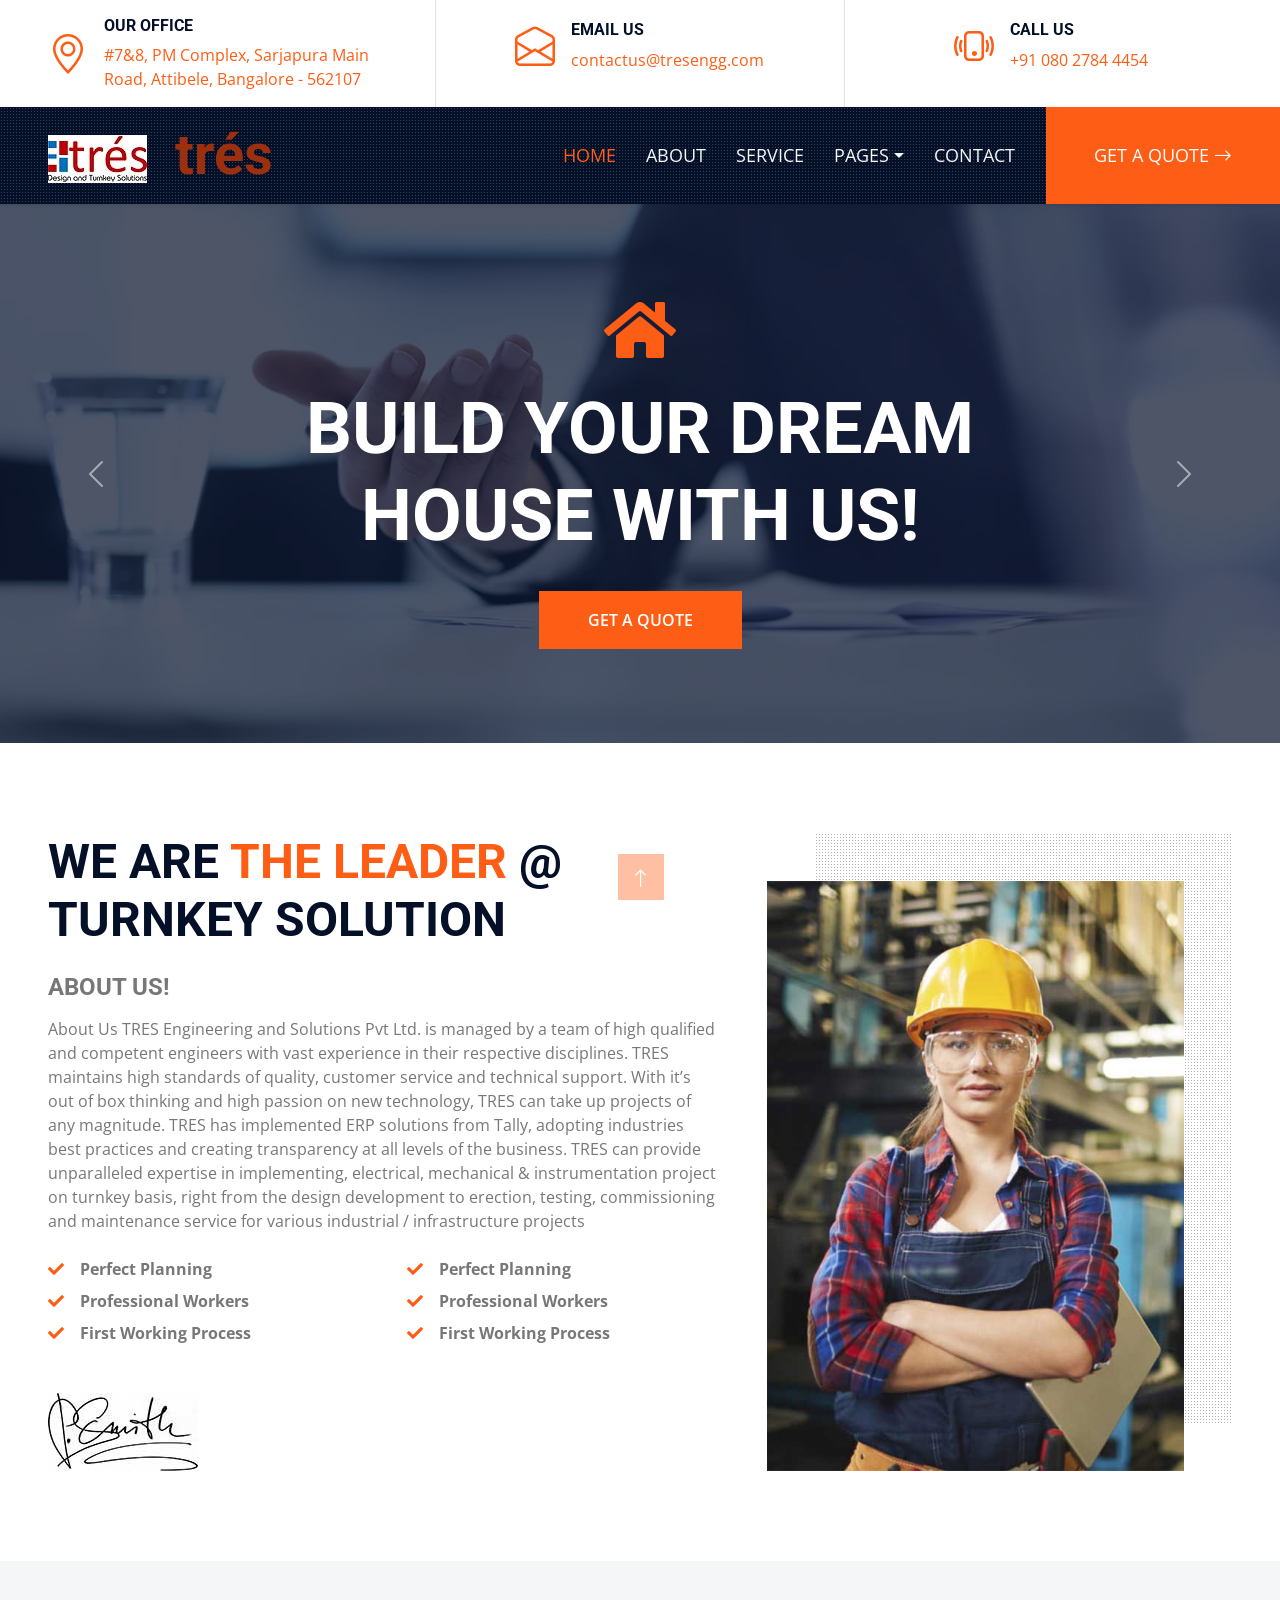
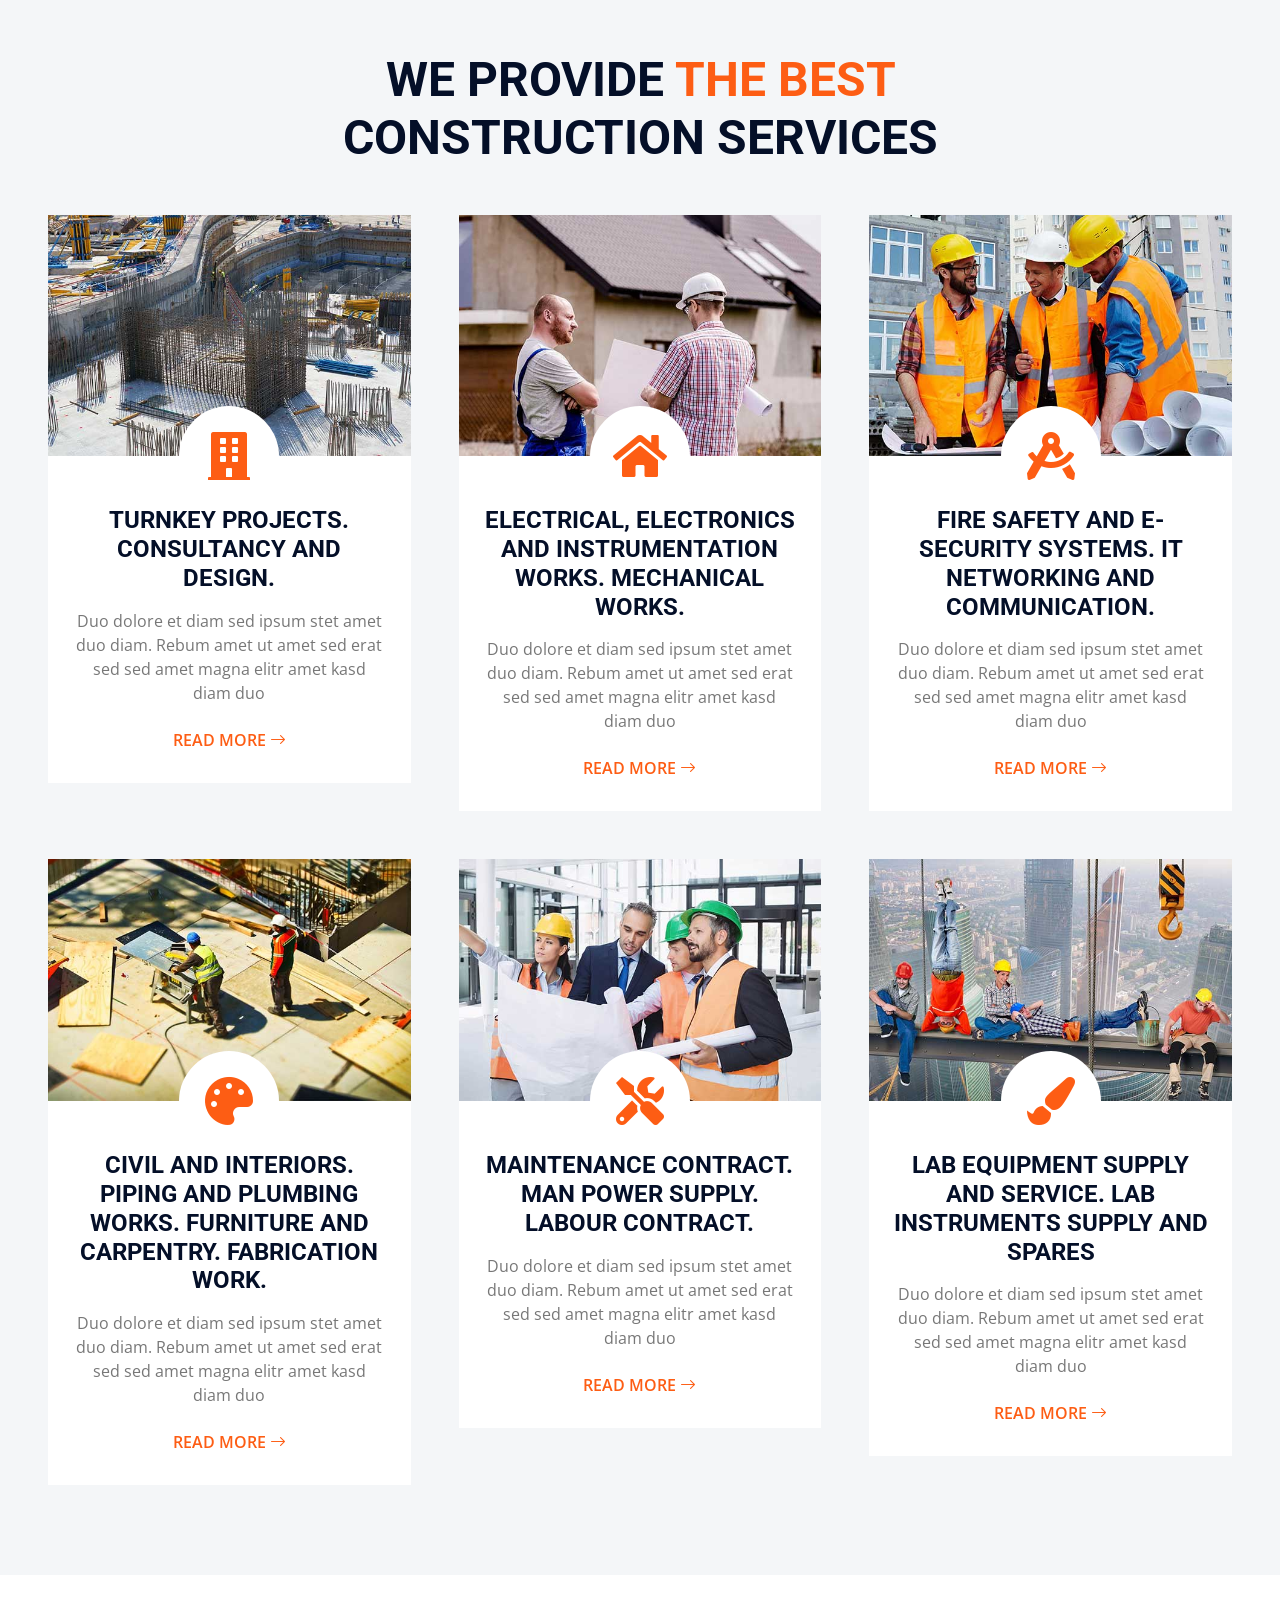
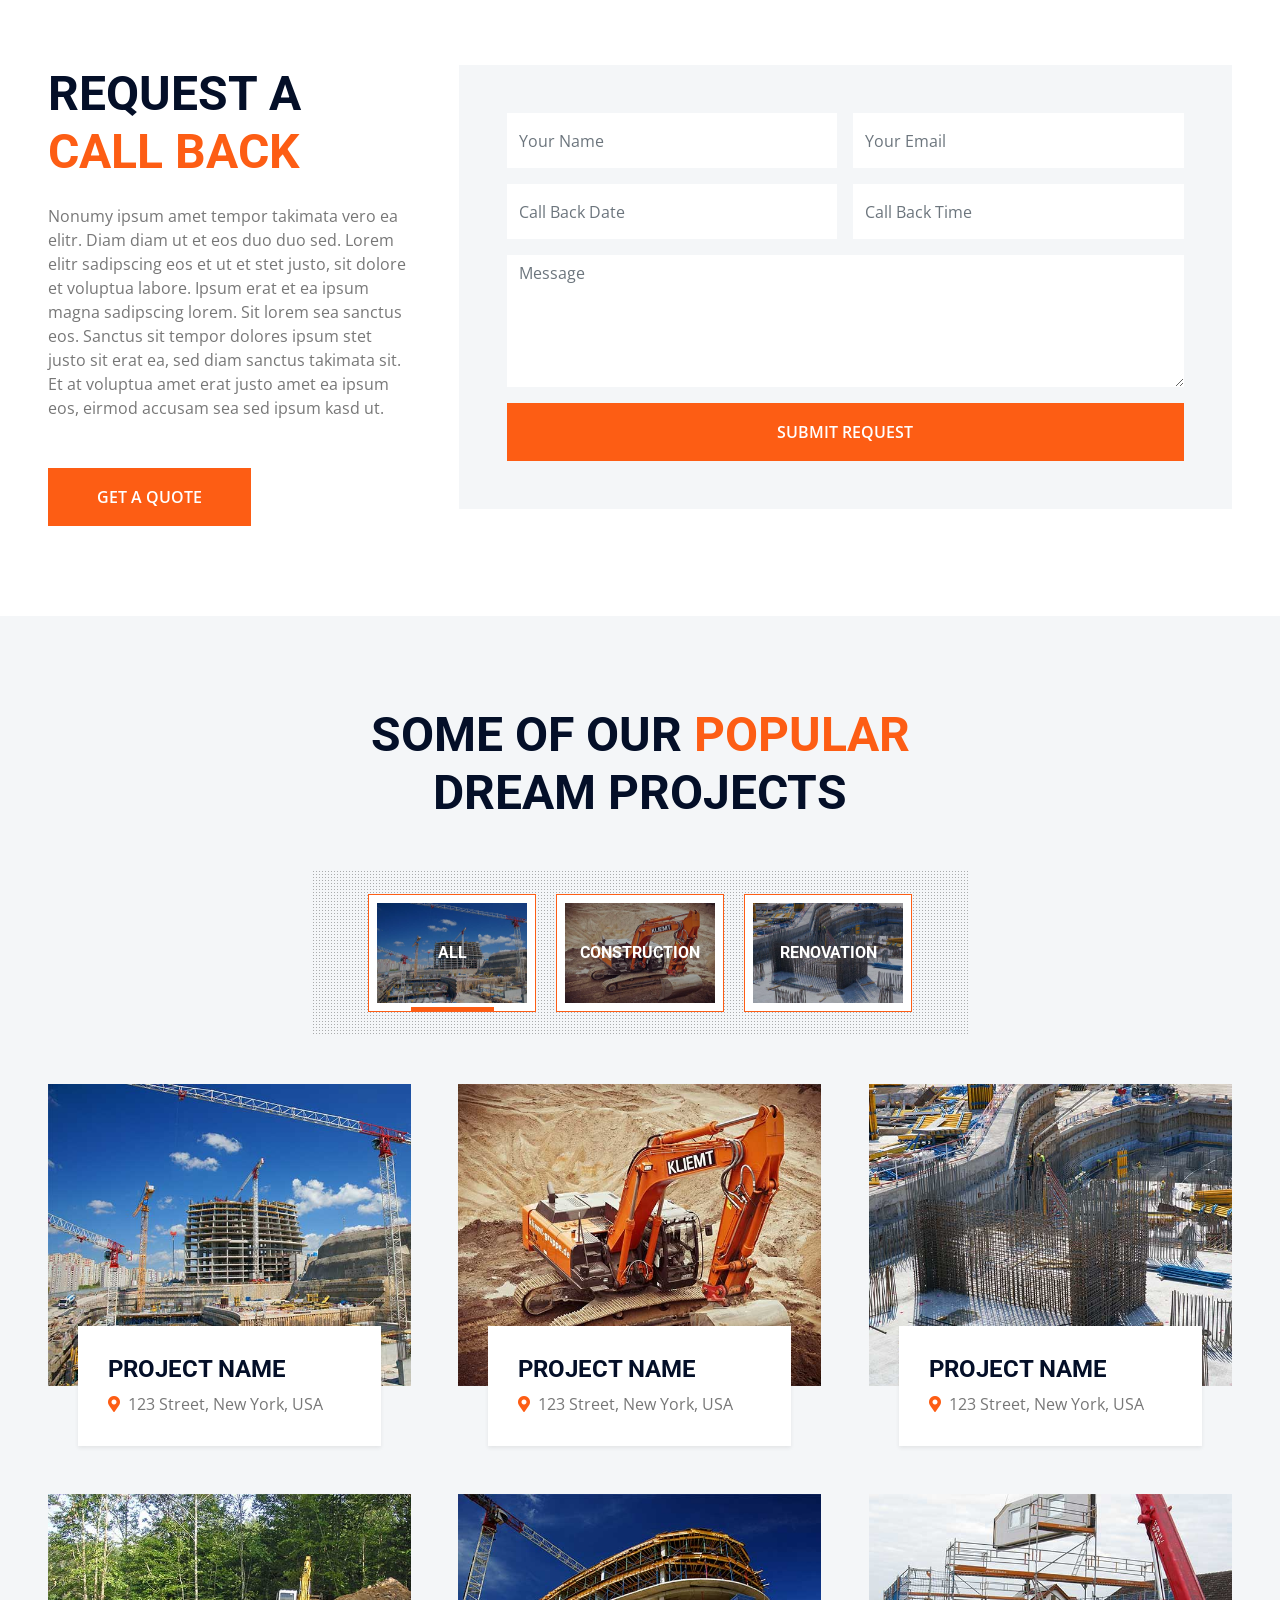
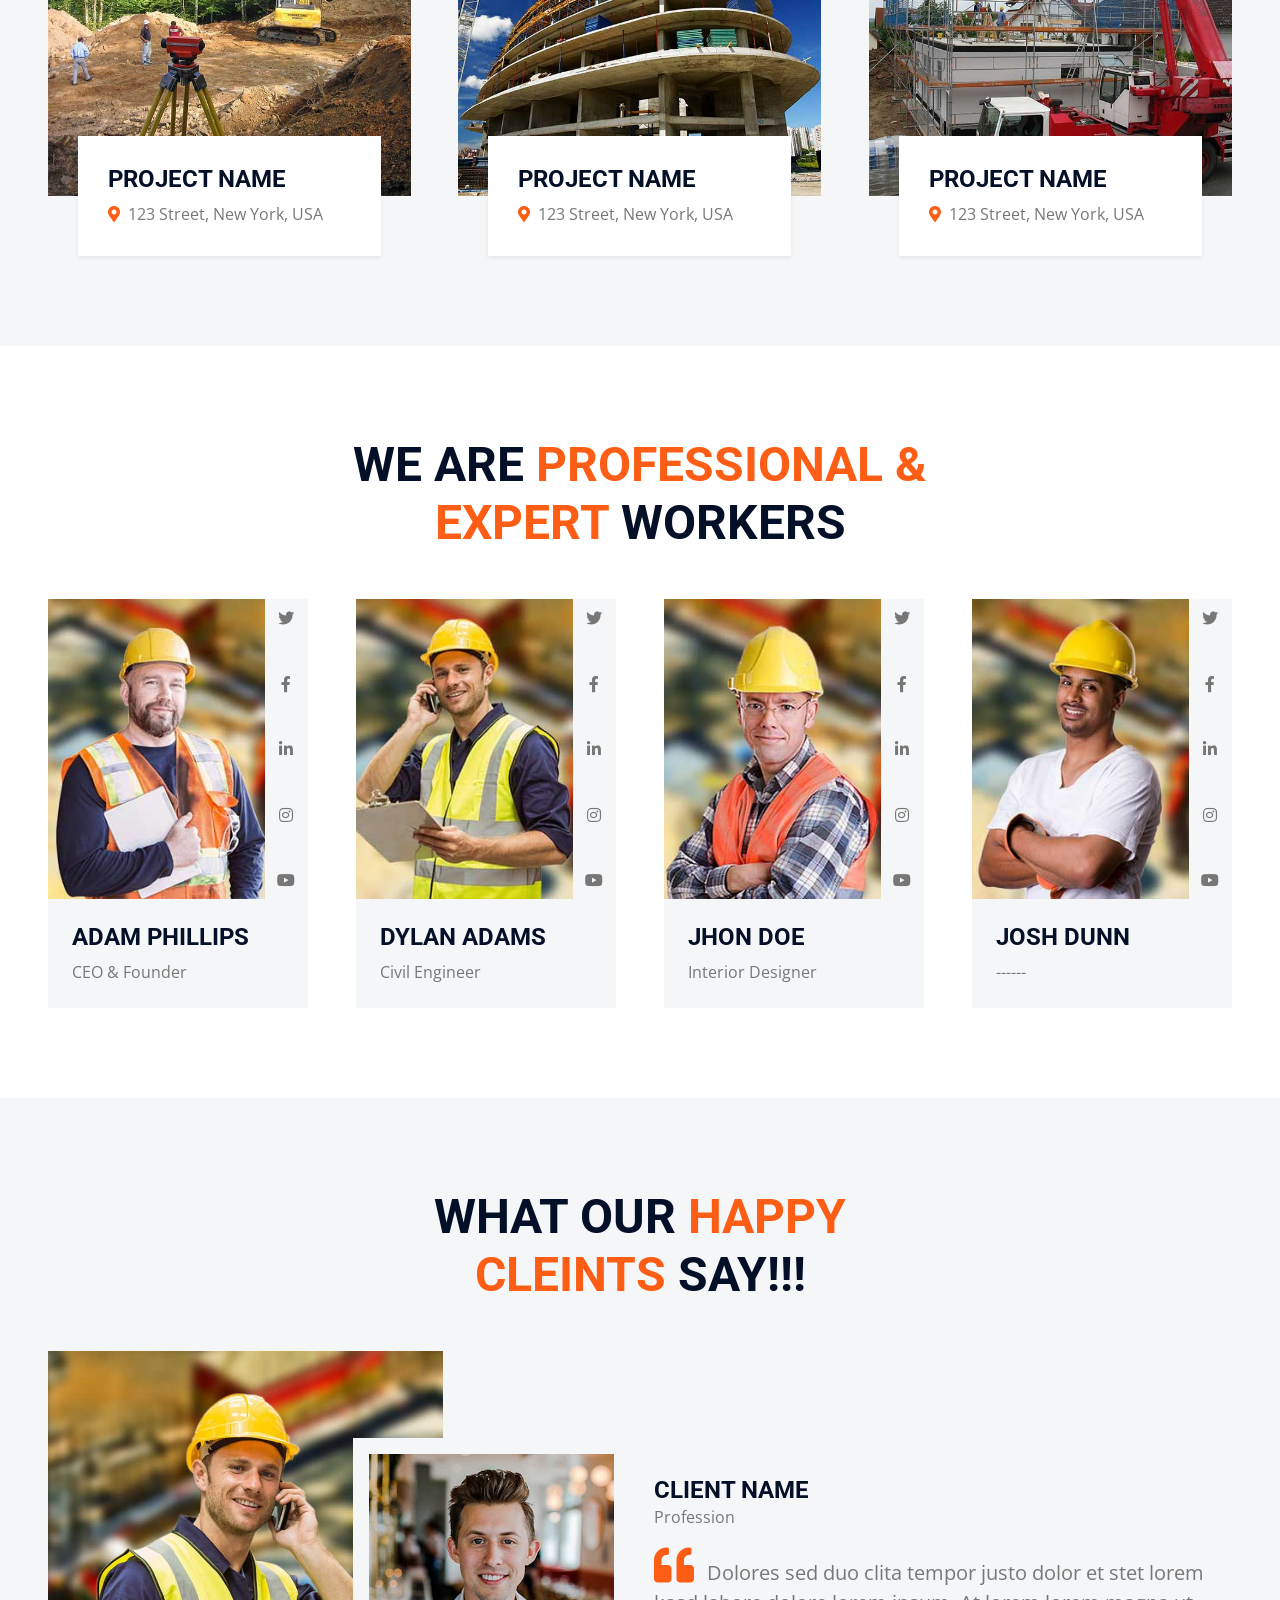
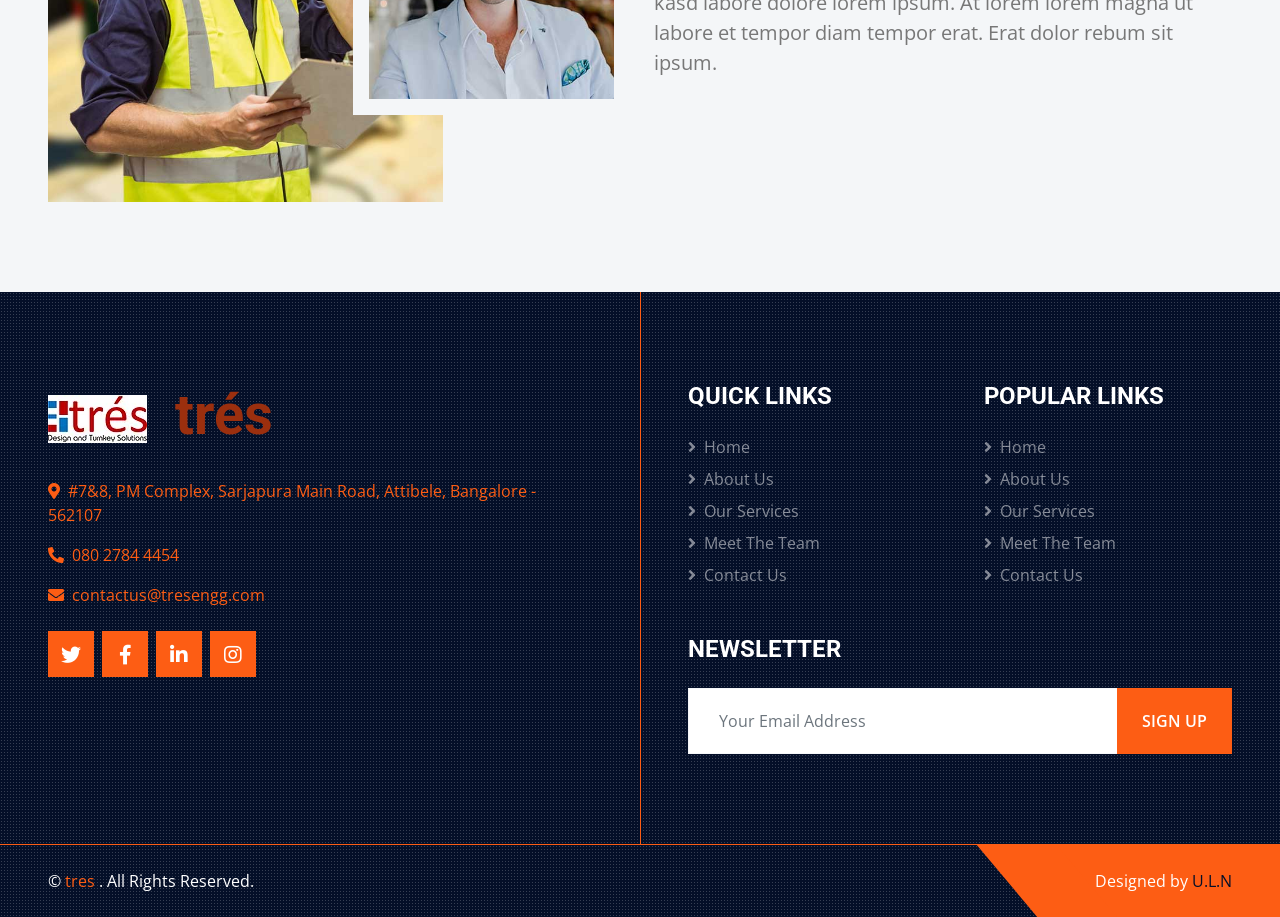
<file: index.html>
<!DOCTYPE html>
<html lang="en">

<head>
    <meta charset="utf-8">
    <title>tres</title>
    <meta content="width=device-width, initial-scale=1.0" name="viewport">
    <meta content="Free HTML Templates" name="keywords">
    <meta content="Free HTML Templates" name="description">

    <!-- Favicon -->
    <link  style="  border-radius: 100%;" href="img/New Logo.jpg" rel="icon">

    <!-- Google Web Fonts -->
    <link rel="preconnect" href="https://fonts.gstatic.com">
    <link href="https://fonts.googleapis.com/css2?family=Open+Sans:wght@400;600&family=Roboto:wght@500;700&display=swap" rel="stylesheet"> 

    <!-- Icon Font Stylesheet -->
    <link href="https://cdnjs.cloudflare.com/ajax/libs/font-awesome/5.15.0/css/all.min.css" rel="stylesheet">
    <link href="https://cdn.jsdelivr.net/npm/bootstrap-icons@1.4.1/font/bootstrap-icons.css" rel="stylesheet">

    <!-- Libraries Stylesheet -->
    <link href="lib/owlcarousel/assets/owl.carousel.min.css" rel="stylesheet">
    <link href="lib/tempusdominus/css/tempusdominus-bootstrap-4.min.css" rel="stylesheet" />
    <link href="lib/lightbox/css/lightbox.min.css" rel="stylesheet">

    <!-- Customized Bootstrap Stylesheet -->
    <link href="css/bootstrap.min.css" rel="stylesheet">

    <!-- Template Stylesheet -->
    <link href="css/style.css" rel="stylesheet">
</head>

<body>
    <!-- Topbar Start -->
    <div class="container-fluid px-5 d-none d-lg-block">
        <div class="row gx-5">
            <div class="col-lg-4 text-center py-3">
                <div class="d-inline-flex align-items-center">
                  <a href="https://www.google.com/maps/dir/12.6722267,77.7615366/tress+engineering/@12.7271017,77.7553109,13z/data=!3m1!4b1!4m9!4m8!1m1!4e1!1m5!1m1!1s0x3bae71119b67ec11:0x79ea504489b648a4!2m2!1d77.7716488!2d12.7820621
				  " target="blank">  <i class="bi bi-geo-alt fs-1 text-primary me-3"></i>
                    <div class="text-start">
                        <h6 class="text-uppercase fw-bold">Our Office</h6>
                        <span>#7&8, PM Complex,

Sarjapura Main Road, Attibele,

Bangalore - 562107</span></a>
                    </div>
                </div>
            </div>
            <div class="col-lg-4 text-center border-start border-end py-3">
                <div class="d-inline-flex align-items-center">
                   <a href="mailto:contactus@tresengg.com"> <i class="bi bi-envelope-open fs-1 text-primary me-3"></i>
                    <div class="text-start">
                        <h6 class="text-uppercase fw-bold">Email Us</h6>
                        <span>contactus@tresengg.com</span></a>
                    </div>
                </div>
            </div>
            <div class="col-lg-4 text-center py-3">
                <div class="d-inline-flex align-items-center">
                   <a href="tel:080 2784 4454"> <i class="bi bi-phone-vibrate fs-1 text-primary me-3"></i>
                    <div class="text-start">
                        <h6 class="text-uppercase fw-bold">Call Us</h6>
                        <span>+91 080 2784 4454</span></a>
                    </div>
                </div>
            </div>
        </div>
    </div>
    <!-- Topbar End -->


    <!-- Navbar Start -->
    <div class="container-fluid sticky-top bg-dark bg-light-radial shadow-sm px-5 pe-lg-0">
        <nav class="navbar navbar-expand-lg bg-dark bg-light-radial navbar-dark py-3 py-lg-0">
            <a href="index.html" class="navbar-brand">
                <h1 class="m-0 display-4 h1text "> <img class="logo" src="img/New Logo.jpg">&nbsp trés</h1>
            </a>
            <button class="navbar-toggler" type="button" data-bs-toggle="collapse" data-bs-target="#navbarCollapse">
                <span class="navbar-toggler-icon"></span>
            </button>
            <div class="collapse navbar-collapse" id="navbarCollapse">
                <div class="navbar-nav ms-auto py-0">
                    <a href="index.html" class="nav-item nav-link active">Home</a>
                    <a href="about.html" class="nav-item nav-link">About</a>
                    <a href="service.html" class="nav-item nav-link">Service</a>
                    <div class="nav-item dropdown">
                        <a href="#" class="nav-link dropdown-toggle" data-bs-toggle="dropdown">Pages</a>
                        <div class="dropdown-menu m-0">
                            <a href="project.html" class="dropdown-item">Our Project</a>
                            <a href="team.html" class="dropdown-item">The Team</a>
                            <a href="testimonial.html" class="dropdown-item">Testimonial</a>
                            <a href="blog.html" class="dropdown-item">Blog Grid</a>
                            <a href="detail.html" class="dropdown-item">Blog Detail</a>
                        </div>
                    </div>
                    <a href="contact.html" class="nav-item nav-link">Contact</a>
                    <a href="" class="nav-item nav-link bg-primary text-white px-5 ms-3 d-none d-lg-block">Get A Quote <i class="bi bi-arrow-right"></i></a>
                </div>
            </div>
        </nav>
    </div>
    <!-- Navbar End -->


    <!-- Carousel Start -->
    <div class="container-fluid p-0">
        <div id="header-carousel" class="carousel slide carousel-fade" data-bs-ride="carousel">
            <div class="carousel-inner">
                <div class="carousel-item active">
                    <img class="w-100" src="img/curosel1.jpg" alt="Image">
                    <div class="carousel-caption d-flex flex-column align-items-center justify-content-center">
                        <div class="p-3" style="max-width: 900px;">
                            <i class="fa fa-home fa-4x text-primary mb-4 d-none d-sm-block"></i>
                            <h1 class="display-2 text-uppercase text-white mb-md-4">Build Your Dream House With Us!</h1>
                            <a href="" class="btn btn-primary py-md-3 px-md-5 mt-2">Get A Quote</a>
                        </div>
                    </div>
                </div>
                <div class="carousel-item">
                    <img class="w-100" src="img/curosel2.jpg" alt="Image">
                    <div class="carousel-caption d-flex flex-column align-items-center justify-content-center">
                        <div class="p-3" style="max-width: 900px;">
                            <i class="fa fa-tools fa-4x text-primary mb-4 d-none d-sm-block"></i>
                            <h1 class="display-2 text-uppercase text-white mb-md-4">We Are Trusted For Your Project</h1>
                            <a href="" class="btn btn-primary py-md-3 px-md-5 mt-2">Contact Us</a>
                        </div>
                    </div>
                </div>
				 <div class="carousel-item">
                    <img class="w-100" src="img/curosel3.jpg" alt="Image">
                    <div class="carousel-caption d-flex flex-column align-items-center justify-content-center">
                        <div class="p-3" style="max-width: 900px;">
                            <i class="fa fa-tools fa-4x text-primary mb-4 d-none d-sm-block"></i>
                            <h1 class="display-2 text-uppercase text-white mb-md-4">We Are Trusted For Your Project</h1>
                            <a href="" class="btn btn-primary py-md-3 px-md-5 mt-2">Contact Us</a>
                        </div>
                    </div>
                </div>
				<div class="carousel-item">
                    <img class="w-100" src="img/curosel4.jpg" alt="Image">
                    <div class="carousel-caption d-flex flex-column align-items-center justify-content-center">
                        <div class="p-3" style="max-width: 900px;">
                            <i class="fa fa-tools fa-4x text-primary mb-4 d-none d-sm-block"></i>
                            <h1 class="display-2 text-uppercase text-white mb-md-4">We Are Trusted For Your Project</h1>
                            <a href="" class="btn btn-primary py-md-3 px-md-5 mt-2">Contact Us</a>
                        </div>
                    </div>
                </div>
				<div class="carousel-item">
                    <img class="w-100" src="img/curosel5.jpg" alt="Image">
                    <div class="carousel-caption d-flex flex-column align-items-center justify-content-center">
                        <div class="p-3" style="max-width: 900px;">
                            <i class="fa fa-tools fa-4x text-primary mb-4 d-none d-sm-block"></i>
                            <h1 class="display-2 text-uppercase text-white mb-md-4">We Are Trusted For Your Project</h1>
                            <a href="" class="btn btn-primary py-md-3 px-md-5 mt-2">Contact Us</a>
                        </div>
                    </div>
                </div>
				<div class="carousel-item">
                    <img class="w-100" src="img/curosel6.jpg" alt="Image">
                    <div class="carousel-caption d-flex flex-column align-items-center justify-content-center">
                        <div class="p-3" style="max-width: 900px;">
                            <i class="fa fa-tools fa-4x text-primary mb-4 d-none d-sm-block"></i>
                            <h1 class="display-2 text-uppercase text-white mb-md-4">We Are Trusted For Your Project</h1>
                            <a href="" class="btn btn-primary py-md-3 px-md-5 mt-2">Contact Us</a>
                        </div>
                    </div>
                </div>
            </div>
            <button class="carousel-control-prev" type="button" data-bs-target="#header-carousel"
                data-bs-slide="prev">
                <span class="carousel-control-prev-icon" aria-hidden="true"></span>
                <span class="visually-hidden">Previous</span>
            </button>
            <button class="carousel-control-next" type="button" data-bs-target="#header-carousel"
                data-bs-slide="next">
                <span class="carousel-control-next-icon" aria-hidden="true"></span>
                <span class="visually-hidden">Next</span>
            </button>
        </div>
    </div>
    <!-- Carousel End -->


    <!-- About Start -->
    <div class="container-fluid py-6 px-5">
        <div class="row g-5">
            <div class="col-lg-7">
                <h1 class="display-5 text-uppercase mb-4">We are <span class="text-primary">the Leader</span>&nbsp@ turnkey solution</h1>
                <h4 class="text-uppercase mb-3 text-body">About us!</h4>
                <p>
About Us

TRES Engineering and Solutions Pvt Ltd. is managed by a team of high qualified and competent engineers with vast experience in their respective disciplines. TRES maintains high standards of quality, customer service and technical support. With it’s out of box thinking and high passion on new technology, TRES can take up projects of any magnitude. TRES has implemented ERP solutions from Tally, adopting industries best practices and creating transparency at all levels of the business. 
 
TRES can provide unparalleled expertise in implementing, electrical, mechanical & instrumentation project on turnkey basis, right from the design development to erection, testing, commissioning and maintenance service for various industrial / infrastructure projects</p>
                <div class="row gx-5 py-2">
                    <div class="col-sm-6 mb-2">
                        <p class="fw-bold mb-2"><i class="fa fa-check text-primary me-3"></i>Perfect Planning</p>
                        <p class="fw-bold mb-2"><i class="fa fa-check text-primary me-3"></i>Professional Workers</p>
                        <p class="fw-bold mb-2"><i class="fa fa-check text-primary me-3"></i>First Working Process</p>
                    </div>
                    <div class="col-sm-6 mb-2">
                        <p class="fw-bold mb-2"><i class="fa fa-check text-primary me-3"></i>Perfect Planning</p>
                        <p class="fw-bold mb-2"><i class="fa fa-check text-primary me-3"></i>Professional Workers</p>
                        <p class="fw-bold mb-2"><i class="fa fa-check text-primary me-3"></i>First Working Process</p>
                    </div>
                </div>
                <p class="mb-4"></p>
                <img src="img/signature.jpg" alt="">
            </div>
            <div class="col-lg-5 pb-5" style="min-height: 400px;">
                <div class="position-relative bg-dark-radial h-100 ms-5">
                    <img class="position-absolute w-100 h-100 mt-5 ms-n5" src="img/about.jpg" style="object-fit: cover;">
                </div>
            </div>
        </div>
    </div>
    <!-- About End -->
    

    <!-- Services Start -->
    <div class="container-fluid bg-light py-6 px-5">
        <div class="text-center mx-auto mb-5" style="max-width: 600px;">
            <h1 class="display-5 text-uppercase mb-4">We Provide <span class="text-primary">The Best</span> Construction Services</h1>
        </div>
        <div class="row g-5">
            <div class="col-lg-4 col-md-6">
                <div class="service-item bg-white d-flex flex-column align-items-center text-center">
                    <img class="img-fluid" src="img/service-1.jpg" alt="">
                    <div class="service-icon bg-white">
                        <i class="fa fa-3x fa-building text-primary"></i>
                    </div>
                    <div class="px-4 pb-4">
                        <h4 class="text-uppercase mb-3">Turnkey projects.

Consultancy and design.</h4>
                        <p>Duo dolore et diam sed ipsum stet amet duo diam. Rebum amet ut amet sed erat sed sed amet magna elitr amet kasd diam duo</p>
                        <a class="btn text-primary" href="">Read More <i class="bi bi-arrow-right"></i></a>
                    </div>
                </div>
            </div>
            <div class="col-lg-4 col-md-6">
                <div class="service-item bg-white rounded d-flex flex-column align-items-center text-center">
                    <img class="img-fluid" src="img/service-2.jpg" alt="">
                    <div class="service-icon bg-white">
                        <i class="fa fa-3x fa-home text-primary"></i>
                    </div>
                    <div class="px-4 pb-4">
                        <h4 class="text-uppercase mb-3">Electrical, Electronics and Instrumentation works.

Mechanical works.</h4>
                        <p>Duo dolore et diam sed ipsum stet amet duo diam. Rebum amet ut amet sed erat sed sed amet magna elitr amet kasd diam duo</p>
                        <a class="btn text-primary" href="">Read More <i class="bi bi-arrow-right"></i></a>
                    </div>
                </div>
            </div>
            <div class="col-lg-4 col-md-6">
                <div class="service-item bg-white rounded d-flex flex-column align-items-center text-center">
                    <img class="img-fluid" src="img/service-3.jpg" alt="">
                    <div class="service-icon bg-white">
                        <i class="fa fa-3x fa-drafting-compass text-primary"></i>
                    </div>
                    <div class="px-4 pb-4">
                        <h4 class="text-uppercase mb-3">Fire safety and e-security systems.

IT Networking and communication.</h4>
                        <p>Duo dolore et diam sed ipsum stet amet duo diam. Rebum amet ut amet sed erat sed sed amet magna elitr amet kasd diam duo</p>
                        <a class="btn text-primary" href="">Read More <i class="bi bi-arrow-right"></i></a>
                    </div>
                </div>
            </div>
            <div class="col-lg-4 col-md-6">
                <div class="service-item bg-white rounded d-flex flex-column align-items-center text-center">
                    <img class="img-fluid" src="img/service-4.jpg" alt="">
                    <div class="service-icon bg-white">
                        <i class="fa fa-3x fa-palette text-primary"></i>
                    </div>
                    <div class="px-4 pb-4">
                        <h4 class="text-uppercase mb-3">Civil and interiors.

Piping and plumbing works.

Furniture and carpentry.

Fabrication work.</h4>
                        <p>Duo dolore et diam sed ipsum stet amet duo diam. Rebum amet ut amet sed erat sed sed amet magna elitr amet kasd diam duo</p>
                        <a class="btn text-primary" href="">Read More <i class="bi bi-arrow-right"></i></a>
                    </div>
                </div>
            </div>
            <div class="col-lg-4 col-md-6">
                <div class="service-item bg-white rounded d-flex flex-column align-items-center text-center">
                    <img class="img-fluid" src="img/service-5.jpg" alt="">
                    <div class="service-icon bg-white">
                        <i class="fa fa-3x fa-tools text-primary"></i>
                    </div>
                    <div class="px-4 pb-4">
                        <h4 class="text-uppercase mb-3">Maintenance contract.

Man power supply.

Labour Contract.</h4>
                        <p>Duo dolore et diam sed ipsum stet amet duo diam. Rebum amet ut amet sed erat sed sed amet magna elitr amet kasd diam duo</p>
                        <a class="btn text-primary" href="">Read More <i class="bi bi-arrow-right"></i></a>
                    </div>
                </div>
            </div>
            <div class="col-lg-4 col-md-6">
                <div class="service-item bg-white rounded d-flex flex-column align-items-center text-center">
                    <img class="img-fluid" src="img/service-6.jpg" alt="">
                    <div class="service-icon bg-white">
                        <i class="fa fa-3x fa-paint-brush text-primary"></i>
                    </div>
                    <div class="px-4 pb-4">
                        <h4 class="text-uppercase mb-3">Lab Equipment supply and service.

Lab Instruments supply and spares</h4>
                        <p>Duo dolore et diam sed ipsum stet amet duo diam. Rebum amet ut amet sed erat sed sed amet magna elitr amet kasd diam duo</p>
                        <a class="btn text-primary" href="">Read More <i class="bi bi-arrow-right"></i></a>
                    </div>
                </div>
            </div>
        </div>
    </div>
    <!-- Services End -->


    <!-- Appointment Start -->
    <div class="container-fluid py-6 px-5">
        <div class="row gx-5">
            <div class="col-lg-4 mb-5 mb-lg-0">
                <div class="mb-4">
                    <h1 class="display-5 text-uppercase mb-4">Request A <span class="text-primary">Call Back</span></h1>
                </div>
                <p class="mb-5">Nonumy ipsum amet tempor takimata vero ea elitr. Diam diam ut et eos duo duo sed. Lorem elitr sadipscing eos et ut et stet justo, sit dolore et voluptua labore. Ipsum erat et ea ipsum magna sadipscing lorem. Sit lorem sea sanctus eos. Sanctus sit tempor dolores ipsum stet justo sit erat ea, sed diam sanctus takimata sit. Et at voluptua amet erat justo amet ea ipsum eos, eirmod accusam sea sed ipsum kasd ut.</p>
                <a class="btn btn-primary py-3 px-5" href="">Get A Quote</a>
            </div>
            <div class="col-lg-8">
                <div class="bg-light text-center p-5">
                    <form>
                        <div class="row g-3">
                            <div class="col-12 col-sm-6">
                                <input type="text" class="form-control border-0" placeholder="Your Name" style="height: 55px;">
                            </div>
                            <div class="col-12 col-sm-6">
                                <input type="email" class="form-control border-0" placeholder="Your Email" style="height: 55px;">
                            </div>
                            <div class="col-12 col-sm-6">
                                <div class="date" id="date" data-target-input="nearest">
                                    <input type="text"
                                        class="form-control border-0 datetimepicker-input"
                                        placeholder="Call Back Date" data-target="#date" data-toggle="datetimepicker" style="height: 55px;">
                                </div>
                            </div>
                            <div class="col-12 col-sm-6">
                                <div class="time" id="time" data-target-input="nearest">
                                    <input type="text"
                                        class="form-control border-0 datetimepicker-input"
                                        placeholder="Call Back Time" data-target="#time" data-toggle="datetimepicker" style="height: 55px;">
                                </div>
                            </div>
                            <div class="col-12">
                                <textarea class="form-control border-0" rows="5" placeholder="Message"></textarea>
                            </div>
                            <div class="col-12">
                                <button class="btn btn-primary w-100 py-3" type="submit">Submit Request</button>
                            </div>
                        </div>
                    </form>
                </div>
            </div>
        </div>
    </div>
    <!-- Appointment End -->


    <!-- Portfolio Start -->
    <div class="container-fluid bg-light py-6 px-5">
        <div class="text-center mx-auto mb-5" style="max-width: 600px;">
            <h1 class="display-5 text-uppercase mb-4">Some Of Our <span class="text-primary">Popular</span> Dream Projects</h1>
        </div>
        <div class="row gx-5">
            <div class="col-12 text-center">
                <div class="d-inline-block bg-dark-radial text-center pt-4 px-5 mb-5">
                    <ul class="list-inline mb-0" id="portfolio-flters">
                        <li class="btn btn-outline-primary bg-white p-2 active mx-2 mb-4" data-filter="*">
                            <img src="img/portfolio-1.jpg" style="width: 150px; height: 100px;">
                            <div class="position-absolute top-0 start-0 end-0 bottom-0 m-2 d-flex align-items-center justify-content-center" style="background: rgba(4, 15, 40, .3);">
                                <h6 class="text-white text-uppercase m-0">All</h6>
                            </div>
                        </li>
                        <li class="btn btn-outline-primary bg-white p-2 mx-2 mb-4" data-filter=".first">
                            <img src="img/portfolio-2.jpg" style="width: 150px; height: 100px;">
                            <div class="position-absolute top-0 start-0 end-0 bottom-0 m-2 d-flex align-items-center justify-content-center" style="background: rgba(4, 15, 40, .3);">
                                <h6 class="text-white text-uppercase m-0">Construction</h6>
                            </div>
                        </li>
                        <li class="btn btn-outline-primary bg-white p-2 mx-2 mb-4" data-filter=".second">
                            <img src="img/portfolio-3.jpg" style="width: 150px; height: 100px;">
                            <div class="position-absolute top-0 start-0 end-0 bottom-0 m-2 d-flex align-items-center justify-content-center" style="background: rgba(4, 15, 40, .3);">
                                <h6 class="text-white text-uppercase m-0">Renovation</h6>
                            </div>
                        </li>
                    </ul>
                </div>
            </div>
        </div>
        <div class="row g-5 portfolio-container">
            <div class="col-xl-4 col-lg-6 col-md-6 portfolio-item first">
                <div class="position-relative portfolio-box">
                    <img class="img-fluid w-100" src="img/portfolio-1.jpg" alt="">
                    <a class="portfolio-title shadow-sm" href="">
                        <p class="h4 text-uppercase">Project Name</p>
                        <span class="text-body"><i class="fa fa-map-marker-alt text-primary me-2"></i>123 Street, New York, USA</span>
                    </a>
                    <a class="portfolio-btn" href="img/portfolio-1.jpg" data-lightbox="portfolio">
                        <i class="bi bi-plus text-white"></i>
                    </a>
                </div>
            </div>
            <div class="col-xl-4 col-lg-6 col-md-6 portfolio-item second">
                <div class="position-relative portfolio-box">
                    <img class="img-fluid w-100" src="img/portfolio-2.jpg" alt="">
                    <a class="portfolio-title shadow-sm" href="">
                        <p class="h4 text-uppercase">Project Name</p>
                        <span class="text-body"><i class="fa fa-map-marker-alt text-primary me-2"></i>123 Street, New York, USA</span>
                    </a>
                    <a class="portfolio-btn" href="img/portfolio-2.jpg" data-lightbox="portfolio">
                        <i class="bi bi-plus text-white"></i>
                    </a>
                </div>
            </div>
            <div class="col-xl-4 col-lg-6 col-md-6 portfolio-item first">
                <div class="position-relative portfolio-box">
                    <img class="img-fluid w-100" src="img/portfolio-3.jpg" alt="">
                    <a class="portfolio-title shadow-sm" href="">
                        <p class="h4 text-uppercase">Project Name</p>
                        <span class="text-body"><i class="fa fa-map-marker-alt text-primary me-2"></i>123 Street, New York, USA</span>
                    </a>
                    <a class="portfolio-btn" href="img/portfolio-3.jpg" data-lightbox="portfolio">
                        <i class="bi bi-plus text-white"></i>
                    </a>
                </div>
            </div>
            <div class="col-xl-4 col-lg-6 col-md-6 portfolio-item second">
                <div class="position-relative portfolio-box">
                    <img class="img-fluid w-100" src="img/portfolio-4.jpg" alt="">
                    <a class="portfolio-title shadow-sm" href="">
                        <p class="h4 text-uppercase">Project Name</p>
                        <span class="text-body"><i class="fa fa-map-marker-alt text-primary me-2"></i>123 Street, New York, USA</span>
                    </a>
                    <a class="portfolio-btn" href="img/portfolio-4.jpg" data-lightbox="portfolio">
                        <i class="bi bi-plus text-white"></i>
                    </a>
                </div>
            </div>
            <div class="col-xl-4 col-lg-6 col-md-6 portfolio-item first">
                <div class="position-relative portfolio-box">
                    <img class="img-fluid w-100" src="img/portfolio-5.jpg" alt="">
                    <a class="portfolio-title shadow-sm" href="">
                        <p class="h4 text-uppercase">Project Name</p>
                        <span class="text-body"><i class="fa fa-map-marker-alt text-primary me-2"></i>123 Street, New York, USA</span>
                    </a>
                    <a class="portfolio-btn" href="img/portfolio-5.jpg" data-lightbox="portfolio">
                        <i class="bi bi-plus text-white"></i>
                    </a>
                </div>
            </div>
            <div class="col-xl-4 col-lg-6 col-md-6 portfolio-item second">
                <div class="position-relative portfolio-box">
                    <img class="img-fluid w-100" src="img/portfolio-6.jpg" alt="">
                    <a class="portfolio-title shadow-sm" href="">
                        <p class="h4 text-uppercase">Project Name</p>
                        <span class="text-body"><i class="fa fa-map-marker-alt text-primary me-2"></i>123 Street, New York, USA</span>
                    </a>
                    <a class="portfolio-btn" href="img/portfolio-6.jpg" data-lightbox="portfolio">
                        <i class="bi bi-plus text-white"></i>
                    </a>
                </div>
            </div>
        </div>
    </div>
    <!-- Portfolio End -->


    <!-- Team Start -->
    <div class="container-fluid py-6 px-5">
        <div class="text-center mx-auto mb-5" style="max-width: 600px;">
            <h1 class="display-5 text-uppercase mb-4">We Are <span class="text-primary">Professional & Expert</span> Workers</h1>
        </div>
        <div class="row g-5">
            <div class="col-xl-3 col-lg-4 col-md-6">
                <div class="row g-0">
                    <div class="col-10" style="min-height: 300px;">
                        <div class="position-relative h-100">
                            <img class="position-absolute w-100 h-100" src="img/team-1.jpg" style="object-fit: cover;">
                        </div>
                    </div>
                    <div class="col-2">
                        <div class="h-100 d-flex flex-column align-items-center justify-content-between bg-light">
                            <a class="btn" href="#"><i class="fab fa-twitter"></i></a>
                            <a class="btn" href="#"><i class="fab fa-facebook-f"></i></a>
                            <a class="btn" href="#"><i class="fab fa-linkedin-in"></i></a>
                            <a class="btn" href="#"><i class="fab fa-instagram"></i></a>
                            <a class="btn" href="#"><i class="fab fa-youtube"></i></a>
                        </div>
                    </div>
                    <div class="col-12">
                        <div class="bg-light p-4">
                            <h4 class="text-uppercase">Adam Phillips</h4>
                            <span>CEO & Founder</span>
                        </div>
                    </div>
                </div>
            </div>
            <div class="col-xl-3 col-lg-4 col-md-6">
                <div class="row g-0">
                    <div class="col-10" style="min-height: 300px;">
                        <div class="position-relative h-100">
                            <img class="position-absolute w-100 h-100" src="img/team-2.jpg" style="object-fit: cover;">
                        </div>
                    </div>
                    <div class="col-2">
                        <div class="h-100 d-flex flex-column align-items-center justify-content-between bg-light">
                            <a class="btn" href="#"><i class="fab fa-twitter"></i></a>
                            <a class="btn" href="#"><i class="fab fa-facebook-f"></i></a>
                            <a class="btn" href="#"><i class="fab fa-linkedin-in"></i></a>
                            <a class="btn" href="#"><i class="fab fa-instagram"></i></a>
                            <a class="btn" href="#"><i class="fab fa-youtube"></i></a>
                        </div>
                    </div>
                    <div class="col-12">
                        <div class="bg-light p-4">
                            <h4 class="text-uppercase">Dylan Adams</h4>
                            <span>Civil Engineer</span>
                        </div>
                    </div>
                </div>
            </div>
            <div class="col-xl-3 col-lg-4 col-md-6">
                <div class="row g-0">
                    <div class="col-10" style="min-height: 300px;">
                        <div class="position-relative h-100">
                            <img class="position-absolute w-100 h-100" src="img/team-3.jpg" style="object-fit: cover;">
                        </div>
                    </div>
                    <div class="col-2">
                        <div class="h-100 d-flex flex-column align-items-center justify-content-between bg-light">
                            <a class="btn" href="#"><i class="fab fa-twitter"></i></a>
                            <a class="btn" href="#"><i class="fab fa-facebook-f"></i></a>
                            <a class="btn" href="#"><i class="fab fa-linkedin-in"></i></a>
                            <a class="btn" href="#"><i class="fab fa-instagram"></i></a>
                            <a class="btn" href="#"><i class="fab fa-youtube"></i></a>
                        </div>
                    </div>
                    <div class="col-12">
                        <div class="bg-light p-4">
                            <h4 class="text-uppercase">Jhon Doe</h4>
                            <span>Interior Designer</span>
                        </div>
                    </div>
                </div>
            </div>
            <div class="col-xl-3 col-lg-4 col-md-6">
                <div class="row g-0">
                    <div class="col-10" style="min-height: 300px;">
                        <div class="position-relative h-100">
                            <img class="position-absolute w-100 h-100" src="img/team-4.jpg" style="object-fit: cover;">
                        </div>
                    </div>
                    <div class="col-2">
                        <div class="h-100 d-flex flex-column align-items-center justify-content-between bg-light">
                            <a class="btn" href="#"><i class="fab fa-twitter"></i></a>
                            <a class="btn" href="#"><i class="fab fa-facebook-f"></i></a>
                            <a class="btn" href="#"><i class="fab fa-linkedin-in"></i></a>
                            <a class="btn" href="#"><i class="fab fa-instagram"></i></a>
                            <a class="btn" href="#"><i class="fab fa-youtube"></i></a>
                        </div>
                    </div>
                    <div class="col-12">
                        <div class="bg-light p-4">
                            <h4 class="text-uppercase">Josh Dunn</h4>
                            <span>------</span>
                        </div>
                    </div>
                </div>
            </div>
        </div>
    </div>
    <!-- Team End -->


    <!-- Testimonial Start -->
    <div class="container-fluid bg-light py-6 px-5">
        <div class="text-center mx-auto mb-5" style="max-width: 600px;">
            <h1 class="display-5 text-uppercase mb-4">What Our <span class="text-primary">Happy Cleints</span> Say!!!</h1>
        </div>
        <div class="row gx-0 align-items-center">
            <div class="col-xl-4 col-lg-5 d-none d-lg-block">
                <img class="img-fluid w-100 h-100" src="img/testimonial.jpg">
            </div>
            <div class="col-xl-8 col-lg-7 col-md-12">
                <div class="testimonial bg-light">
                    <div class="owl-carousel testimonial-carousel">
                        <div class="row gx-4 align-items-center">
                            <div class="col-xl-4 col-lg-5 col-md-5">
                                <img class="img-fluid w-100 h-100 bg-light p-lg-3 mb-4 mb-md-0" src="img/testimonial-1.jpg" alt="">
                            </div>
                            <div class="col-xl-8 col-lg-7 col-md-7">
                                <h4 class="text-uppercase mb-0">Client Name</h4>
                                <p>Profession</p>
                                <p class="fs-5 mb-0"><i class="fa fa-2x fa-quote-left text-primary me-2"></i> Dolores sed duo
                                    clita tempor justo dolor et stet lorem kasd labore dolore lorem ipsum. At lorem
                                    lorem magna ut labore et tempor diam tempor erat. Erat dolor rebum sit
                                    ipsum.</p>
                            </div>
                        </div>
                        <div class="row gx-4 align-items-center">
                            <div class="col-xl-4 col-lg-5 col-md-5">
                                <img class="img-fluid w-100 h-100 bg-light p-lg-3 mb-4 mb-md-0" src="img/testimonial-2.jpg" alt="">
                            </div>
                            <div class="col-xl-8 col-lg-7 col-md-7">
                                <h4 class="text-uppercase mb-0">Client Name</h4>
                                <p>Profession</p>
                                <p class="fs-5 mb-0"><i class="fa fa-2x fa-quote-left text-primary me-2"></i> Dolores sed duo
                                    clita tempor justo dolor et stet lorem kasd labore dolore lorem ipsum. At lorem
                                    lorem magna ut labore et tempor diam tempor erat. Erat dolor rebum sit
                                    ipsum.</p>
                            </div>
                        </div>
                    </div>
                </div>
            </div>
        </div>
    </div>
    <!-- Testimonial End -->


    <!-- Blog Start --
    <div class="container-fluid py-6 px-5">
        <div class="text-center mx-auto mb-5" style="max-width: 600px;">
            <h1 class="display-5 text-uppercase mb-4">Latest <span class="text-primary">Articles</span> From Our Blog Post</h1>
        </div>
        <div class="row g-5">
            <div class="col-lg-4 col-md-6">
                <div class="bg-light">
                    <img class="img-fluid" src="img/blog-1.jpg" alt="">
                    <div class="p-4">
                        <div class="d-flex justify-content-between mb-4">
                            <div class="d-flex align-items-center">
                                <img class="rounded-circle me-2" src="img/user.jpg" width="35" height="35" alt="">
                                <span>John Doe</span>
                            </div>
                            <div class="d-flex align-items-center">
                                <span class="ms-3"><i class="far fa-calendar-alt text-primary me-2"></i>01 Jan, 2045</span>
                            </div>
                        </div>
                        <h4 class="text-uppercase mb-3">Rebum diam clita lorem erat magna est erat</h4>
                        <a class="text-uppercase fw-bold" href="">Read More <i class="bi bi-arrow-right"></i></a>
                    </div>
                </div>
            </div>
            <div class="col-lg-4 col-md-6">
                <div class="bg-light">
                    <img class="img-fluid" src="img/blog-2.jpg" alt="">
                    <div class="p-4">
                        <div class="d-flex justify-content-between mb-4">
                            <div class="d-flex align-items-center">
                                <img class="rounded-circle me-2" src="img/user.jpg" width="35" height="35" alt="">
                                <span>John Doe</span>
                            </div>
                            <div class="d-flex align-items-center">
                                <span class="ms-3"><i class="far fa-calendar-alt text-primary me-2"></i>01 Jan, 2045</span>
                            </div>
                        </div>
                        <h4 class="text-uppercase mb-3">Rebum diam clita lorem erat magna est erat</h4>
                        <a class="text-uppercase fw-bold" href="">Read More <i class="bi bi-arrow-right"></i></a>
                    </div>
                </div>
            </div>
            <div class="col-lg-4 col-md-6">
                <div class="bg-light">
                    <img class="img-fluid" src="img/blog-3.jpg" alt="">
                    <div class="p-4">
                        <div class="d-flex justify-content-between mb-4">
                            <div class="d-flex align-items-center">
                                <img class="rounded-circle me-2" src="img/user.jpg" width="35" height="35" alt="">
                                <span>John Doe</span>
                            </div>
                            <div class="d-flex align-items-center">
                                <span class="ms-3"><i class="far fa-calendar-alt text-primary me-2"></i>01 Jan, 2045</span>
                            </div>
                        </div>
                        <h4 class="text-uppercase mb-3">Rebum diam clita lorem erat magna est erat</h4>
                        <a class="text-uppercase fw-bold" href="">Read More <i class="bi bi-arrow-right"></i></a>
                    </div>
                </div>
            </div>
        </div>
    </div>
    <!-- Blog End -->
    

    <!-- Footer Start -->
    <div class="footer container-fluid position-relative bg-dark bg-light-radial text-white-50 py-6 px-5">
        <div class="row g-5">
            <div class="col-lg-6 pe-lg-5">
                <a href="index.html" class="navbar-brand">
                    <h1 class="m-0 display-4 h1text "> <img class="logo" src="img/New Logo.jpg">&nbsp trés</h1>
                </a>
               
               <a href="https://www.google.com/maps/dir/12.6722267,77.7615366/tress+engineering/@12.7271017,77.7553109,13z/data=!3m1!4b1!4m9!4m8!1m1!4e1!1m5!1m1!1s0x3bae71119b67ec11:0x79ea504489b648a4!2m2!1d77.7716488!2d12.7820621" target="blank"> <p><i class="fa fa-map-marker-alt me-2"></i>#7&8, PM Complex,

Sarjapura Main Road, Attibele,

Bangalore - 562107

</p></a>
             <a href="tel:080 2784 4454">   <p><i class="fa fa-phone-alt me-2"></i>080 2784 4454</p></a>
               <a href="mailto:contactus@tresengg.com"> <p><i class="fa fa-envelope me-2"></i>contactus@tresengg.com</p></a>
                <div class="d-flex justify-content-start mt-4">
                    <a class="btn btn-lg btn-primary btn-lg-square rounded-0 me-2" href="#"><i class="fab fa-twitter"></i></a>
                    <a class="btn btn-lg btn-primary btn-lg-square rounded-0 me-2" href="#"><i class="fab fa-facebook-f"></i></a>
                    <a class="btn btn-lg btn-primary btn-lg-square rounded-0 me-2" href="#"><i class="fab fa-linkedin-in"></i></a>
                    <a class="btn btn-lg btn-primary btn-lg-square rounded-0" href="#"><i class="fab fa-instagram"></i></a>
                </div>
            </div>
            <div class="col-lg-6 ps-lg-5">
                <div class="row g-5">
                    <div class="col-sm-6">
                        <h4 class="text-white text-uppercase mb-4">Quick Links</h4>
                        <div class="d-flex flex-column justify-content-start">
                            <a class="text-white-50 mb-2" href="#"><i class="fa fa-angle-right me-2"></i>Home</a>
                            <a class="text-white-50 mb-2" href="#"><i class="fa fa-angle-right me-2"></i>About Us</a>
                            <a class="text-white-50 mb-2" href="#"><i class="fa fa-angle-right me-2"></i>Our Services</a>
                            <a class="text-white-50 mb-2" href="#"><i class="fa fa-angle-right me-2"></i>Meet The Team</a>
                            <a class="text-white-50" href="#"><i class="fa fa-angle-right me-2"></i>Contact Us</a>
                        </div>
                    </div>
                    <div class="col-sm-6">
                        <h4 class="text-white text-uppercase mb-4">Popular Links</h4>
                        <div class="d-flex flex-column justify-content-start">
                            <a class="text-white-50 mb-2" href="#"><i class="fa fa-angle-right me-2"></i>Home</a>
                            <a class="text-white-50 mb-2" href="#"><i class="fa fa-angle-right me-2"></i>About Us</a>
                            <a class="text-white-50 mb-2" href="#"><i class="fa fa-angle-right me-2"></i>Our Services</a>
                            <a class="text-white-50 mb-2" href="#"><i class="fa fa-angle-right me-2"></i>Meet The Team</a>
                            <a class="text-white-50" href="#"><i class="fa fa-angle-right me-2"></i>Contact Us</a>
                        </div>
                    </div>
                    <div class="col-sm-12">
                        <h4 class="text-white text-uppercase mb-4">Newsletter</h4>
                        <div class="w-100">
                            <div class="input-group">
                                <input type="text" class="form-control border-light" style="padding: 20px 30px;" placeholder="Your Email Address"><button class="btn btn-primary px-4">Sign Up</button>
                            </div>
                        </div>
                    </div>
                </div>
            </div>
        </div>
    </div>
    <div class="container-fluid bg-dark bg-light-radial text-white border-top border-primary px-0">
        <div class="d-flex flex-column flex-md-row justify-content-between">
            <div class="py-4 px-5 text-center text-md-start">
                <p class="mb-0">&copy; <a class="text-primary" href="#">tres </a>. All Rights Reserved.</p>
            </div>
            <div class="py-4 px-5 bg-primary footer-shape position-relative text-center text-md-end">
                <p class="mb-0">Designed by <a class="text-dark" href="#">U.L.N</a></p>
            </div>
        </div>
    </div>
    <!-- Footer End -->


    <!-- Back to Top -->
    <a href="#" class="btn btn-lg btn-primary btn-lg-square back-to-top"><i class="bi bi-arrow-up"></i></a>


    <!-- JavaScript Libraries -->
    <script src="https://code.jquery.com/jquery-3.4.1.min.js"></script>
    <script src="https://cdn.jsdelivr.net/npm/bootstrap@5.0.0/dist/js/bootstrap.bundle.min.js"></script>
    <script src="lib/easing/easing.min.js"></script>
    <script src="lib/waypoints/waypoints.min.js"></script>
    <script src="lib/owlcarousel/owl.carousel.min.js"></script>
    <script src="lib/tempusdominus/js/moment.min.js"></script>
    <script src="lib/tempusdominus/js/moment-timezone.min.js"></script>
    <script src="lib/tempusdominus/js/tempusdominus-bootstrap-4.min.js"></script>
    <script src="lib/isotope/isotope.pkgd.min.js"></script>
    <script src="lib/lightbox/js/lightbox.min.js"></script>

    <!-- Template Javascript -->
    <script src="js/main.js"></script>
</body>

</html>
</file>
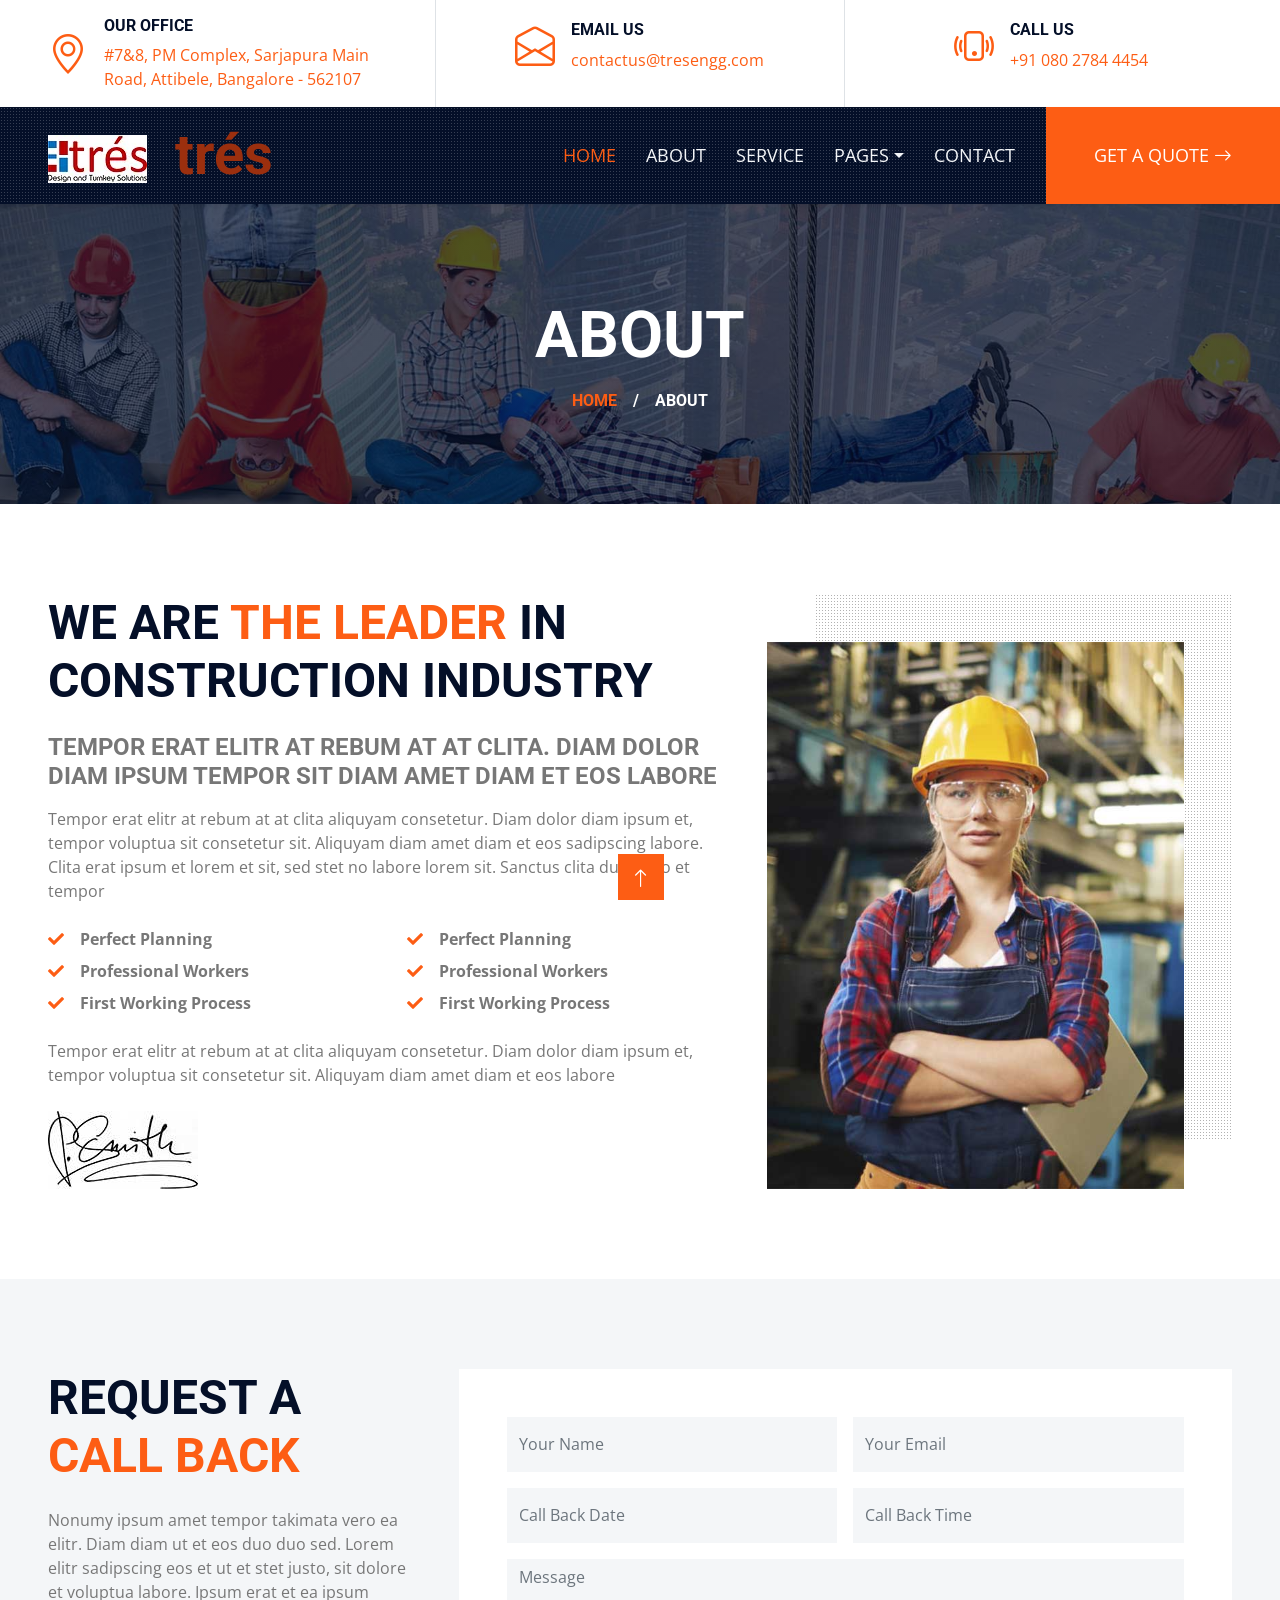
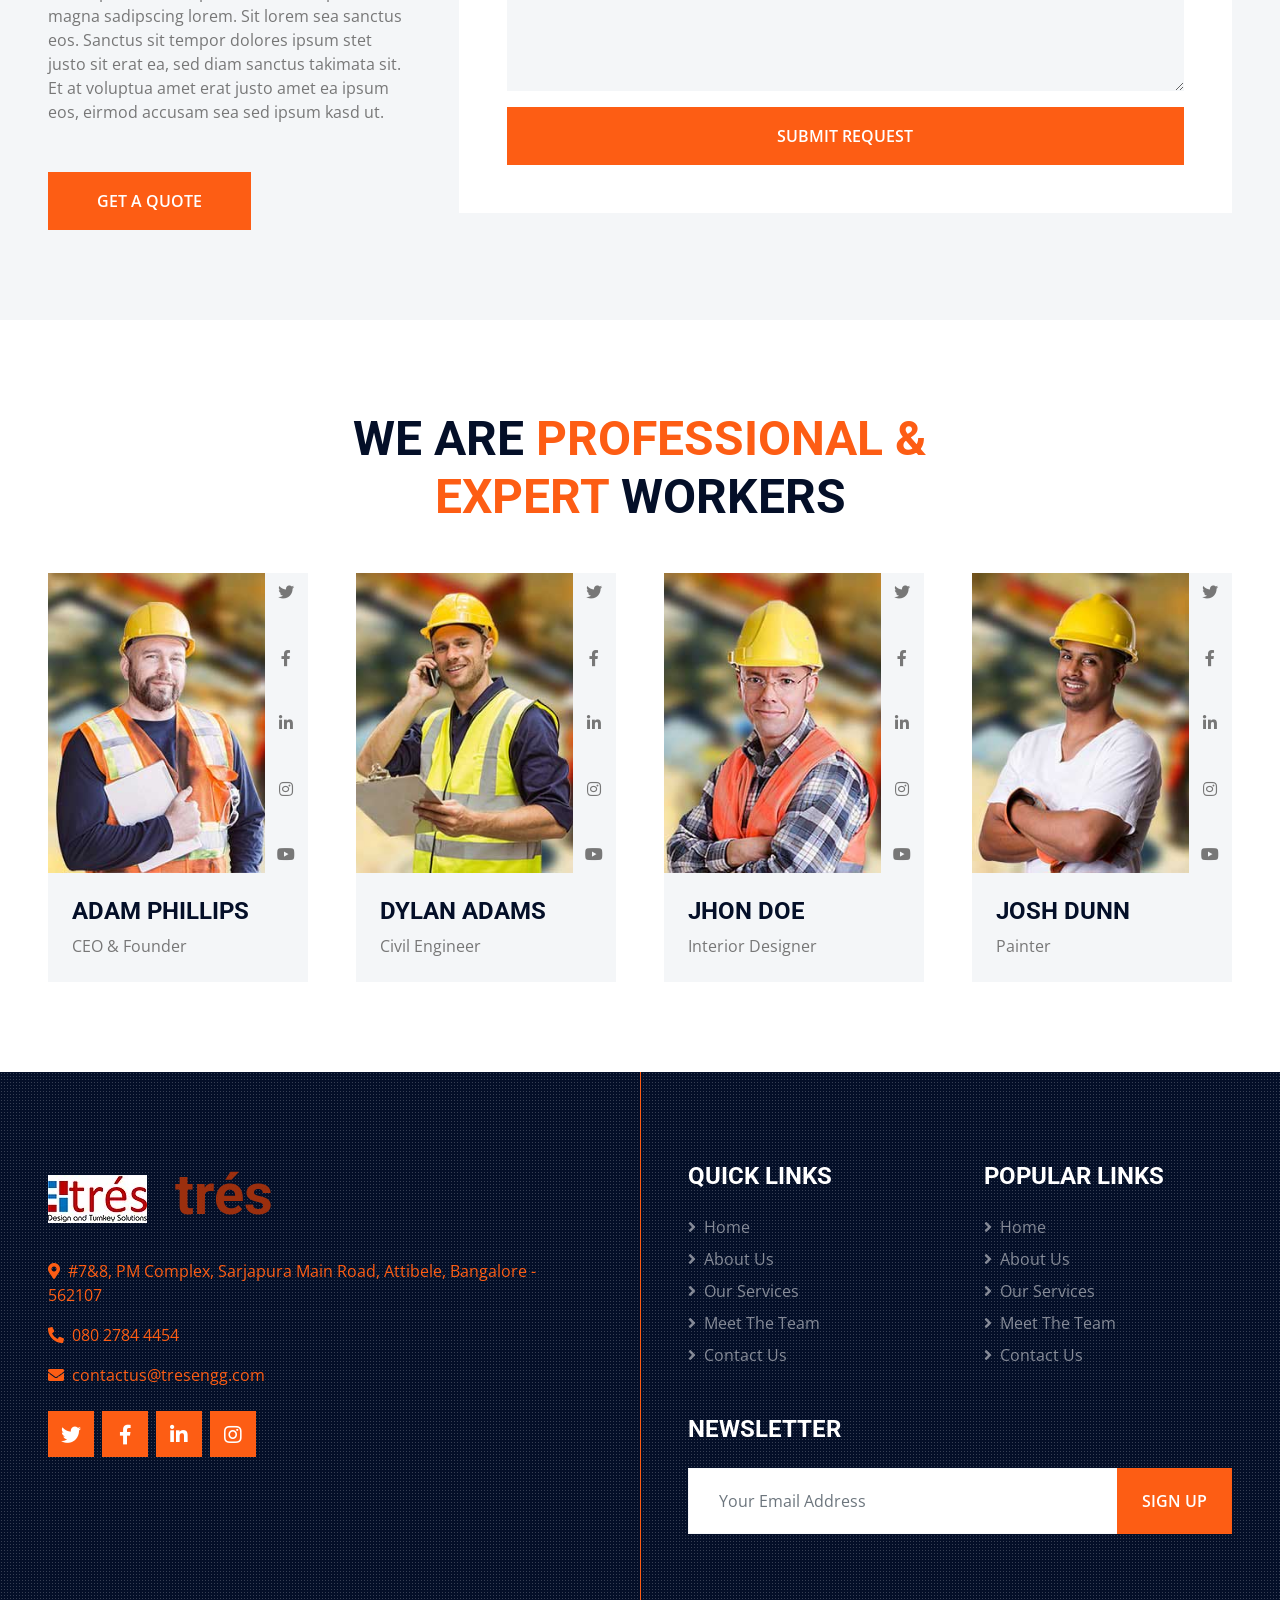
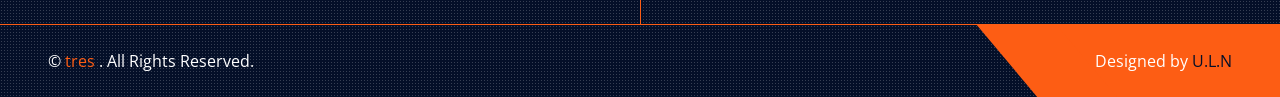
<file: about.html>
<!DOCTYPE html>
<html lang="en">

<head>
    <meta charset="utf-8">
    <title>tres</title>
    <meta content="width=device-width, initial-scale=1.0" name="viewport">
    <meta content="Free HTML Templates" name="keywords">
    <meta content="Free HTML Templates" name="description">

    <!-- Favicon -->
    <link  style="  border-radius: 100%;" href="img/New Logo.jpg" rel="icon">

    <!-- Google Web Fonts -->
    <link rel="preconnect" href="https://fonts.gstatic.com">
    <link href="https://fonts.googleapis.com/css2?family=Open+Sans:wght@400;600&family=Roboto:wght@500;700&display=swap" rel="stylesheet"> 

    <!-- Icon Font Stylesheet -->
    <link href="https://cdnjs.cloudflare.com/ajax/libs/font-awesome/5.15.0/css/all.min.css" rel="stylesheet">
    <link href="https://cdn.jsdelivr.net/npm/bootstrap-icons@1.4.1/font/bootstrap-icons.css" rel="stylesheet">

    <!-- Libraries Stylesheet -->
    <link href="lib/owlcarousel/assets/owl.carousel.min.css" rel="stylesheet">
    <link href="lib/tempusdominus/css/tempusdominus-bootstrap-4.min.css" rel="stylesheet" />
    <link href="lib/lightbox/css/lightbox.min.css" rel="stylesheet">

    <!-- Customized Bootstrap Stylesheet -->
    <link href="css/bootstrap.min.css" rel="stylesheet">

    <!-- Template Stylesheet -->
    <link href="css/style.css" rel="stylesheet">
</head>

<body>
    <!-- Topbar Start -->
    <div class="container-fluid px-5 d-none d-lg-block">
        <div class="row gx-5">
            <div class="col-lg-4 text-center py-3">
                <div class="d-inline-flex align-items-center">
                  <a href="https://www.google.com/maps/dir/12.6722267,77.7615366/tress+engineering/@12.7271017,77.7553109,13z/data=!3m1!4b1!4m9!4m8!1m1!4e1!1m5!1m1!1s0x3bae71119b67ec11:0x79ea504489b648a4!2m2!1d77.7716488!2d12.7820621
				  " target="blank">  <i class="bi bi-geo-alt fs-1 text-primary me-3"></i>
                    <div class="text-start">
                        <h6 class="text-uppercase fw-bold">Our Office</h6>
                        <span>#7&8, PM Complex,

Sarjapura Main Road, Attibele,

Bangalore - 562107</span></a>
                    </div>
                </div>
            </div>
            <div class="col-lg-4 text-center border-start border-end py-3">
                <div class="d-inline-flex align-items-center">
                   <a href="mailto:contactus@tresengg.com"> <i class="bi bi-envelope-open fs-1 text-primary me-3"></i>
                    <div class="text-start">
                        <h6 class="text-uppercase fw-bold">Email Us</h6>
                        <span>contactus@tresengg.com</span></a>
                    </div>
                </div>
            </div>
            <div class="col-lg-4 text-center py-3">
                <div class="d-inline-flex align-items-center">
                   <a href="tel:080 2784 4454"> <i class="bi bi-phone-vibrate fs-1 text-primary me-3"></i>
                    <div class="text-start">
                        <h6 class="text-uppercase fw-bold">Call Us</h6>
                        <span>+91 080 2784 4454</span></a>
                    </div>
                </div>
            </div>
        </div>
    </div>
    <!-- Topbar End -->


    <!-- Navbar Start -->
    <div class="container-fluid sticky-top bg-dark bg-light-radial shadow-sm px-5 pe-lg-0">
        <nav class="navbar navbar-expand-lg bg-dark bg-light-radial navbar-dark py-3 py-lg-0">
            <a href="index.html" class="navbar-brand">
                <h1 class="m-0 display-4 h1text "> <img class="logo" src="img/New Logo.jpg">&nbsp trés</h1>
            </a>
            <button class="navbar-toggler" type="button" data-bs-toggle="collapse" data-bs-target="#navbarCollapse">
                <span class="navbar-toggler-icon"></span>
            </button>
            <div class="collapse navbar-collapse" id="navbarCollapse">
                <div class="navbar-nav ms-auto py-0">
                    <a href="index.html" class="nav-item nav-link active">Home</a>
                    <a href="about.html" class="nav-item nav-link">About</a>
                    <a href="service.html" class="nav-item nav-link">Service</a>
                    <div class="nav-item dropdown">
                        <a href="#" class="nav-link dropdown-toggle" data-bs-toggle="dropdown">Pages</a>
                        <div class="dropdown-menu m-0">
                            <a href="project.html" class="dropdown-item">Our Project</a>
                            <a href="team.html" class="dropdown-item">The Team</a>
                            <a href="testimonial.html" class="dropdown-item">Testimonial</a>
                            <a href="blog.html" class="dropdown-item">Blog Grid</a>
                            <a href="detail.html" class="dropdown-item">Blog Detail</a>
                        </div>
                    </div>
                    <a href="contact.html" class="nav-item nav-link">Contact</a>
                    <a href="" class="nav-item nav-link bg-primary text-white px-5 ms-3 d-none d-lg-block">Get A Quote <i class="bi bi-arrow-right"></i></a>
                </div>
            </div>
        </nav>
    </div>
    <!-- Navbar End -->


    <!-- Page Header Start -->
    <div class="container-fluid page-header">
        <h1 class="display-3 text-uppercase text-white mb-3">About</h1>
        <div class="d-inline-flex text-white">
            <h6 class="text-uppercase m-0"><a href="">Home</a></h6>
            <h6 class="text-white m-0 px-3">/</h6>
            <h6 class="text-uppercase text-white m-0">About</h6>
        </div>
    </div>
    <!-- Page Header Start -->


    <!-- About Start -->
    <div class="container-fluid py-6 px-5">
        <div class="row g-5">
            <div class="col-lg-7">
                <h1 class="display-5 text-uppercase mb-4">We are <span class="text-primary">the Leader</span> in Construction Industry</h1>
                <h4 class="text-uppercase mb-3 text-body">Tempor erat elitr at rebum at at clita. Diam dolor diam ipsum tempor sit diam amet diam et eos labore</h4>
                <p>Tempor erat elitr at rebum at at clita aliquyam consetetur. Diam dolor diam ipsum et, tempor voluptua sit consetetur sit. Aliquyam diam amet diam et eos sadipscing labore. Clita erat ipsum et lorem et sit, sed stet no labore lorem sit. Sanctus clita duo justo et tempor</p>
                <div class="row gx-5 py-2">
                    <div class="col-sm-6 mb-2">
                        <p class="fw-bold mb-2"><i class="fa fa-check text-primary me-3"></i>Perfect Planning</p>
                        <p class="fw-bold mb-2"><i class="fa fa-check text-primary me-3"></i>Professional Workers</p>
                        <p class="fw-bold mb-2"><i class="fa fa-check text-primary me-3"></i>First Working Process</p>
                    </div>
                    <div class="col-sm-6 mb-2">
                        <p class="fw-bold mb-2"><i class="fa fa-check text-primary me-3"></i>Perfect Planning</p>
                        <p class="fw-bold mb-2"><i class="fa fa-check text-primary me-3"></i>Professional Workers</p>
                        <p class="fw-bold mb-2"><i class="fa fa-check text-primary me-3"></i>First Working Process</p>
                    </div>
                </div>
                <p class="mb-4">Tempor erat elitr at rebum at at clita aliquyam consetetur. Diam dolor diam ipsum et, tempor voluptua sit consetetur sit. Aliquyam diam amet diam et eos labore</p>
                <img src="img/signature.jpg" alt="">
            </div>
            <div class="col-lg-5 pb-5" style="min-height: 400px;">
                <div class="position-relative bg-dark-radial h-100 ms-5">
                    <img class="position-absolute w-100 h-100 mt-5 ms-n5" src="img/about.jpg" style="object-fit: cover;">
                </div>
            </div>
        </div>
    </div>
    <!-- About End -->


    <!-- Appointment Start -->
    <div class="container-fluid bg-light py-6 px-5">
            <div class="row gx-5">
                <div class="col-lg-4 mb-5 mb-lg-0">
                    <div class="mb-4">
                        <h1 class="display-5 text-uppercase mb-4">Request A <span class="text-primary">Call Back</span></h1>
                    </div>
                    <p class="mb-5">Nonumy ipsum amet tempor takimata vero ea elitr. Diam diam ut et eos duo duo sed. Lorem elitr sadipscing eos et ut et stet justo, sit dolore et voluptua labore. Ipsum erat et ea ipsum magna sadipscing lorem. Sit lorem sea sanctus eos. Sanctus sit tempor dolores ipsum stet justo sit erat ea, sed diam sanctus takimata sit. Et at voluptua amet erat justo amet ea ipsum eos, eirmod accusam sea sed ipsum kasd ut.</p>
                    <a class="btn btn-primary py-3 px-5" href="">Get A Quote</a>
                </div>
                <div class="col-lg-8">
                    <div class="bg-white text-center p-5">
                        <form>
                            <div class="row g-3">
                                <div class="col-12 col-sm-6">
                                    <input type="text" class="form-control bg-light border-0" placeholder="Your Name" style="height: 55px;">
                                </div>
                                <div class="col-12 col-sm-6">
                                    <input type="email" class="form-control bg-light border-0" placeholder="Your Email" style="height: 55px;">
                                </div>
                                <div class="col-12 col-sm-6">
                                    <div class="date" id="date" data-target-input="nearest">
                                        <input type="text"
                                            class="form-control bg-light border-0 datetimepicker-input"
                                            placeholder="Call Back Date" data-target="#date" data-toggle="datetimepicker" style="height: 55px;">
                                    </div>
                                </div>
                                <div class="col-12 col-sm-6">
                                    <div class="time" id="time" data-target-input="nearest">
                                        <input type="text"
                                            class="form-control bg-light border-0 datetimepicker-input"
                                            placeholder="Call Back Time" data-target="#time" data-toggle="datetimepicker" style="height: 55px;">
                                    </div>
                                </div>
                                <div class="col-12">
                                    <textarea class="form-control bg-light border-0" rows="5" placeholder="Message"></textarea>
                                </div>
                                <div class="col-12">
                                    <button class="btn btn-primary w-100 py-3" type="submit">Submit Request</button>
                                </div>
                            </div>
                        </form>
                    </div>
                </div>
            </div>
    </div>
    <!-- Appointment End -->


    <!-- Team Start -->
    <div class="container-fluid py-6 px-5">
        <div class="text-center mx-auto mb-5" style="max-width: 600px;">
            <h1 class="display-5 text-uppercase mb-4">We Are <span class="text-primary">Professional & Expert</span> Workers</h1>
        </div>
        <div class="row g-5">
            <div class="col-xl-3 col-lg-4 col-md-6">
                <div class="row g-0">
                    <div class="col-10" style="min-height: 300px;">
                        <div class="position-relative h-100">
                            <img class="position-absolute w-100 h-100" src="img/team-1.jpg" style="object-fit: cover;">
                        </div>
                    </div>
                    <div class="col-2">
                        <div class="h-100 d-flex flex-column align-items-center justify-content-between bg-light">
                            <a class="btn" href="#"><i class="fab fa-twitter"></i></a>
                            <a class="btn" href="#"><i class="fab fa-facebook-f"></i></a>
                            <a class="btn" href="#"><i class="fab fa-linkedin-in"></i></a>
                            <a class="btn" href="#"><i class="fab fa-instagram"></i></a>
                            <a class="btn" href="#"><i class="fab fa-youtube"></i></a>
                        </div>
                    </div>
                    <div class="col-12">
                        <div class="bg-light p-4">
                            <h4 class="text-uppercase">Adam Phillips</h4>
                            <span>CEO & Founder</span>
                        </div>
                    </div>
                </div>
            </div>
            <div class="col-xl-3 col-lg-4 col-md-6">
                <div class="row g-0">
                    <div class="col-10" style="min-height: 300px;">
                        <div class="position-relative h-100">
                            <img class="position-absolute w-100 h-100" src="img/team-2.jpg" style="object-fit: cover;">
                        </div>
                    </div>
                    <div class="col-2">
                        <div class="h-100 d-flex flex-column align-items-center justify-content-between bg-light">
                            <a class="btn" href="#"><i class="fab fa-twitter"></i></a>
                            <a class="btn" href="#"><i class="fab fa-facebook-f"></i></a>
                            <a class="btn" href="#"><i class="fab fa-linkedin-in"></i></a>
                            <a class="btn" href="#"><i class="fab fa-instagram"></i></a>
                            <a class="btn" href="#"><i class="fab fa-youtube"></i></a>
                        </div>
                    </div>
                    <div class="col-12">
                        <div class="bg-light p-4">
                            <h4 class="text-uppercase">Dylan Adams</h4>
                            <span>Civil Engineer</span>
                        </div>
                    </div>
                </div>
            </div>
            <div class="col-xl-3 col-lg-4 col-md-6">
                <div class="row g-0">
                    <div class="col-10" style="min-height: 300px;">
                        <div class="position-relative h-100">
                            <img class="position-absolute w-100 h-100" src="img/team-3.jpg" style="object-fit: cover;">
                        </div>
                    </div>
                    <div class="col-2">
                        <div class="h-100 d-flex flex-column align-items-center justify-content-between bg-light">
                            <a class="btn" href="#"><i class="fab fa-twitter"></i></a>
                            <a class="btn" href="#"><i class="fab fa-facebook-f"></i></a>
                            <a class="btn" href="#"><i class="fab fa-linkedin-in"></i></a>
                            <a class="btn" href="#"><i class="fab fa-instagram"></i></a>
                            <a class="btn" href="#"><i class="fab fa-youtube"></i></a>
                        </div>
                    </div>
                    <div class="col-12">
                        <div class="bg-light p-4">
                            <h4 class="text-uppercase">Jhon Doe</h4>
                            <span>Interior Designer</span>
                        </div>
                    </div>
                </div>
            </div>
            <div class="col-xl-3 col-lg-4 col-md-6">
                <div class="row g-0">
                    <div class="col-10" style="min-height: 300px;">
                        <div class="position-relative h-100">
                            <img class="position-absolute w-100 h-100" src="img/team-4.jpg" style="object-fit: cover;">
                        </div>
                    </div>
                    <div class="col-2">
                        <div class="h-100 d-flex flex-column align-items-center justify-content-between bg-light">
                            <a class="btn" href="#"><i class="fab fa-twitter"></i></a>
                            <a class="btn" href="#"><i class="fab fa-facebook-f"></i></a>
                            <a class="btn" href="#"><i class="fab fa-linkedin-in"></i></a>
                            <a class="btn" href="#"><i class="fab fa-instagram"></i></a>
                            <a class="btn" href="#"><i class="fab fa-youtube"></i></a>
                        </div>
                    </div>
                    <div class="col-12">
                        <div class="bg-light p-4">
                            <h4 class="text-uppercase">Josh Dunn</h4>
                            <span>Painter</span>
                        </div>
                    </div>
                </div>
            </div>
        </div>
    </div>
    <!-- Team End -->
    

   <!-- Footer Start -->
    <div class="footer container-fluid position-relative bg-dark bg-light-radial text-white-50 py-6 px-5">
        <div class="row g-5">
            <div class="col-lg-6 pe-lg-5">
                <a href="index.html" class="navbar-brand">
                    <h1 class="m-0 display-4 h1text "> <img class="logo" src="img/New Logo.jpg">&nbsp trés</h1>
                </a>
               
               <a href="https://www.google.com/maps/dir/12.6722267,77.7615366/tress+engineering/@12.7271017,77.7553109,13z/data=!3m1!4b1!4m9!4m8!1m1!4e1!1m5!1m1!1s0x3bae71119b67ec11:0x79ea504489b648a4!2m2!1d77.7716488!2d12.7820621" target="blank"> <p><i class="fa fa-map-marker-alt me-2"></i>#7&8, PM Complex,

Sarjapura Main Road, Attibele,

Bangalore - 562107

</p></a>
             <a href="tel:080 2784 4454">   <p><i class="fa fa-phone-alt me-2"></i>080 2784 4454</p></a>
               <a href="mailto:contactus@tresengg.com"> <p><i class="fa fa-envelope me-2"></i>contactus@tresengg.com</p></a>
                <div class="d-flex justify-content-start mt-4">
                    <a class="btn btn-lg btn-primary btn-lg-square rounded-0 me-2" href="#"><i class="fab fa-twitter"></i></a>
                    <a class="btn btn-lg btn-primary btn-lg-square rounded-0 me-2" href="#"><i class="fab fa-facebook-f"></i></a>
                    <a class="btn btn-lg btn-primary btn-lg-square rounded-0 me-2" href="#"><i class="fab fa-linkedin-in"></i></a>
                    <a class="btn btn-lg btn-primary btn-lg-square rounded-0" href="#"><i class="fab fa-instagram"></i></a>
                </div>
            </div>
            <div class="col-lg-6 ps-lg-5">
                <div class="row g-5">
                    <div class="col-sm-6">
                        <h4 class="text-white text-uppercase mb-4">Quick Links</h4>
                        <div class="d-flex flex-column justify-content-start">
                            <a class="text-white-50 mb-2" href="#"><i class="fa fa-angle-right me-2"></i>Home</a>
                            <a class="text-white-50 mb-2" href="#"><i class="fa fa-angle-right me-2"></i>About Us</a>
                            <a class="text-white-50 mb-2" href="#"><i class="fa fa-angle-right me-2"></i>Our Services</a>
                            <a class="text-white-50 mb-2" href="#"><i class="fa fa-angle-right me-2"></i>Meet The Team</a>
                            <a class="text-white-50" href="#"><i class="fa fa-angle-right me-2"></i>Contact Us</a>
                        </div>
                    </div>
                    <div class="col-sm-6">
                        <h4 class="text-white text-uppercase mb-4">Popular Links</h4>
                        <div class="d-flex flex-column justify-content-start">
                            <a class="text-white-50 mb-2" href="#"><i class="fa fa-angle-right me-2"></i>Home</a>
                            <a class="text-white-50 mb-2" href="#"><i class="fa fa-angle-right me-2"></i>About Us</a>
                            <a class="text-white-50 mb-2" href="#"><i class="fa fa-angle-right me-2"></i>Our Services</a>
                            <a class="text-white-50 mb-2" href="#"><i class="fa fa-angle-right me-2"></i>Meet The Team</a>
                            <a class="text-white-50" href="#"><i class="fa fa-angle-right me-2"></i>Contact Us</a>
                        </div>
                    </div>
                    <div class="col-sm-12">
                        <h4 class="text-white text-uppercase mb-4">Newsletter</h4>
                        <div class="w-100">
                            <div class="input-group">
                                <input type="text" class="form-control border-light" style="padding: 20px 30px;" placeholder="Your Email Address"><button class="btn btn-primary px-4">Sign Up</button>
                            </div>
                        </div>
                    </div>
                </div>
            </div>
        </div>
    </div>
    <div class="container-fluid bg-dark bg-light-radial text-white border-top border-primary px-0">
        <div class="d-flex flex-column flex-md-row justify-content-between">
            <div class="py-4 px-5 text-center text-md-start">
                <p class="mb-0">&copy; <a class="text-primary" href="#">tres </a>. All Rights Reserved.</p>
            </div>
            <div class="py-4 px-5 bg-primary footer-shape position-relative text-center text-md-end">
                <p class="mb-0">Designed by <a class="text-dark" href="#">U.L.N</a></p>
            </div>
        </div>
    </div>
    <!-- Footer End -->


    <!-- Back to Top -->
    <a href="#" class="btn btn-lg btn-primary btn-lg-square back-to-top"><i class="bi bi-arrow-up"></i></a>


    <!-- JavaScript Libraries -->
    <script src="https://code.jquery.com/jquery-3.4.1.min.js"></script>
    <script src="https://cdn.jsdelivr.net/npm/bootstrap@5.0.0/dist/js/bootstrap.bundle.min.js"></script>
    <script src="lib/easing/easing.min.js"></script>
    <script src="lib/waypoints/waypoints.min.js"></script>
    <script src="lib/owlcarousel/owl.carousel.min.js"></script>
    <script src="lib/tempusdominus/js/moment.min.js"></script>
    <script src="lib/tempusdominus/js/moment-timezone.min.js"></script>
    <script src="lib/tempusdominus/js/tempusdominus-bootstrap-4.min.js"></script>
    <script src="lib/isotope/isotope.pkgd.min.js"></script>
    <script src="lib/lightbox/js/lightbox.min.js"></script>

    <!-- Template Javascript -->
    <script src="js/main.js"></script>
</body>

</html>
</file>
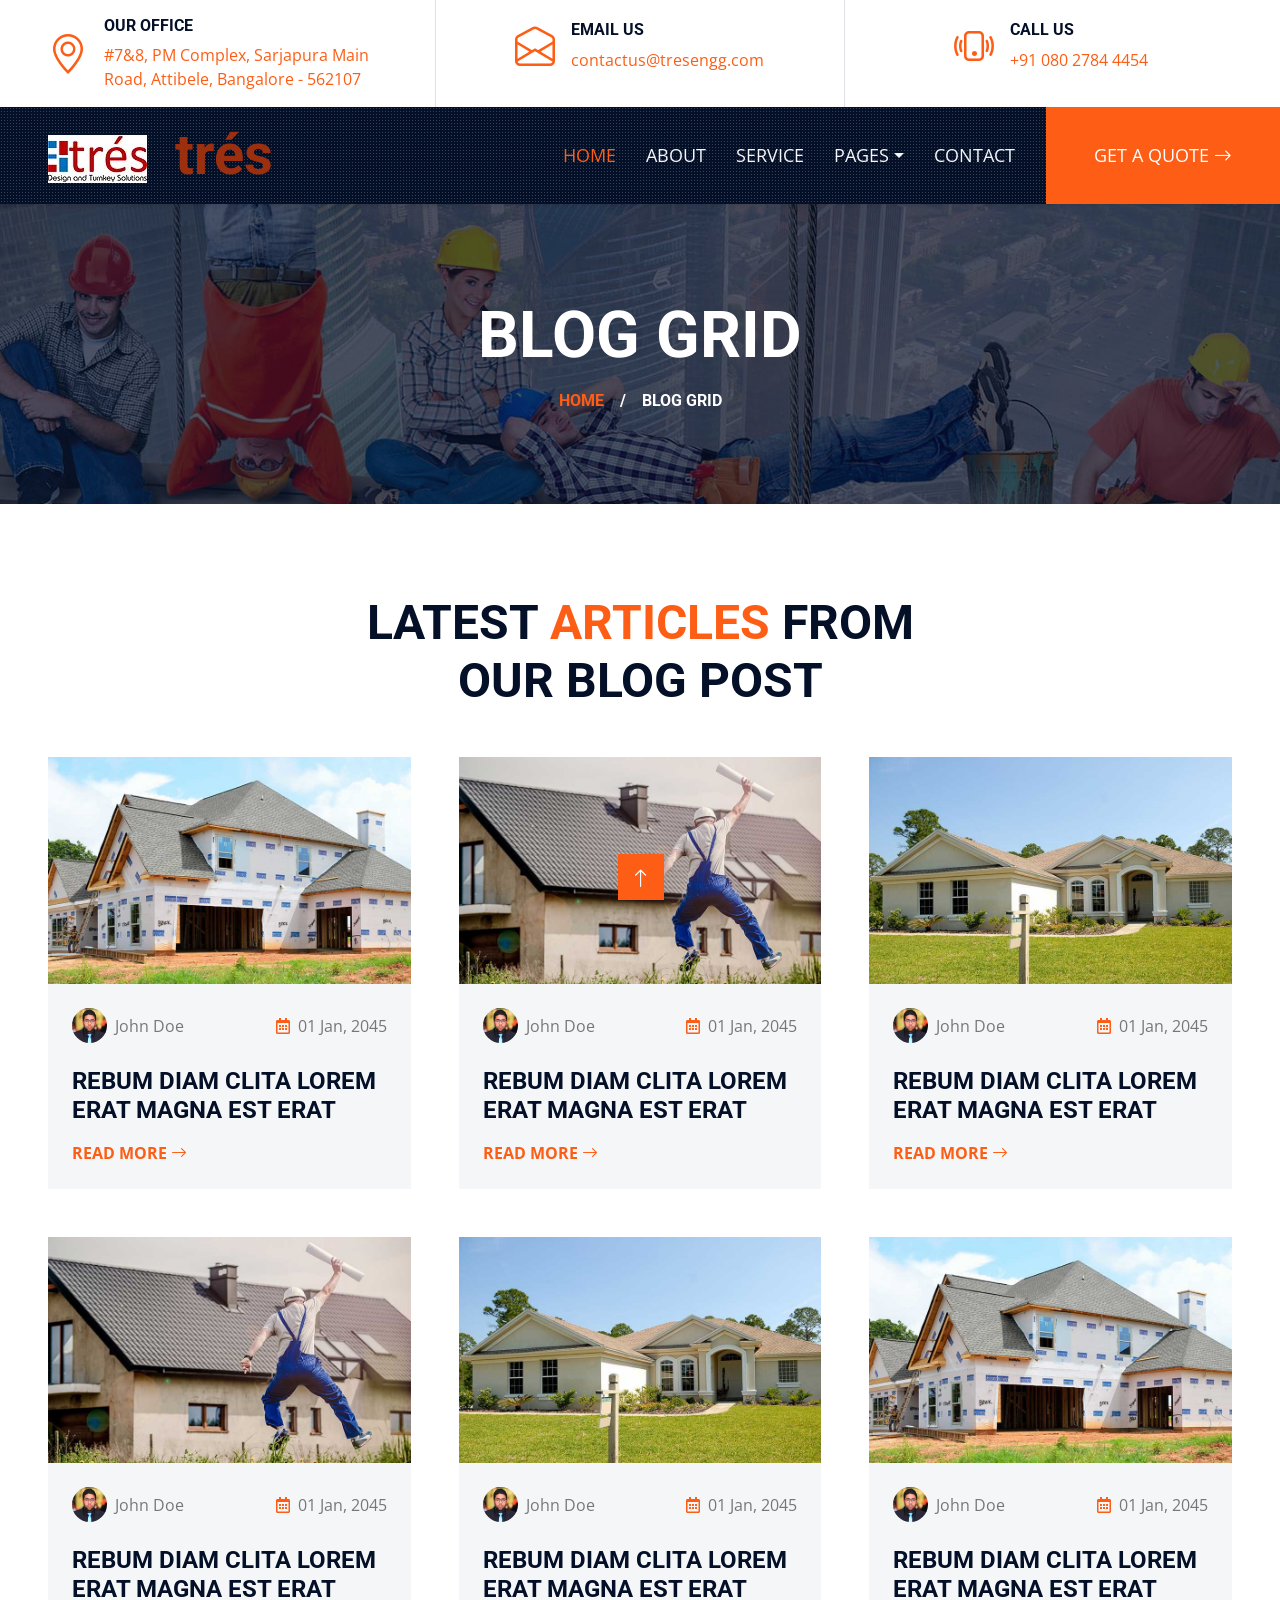
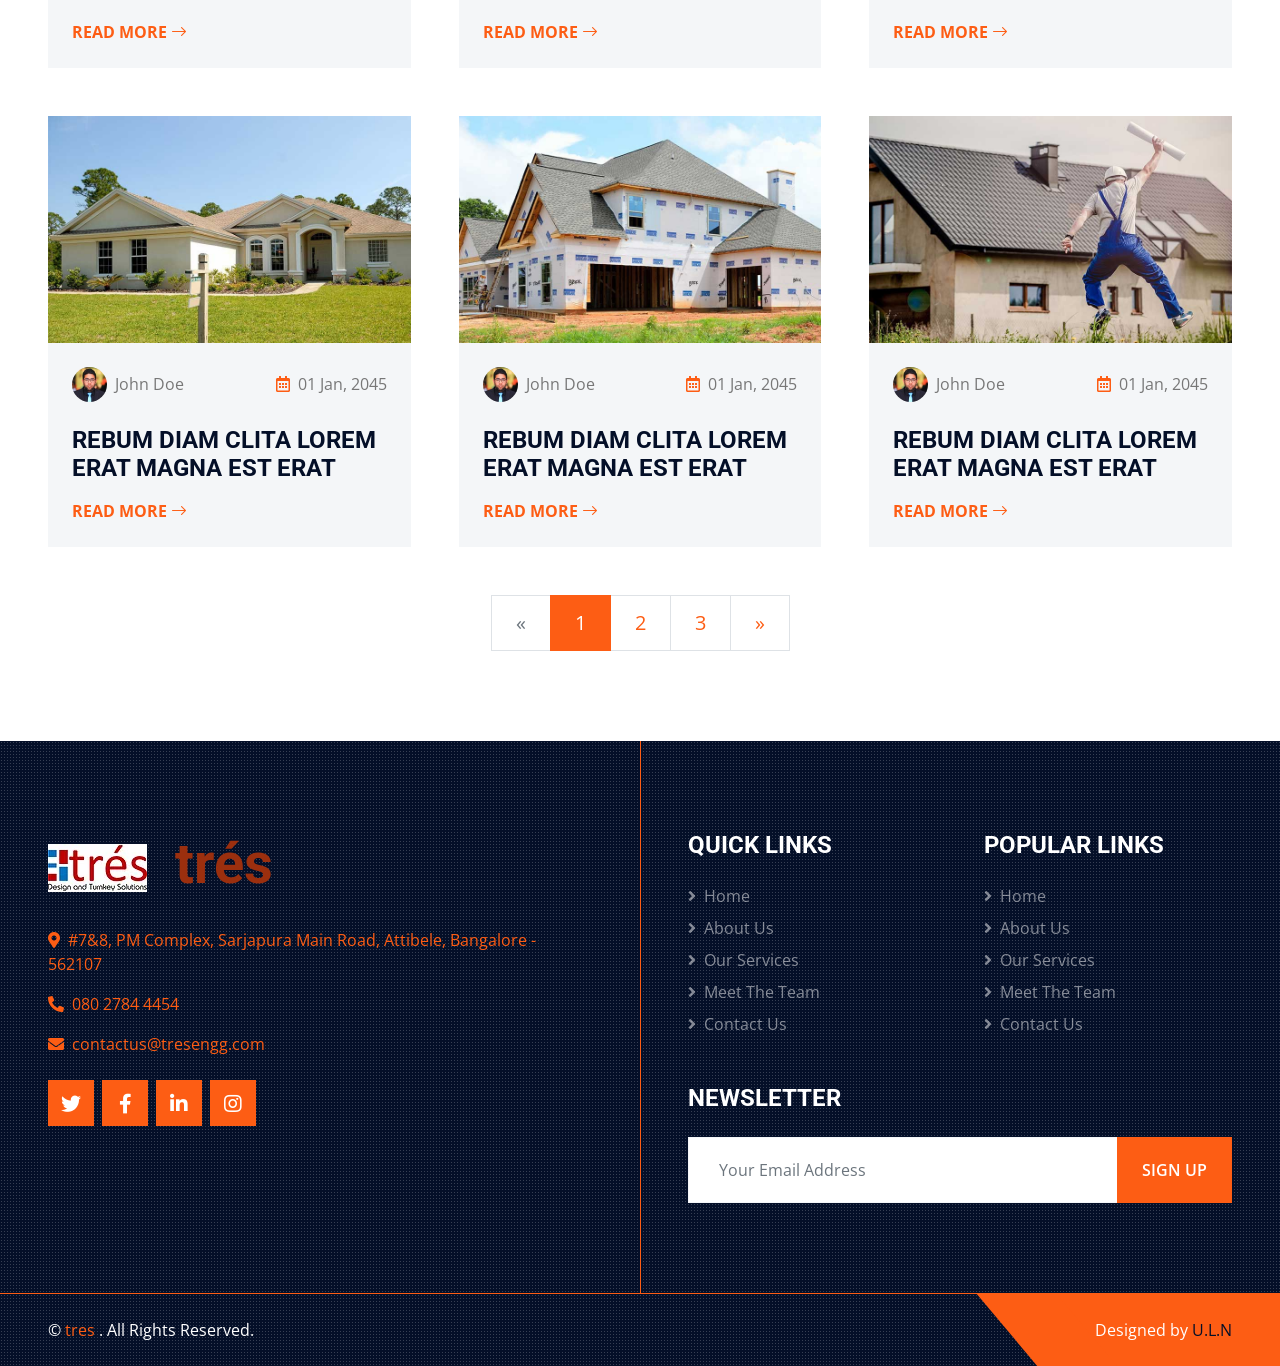
<file: blog.html>
<!DOCTYPE html>
<html lang="en">

<head>
    <meta charset="utf-8">
    <title>tres</title>
    <meta content="width=device-width, initial-scale=1.0" name="viewport">
    <meta content="Free HTML Templates" name="keywords">
    <meta content="Free HTML Templates" name="description">

    <!-- Favicon -->
    <link  style="  border-radius: 100%;" href="img/New Logo.jpg" rel="icon">

    <!-- Google Web Fonts -->
    <link rel="preconnect" href="https://fonts.gstatic.com">
    <link href="https://fonts.googleapis.com/css2?family=Open+Sans:wght@400;600&family=Roboto:wght@500;700&display=swap" rel="stylesheet"> 

    <!-- Icon Font Stylesheet -->
    <link href="https://cdnjs.cloudflare.com/ajax/libs/font-awesome/5.15.0/css/all.min.css" rel="stylesheet">
    <link href="https://cdn.jsdelivr.net/npm/bootstrap-icons@1.4.1/font/bootstrap-icons.css" rel="stylesheet">

    <!-- Libraries Stylesheet -->
    <link href="lib/owlcarousel/assets/owl.carousel.min.css" rel="stylesheet">
    <link href="lib/tempusdominus/css/tempusdominus-bootstrap-4.min.css" rel="stylesheet" />
    <link href="lib/lightbox/css/lightbox.min.css" rel="stylesheet">

    <!-- Customized Bootstrap Stylesheet -->
    <link href="css/bootstrap.min.css" rel="stylesheet">

    <!-- Template Stylesheet -->
    <link href="css/style.css" rel="stylesheet">
</head>

<body>
    <!-- Topbar Start -->
    <div class="container-fluid px-5 d-none d-lg-block">
        <div class="row gx-5">
            <div class="col-lg-4 text-center py-3">
                <div class="d-inline-flex align-items-center">
                  <a href="https://www.google.com/maps/dir/12.6722267,77.7615366/tress+engineering/@12.7271017,77.7553109,13z/data=!3m1!4b1!4m9!4m8!1m1!4e1!1m5!1m1!1s0x3bae71119b67ec11:0x79ea504489b648a4!2m2!1d77.7716488!2d12.7820621
				  " target="blank">  <i class="bi bi-geo-alt fs-1 text-primary me-3"></i>
                    <div class="text-start">
                        <h6 class="text-uppercase fw-bold">Our Office</h6>
                        <span>#7&8, PM Complex,

Sarjapura Main Road, Attibele,

Bangalore - 562107</span></a>
                    </div>
                </div>
            </div>
            <div class="col-lg-4 text-center border-start border-end py-3">
                <div class="d-inline-flex align-items-center">
                   <a href="mailto:contactus@tresengg.com"> <i class="bi bi-envelope-open fs-1 text-primary me-3"></i>
                    <div class="text-start">
                        <h6 class="text-uppercase fw-bold">Email Us</h6>
                        <span>contactus@tresengg.com</span></a>
                    </div>
                </div>
            </div>
            <div class="col-lg-4 text-center py-3">
                <div class="d-inline-flex align-items-center">
                   <a href="tel:080 2784 4454"> <i class="bi bi-phone-vibrate fs-1 text-primary me-3"></i>
                    <div class="text-start">
                        <h6 class="text-uppercase fw-bold">Call Us</h6>
                        <span>+91 080 2784 4454</span></a>
                    </div>
                </div>
            </div>
        </div>
    </div>
    <!-- Topbar End -->


    <!-- Navbar Start -->
    <div class="container-fluid sticky-top bg-dark bg-light-radial shadow-sm px-5 pe-lg-0">
        <nav class="navbar navbar-expand-lg bg-dark bg-light-radial navbar-dark py-3 py-lg-0">
            <a href="index.html" class="navbar-brand">
                <h1 class="m-0 display-4 h1text "> <img class="logo" src="img/New Logo.jpg">&nbsp trés</h1>
            </a>
            <button class="navbar-toggler" type="button" data-bs-toggle="collapse" data-bs-target="#navbarCollapse">
                <span class="navbar-toggler-icon"></span>
            </button>
            <div class="collapse navbar-collapse" id="navbarCollapse">
                <div class="navbar-nav ms-auto py-0">
                    <a href="index.html" class="nav-item nav-link active">Home</a>
                    <a href="about.html" class="nav-item nav-link">About</a>
                    <a href="service.html" class="nav-item nav-link">Service</a>
                    <div class="nav-item dropdown">
                        <a href="#" class="nav-link dropdown-toggle" data-bs-toggle="dropdown">Pages</a>
                        <div class="dropdown-menu m-0">
                            <a href="project.html" class="dropdown-item">Our Project</a>
                            <a href="team.html" class="dropdown-item">The Team</a>
                            <a href="testimonial.html" class="dropdown-item">Testimonial</a>
                            <a href="blog.html" class="dropdown-item">Blog Grid</a>
                            <a href="detail.html" class="dropdown-item">Blog Detail</a>
                        </div>
                    </div>
                    <a href="contact.html" class="nav-item nav-link">Contact</a>
                    <a href="" class="nav-item nav-link bg-primary text-white px-5 ms-3 d-none d-lg-block">Get A Quote <i class="bi bi-arrow-right"></i></a>
                </div>
            </div>
        </nav>
    </div>
    <!-- Navbar End -->


    <!-- Page Header Start -->
    <div class="container-fluid page-header">
        <h1 class="display-3 text-uppercase text-white mb-3">Blog Grid</h1>
        <div class="d-inline-flex text-white">
            <h6 class="text-uppercase m-0"><a href="">Home</a></h6>
            <h6 class="text-white m-0 px-3">/</h6>
            <h6 class="text-uppercase text-white m-0">Blog Grid</h6>
        </div>
    </div>
    <!-- Page Header Start -->


    <!-- Blog Start -->
    <div class="container-fluid py-6 px-5">
        <div class="text-center mx-auto mb-5" style="max-width: 600px;">
            <h1 class="display-5 text-uppercase mb-4">Latest <span class="text-primary">Articles</span> From Our Blog Post</h1>
        </div>
        <div class="row g-5">
            <div class="col-lg-4 col-md-6">
                <div class="bg-light">
                    <img class="img-fluid" src="img/blog-1.jpg" alt="">
                    <div class="p-4">
                        <div class="d-flex justify-content-between mb-4">
                            <div class="d-flex align-items-center">
                                <img class="rounded-circle me-2" src="img/user.jpg" width="35" height="35" alt="">
                                <span>John Doe</span>
                            </div>
                            <div class="d-flex align-items-center">
                                <span class="ms-3"><i class="far fa-calendar-alt text-primary me-2"></i>01 Jan, 2045</span>
                            </div>
                        </div>
                        <h4 class="text-uppercase mb-3">Rebum diam clita lorem erat magna est erat</h4>
                        <a class="text-uppercase fw-bold" href="">Read More <i class="bi bi-arrow-right"></i></a>
                    </div>
                </div>
            </div>
            <div class="col-lg-4 col-md-6">
                <div class="bg-light">
                    <img class="img-fluid" src="img/blog-2.jpg" alt="">
                    <div class="p-4">
                        <div class="d-flex justify-content-between mb-4">
                            <div class="d-flex align-items-center">
                                <img class="rounded-circle me-2" src="img/user.jpg" width="35" height="35" alt="">
                                <span>John Doe</span>
                            </div>
                            <div class="d-flex align-items-center">
                                <span class="ms-3"><i class="far fa-calendar-alt text-primary me-2"></i>01 Jan, 2045</span>
                            </div>
                        </div>
                        <h4 class="text-uppercase mb-3">Rebum diam clita lorem erat magna est erat</h4>
                        <a class="text-uppercase fw-bold" href="">Read More <i class="bi bi-arrow-right"></i></a>
                    </div>
                </div>
            </div>
            <div class="col-lg-4 col-md-6">
                <div class="bg-light">
                    <img class="img-fluid" src="img/blog-3.jpg" alt="">
                    <div class="p-4">
                        <div class="d-flex justify-content-between mb-4">
                            <div class="d-flex align-items-center">
                                <img class="rounded-circle me-2" src="img/user.jpg" width="35" height="35" alt="">
                                <span>John Doe</span>
                            </div>
                            <div class="d-flex align-items-center">
                                <span class="ms-3"><i class="far fa-calendar-alt text-primary me-2"></i>01 Jan, 2045</span>
                            </div>
                        </div>
                        <h4 class="text-uppercase mb-3">Rebum diam clita lorem erat magna est erat</h4>
                        <a class="text-uppercase fw-bold" href="">Read More <i class="bi bi-arrow-right"></i></a>
                    </div>
                </div>
            </div>
            <div class="col-lg-4 col-md-6">
                <div class="bg-light">
                    <img class="img-fluid" src="img/blog-2.jpg" alt="">
                    <div class="p-4">
                        <div class="d-flex justify-content-between mb-4">
                            <div class="d-flex align-items-center">
                                <img class="rounded-circle me-2" src="img/user.jpg" width="35" height="35" alt="">
                                <span>John Doe</span>
                            </div>
                            <div class="d-flex align-items-center">
                                <span class="ms-3"><i class="far fa-calendar-alt text-primary me-2"></i>01 Jan, 2045</span>
                            </div>
                        </div>
                        <h4 class="text-uppercase mb-3">Rebum diam clita lorem erat magna est erat</h4>
                        <a class="text-uppercase fw-bold" href="">Read More <i class="bi bi-arrow-right"></i></a>
                    </div>
                </div>
            </div>
            <div class="col-lg-4 col-md-6">
                <div class="bg-light">
                    <img class="img-fluid" src="img/blog-3.jpg" alt="">
                    <div class="p-4">
                        <div class="d-flex justify-content-between mb-4">
                            <div class="d-flex align-items-center">
                                <img class="rounded-circle me-2" src="img/user.jpg" width="35" height="35" alt="">
                                <span>John Doe</span>
                            </div>
                            <div class="d-flex align-items-center">
                                <span class="ms-3"><i class="far fa-calendar-alt text-primary me-2"></i>01 Jan, 2045</span>
                            </div>
                        </div>
                        <h4 class="text-uppercase mb-3">Rebum diam clita lorem erat magna est erat</h4>
                        <a class="text-uppercase fw-bold" href="">Read More <i class="bi bi-arrow-right"></i></a>
                    </div>
                </div>
            </div>
            <div class="col-lg-4 col-md-6">
                <div class="bg-light">
                    <img class="img-fluid" src="img/blog-1.jpg" alt="">
                    <div class="p-4">
                        <div class="d-flex justify-content-between mb-4">
                            <div class="d-flex align-items-center">
                                <img class="rounded-circle me-2" src="img/user.jpg" width="35" height="35" alt="">
                                <span>John Doe</span>
                            </div>
                            <div class="d-flex align-items-center">
                                <span class="ms-3"><i class="far fa-calendar-alt text-primary me-2"></i>01 Jan, 2045</span>
                            </div>
                        </div>
                        <h4 class="text-uppercase mb-3">Rebum diam clita lorem erat magna est erat</h4>
                        <a class="text-uppercase fw-bold" href="">Read More <i class="bi bi-arrow-right"></i></a>
                    </div>
                </div>
            </div>
            <div class="col-lg-4 col-md-6">
                <div class="bg-light">
                    <img class="img-fluid" src="img/blog-3.jpg" alt="">
                    <div class="p-4">
                        <div class="d-flex justify-content-between mb-4">
                            <div class="d-flex align-items-center">
                                <img class="rounded-circle me-2" src="img/user.jpg" width="35" height="35" alt="">
                                <span>John Doe</span>
                            </div>
                            <div class="d-flex align-items-center">
                                <span class="ms-3"><i class="far fa-calendar-alt text-primary me-2"></i>01 Jan, 2045</span>
                            </div>
                        </div>
                        <h4 class="text-uppercase mb-3">Rebum diam clita lorem erat magna est erat</h4>
                        <a class="text-uppercase fw-bold" href="">Read More <i class="bi bi-arrow-right"></i></a>
                    </div>
                </div>
            </div>
            <div class="col-lg-4 col-md-6">
                <div class="bg-light">
                    <img class="img-fluid" src="img/blog-1.jpg" alt="">
                    <div class="p-4">
                        <div class="d-flex justify-content-between mb-4">
                            <div class="d-flex align-items-center">
                                <img class="rounded-circle me-2" src="img/user.jpg" width="35" height="35" alt="">
                                <span>John Doe</span>
                            </div>
                            <div class="d-flex align-items-center">
                                <span class="ms-3"><i class="far fa-calendar-alt text-primary me-2"></i>01 Jan, 2045</span>
                            </div>
                        </div>
                        <h4 class="text-uppercase mb-3">Rebum diam clita lorem erat magna est erat</h4>
                        <a class="text-uppercase fw-bold" href="">Read More <i class="bi bi-arrow-right"></i></a>
                    </div>
                </div>
            </div>
            <div class="col-lg-4 col-md-6">
                <div class="bg-light">
                    <img class="img-fluid" src="img/blog-2.jpg" alt="">
                    <div class="p-4">
                        <div class="d-flex justify-content-between mb-4">
                            <div class="d-flex align-items-center">
                                <img class="rounded-circle me-2" src="img/user.jpg" width="35" height="35" alt="">
                                <span>John Doe</span>
                            </div>
                            <div class="d-flex align-items-center">
                                <span class="ms-3"><i class="far fa-calendar-alt text-primary me-2"></i>01 Jan, 2045</span>
                            </div>
                        </div>
                        <h4 class="text-uppercase mb-3">Rebum diam clita lorem erat magna est erat</h4>
                        <a class="text-uppercase fw-bold" href="">Read More <i class="bi bi-arrow-right"></i></a>
                    </div>
                </div>
            </div>
            <div class="col-12">
                <nav aria-label="Page navigation">
                  <ul class="pagination pagination-lg justify-content-center m-0">
                    <li class="page-item disabled">
                      <a class="page-link rounded-0" href="#" aria-label="Previous">
                        <span aria-hidden="true">&laquo;</span>
                        <span class="sr-only">Previous</span>
                      </a>
                    </li>
                    <li class="page-item active"><a class="page-link" href="#">1</a></li>
                    <li class="page-item"><a class="page-link" href="#">2</a></li>
                    <li class="page-item"><a class="page-link" href="#">3</a></li>
                    <li class="page-item">
                      <a class="page-link rounded-0" href="#" aria-label="Next">
                        <span aria-hidden="true">&raquo;</span>
                        <span class="sr-only">Next</span>
                      </a>
                    </li>
                  </ul>
                </nav>
            </div>
        </div>
    </div>
    <!-- Blog End -->
    

   <!-- Footer Start -->
    <div class="footer container-fluid position-relative bg-dark bg-light-radial text-white-50 py-6 px-5">
        <div class="row g-5">
            <div class="col-lg-6 pe-lg-5">
                <a href="index.html" class="navbar-brand">
                    <h1 class="m-0 display-4 h1text "> <img class="logo" src="img/New Logo.jpg">&nbsp trés</h1>
                </a>
               
               <a href="https://www.google.com/maps/dir/12.6722267,77.7615366/tress+engineering/@12.7271017,77.7553109,13z/data=!3m1!4b1!4m9!4m8!1m1!4e1!1m5!1m1!1s0x3bae71119b67ec11:0x79ea504489b648a4!2m2!1d77.7716488!2d12.7820621" target="blank"> <p><i class="fa fa-map-marker-alt me-2"></i>#7&8, PM Complex,

Sarjapura Main Road, Attibele,

Bangalore - 562107

</p></a>
             <a href="tel:080 2784 4454">   <p><i class="fa fa-phone-alt me-2"></i>080 2784 4454</p></a>
               <a href="mailto:contactus@tresengg.com"> <p><i class="fa fa-envelope me-2"></i>contactus@tresengg.com</p></a>
                <div class="d-flex justify-content-start mt-4">
                    <a class="btn btn-lg btn-primary btn-lg-square rounded-0 me-2" href="#"><i class="fab fa-twitter"></i></a>
                    <a class="btn btn-lg btn-primary btn-lg-square rounded-0 me-2" href="#"><i class="fab fa-facebook-f"></i></a>
                    <a class="btn btn-lg btn-primary btn-lg-square rounded-0 me-2" href="#"><i class="fab fa-linkedin-in"></i></a>
                    <a class="btn btn-lg btn-primary btn-lg-square rounded-0" href="#"><i class="fab fa-instagram"></i></a>
                </div>
            </div>
            <div class="col-lg-6 ps-lg-5">
                <div class="row g-5">
                    <div class="col-sm-6">
                        <h4 class="text-white text-uppercase mb-4">Quick Links</h4>
                        <div class="d-flex flex-column justify-content-start">
                            <a class="text-white-50 mb-2" href="#"><i class="fa fa-angle-right me-2"></i>Home</a>
                            <a class="text-white-50 mb-2" href="#"><i class="fa fa-angle-right me-2"></i>About Us</a>
                            <a class="text-white-50 mb-2" href="#"><i class="fa fa-angle-right me-2"></i>Our Services</a>
                            <a class="text-white-50 mb-2" href="#"><i class="fa fa-angle-right me-2"></i>Meet The Team</a>
                            <a class="text-white-50" href="#"><i class="fa fa-angle-right me-2"></i>Contact Us</a>
                        </div>
                    </div>
                    <div class="col-sm-6">
                        <h4 class="text-white text-uppercase mb-4">Popular Links</h4>
                        <div class="d-flex flex-column justify-content-start">
                            <a class="text-white-50 mb-2" href="#"><i class="fa fa-angle-right me-2"></i>Home</a>
                            <a class="text-white-50 mb-2" href="#"><i class="fa fa-angle-right me-2"></i>About Us</a>
                            <a class="text-white-50 mb-2" href="#"><i class="fa fa-angle-right me-2"></i>Our Services</a>
                            <a class="text-white-50 mb-2" href="#"><i class="fa fa-angle-right me-2"></i>Meet The Team</a>
                            <a class="text-white-50" href="#"><i class="fa fa-angle-right me-2"></i>Contact Us</a>
                        </div>
                    </div>
                    <div class="col-sm-12">
                        <h4 class="text-white text-uppercase mb-4">Newsletter</h4>
                        <div class="w-100">
                            <div class="input-group">
                                <input type="text" class="form-control border-light" style="padding: 20px 30px;" placeholder="Your Email Address"><button class="btn btn-primary px-4">Sign Up</button>
                            </div>
                        </div>
                    </div>
                </div>
            </div>
        </div>
    </div>
    <div class="container-fluid bg-dark bg-light-radial text-white border-top border-primary px-0">
        <div class="d-flex flex-column flex-md-row justify-content-between">
            <div class="py-4 px-5 text-center text-md-start">
                <p class="mb-0">&copy; <a class="text-primary" href="#">tres </a>. All Rights Reserved.</p>
            </div>
            <div class="py-4 px-5 bg-primary footer-shape position-relative text-center text-md-end">
                <p class="mb-0">Designed by <a class="text-dark" href="#">U.L.N</a></p>
            </div>
        </div>
    </div>
    <!-- Footer End -->


    <!-- Back to Top -->
    <a href="#" class="btn btn-lg btn-primary btn-lg-square back-to-top"><i class="bi bi-arrow-up"></i></a>


    <!-- JavaScript Libraries -->
    <script src="https://code.jquery.com/jquery-3.4.1.min.js"></script>
    <script src="https://cdn.jsdelivr.net/npm/bootstrap@5.0.0/dist/js/bootstrap.bundle.min.js"></script>
    <script src="lib/easing/easing.min.js"></script>
    <script src="lib/waypoints/waypoints.min.js"></script>
    <script src="lib/owlcarousel/owl.carousel.min.js"></script>
    <script src="lib/tempusdominus/js/moment.min.js"></script>
    <script src="lib/tempusdominus/js/moment-timezone.min.js"></script>
    <script src="lib/tempusdominus/js/tempusdominus-bootstrap-4.min.js"></script>
    <script src="lib/isotope/isotope.pkgd.min.js"></script>
    <script src="lib/lightbox/js/lightbox.min.js"></script>

    <!-- Template Javascript -->
    <script src="js/main.js"></script>
</body>

</html>
</file>
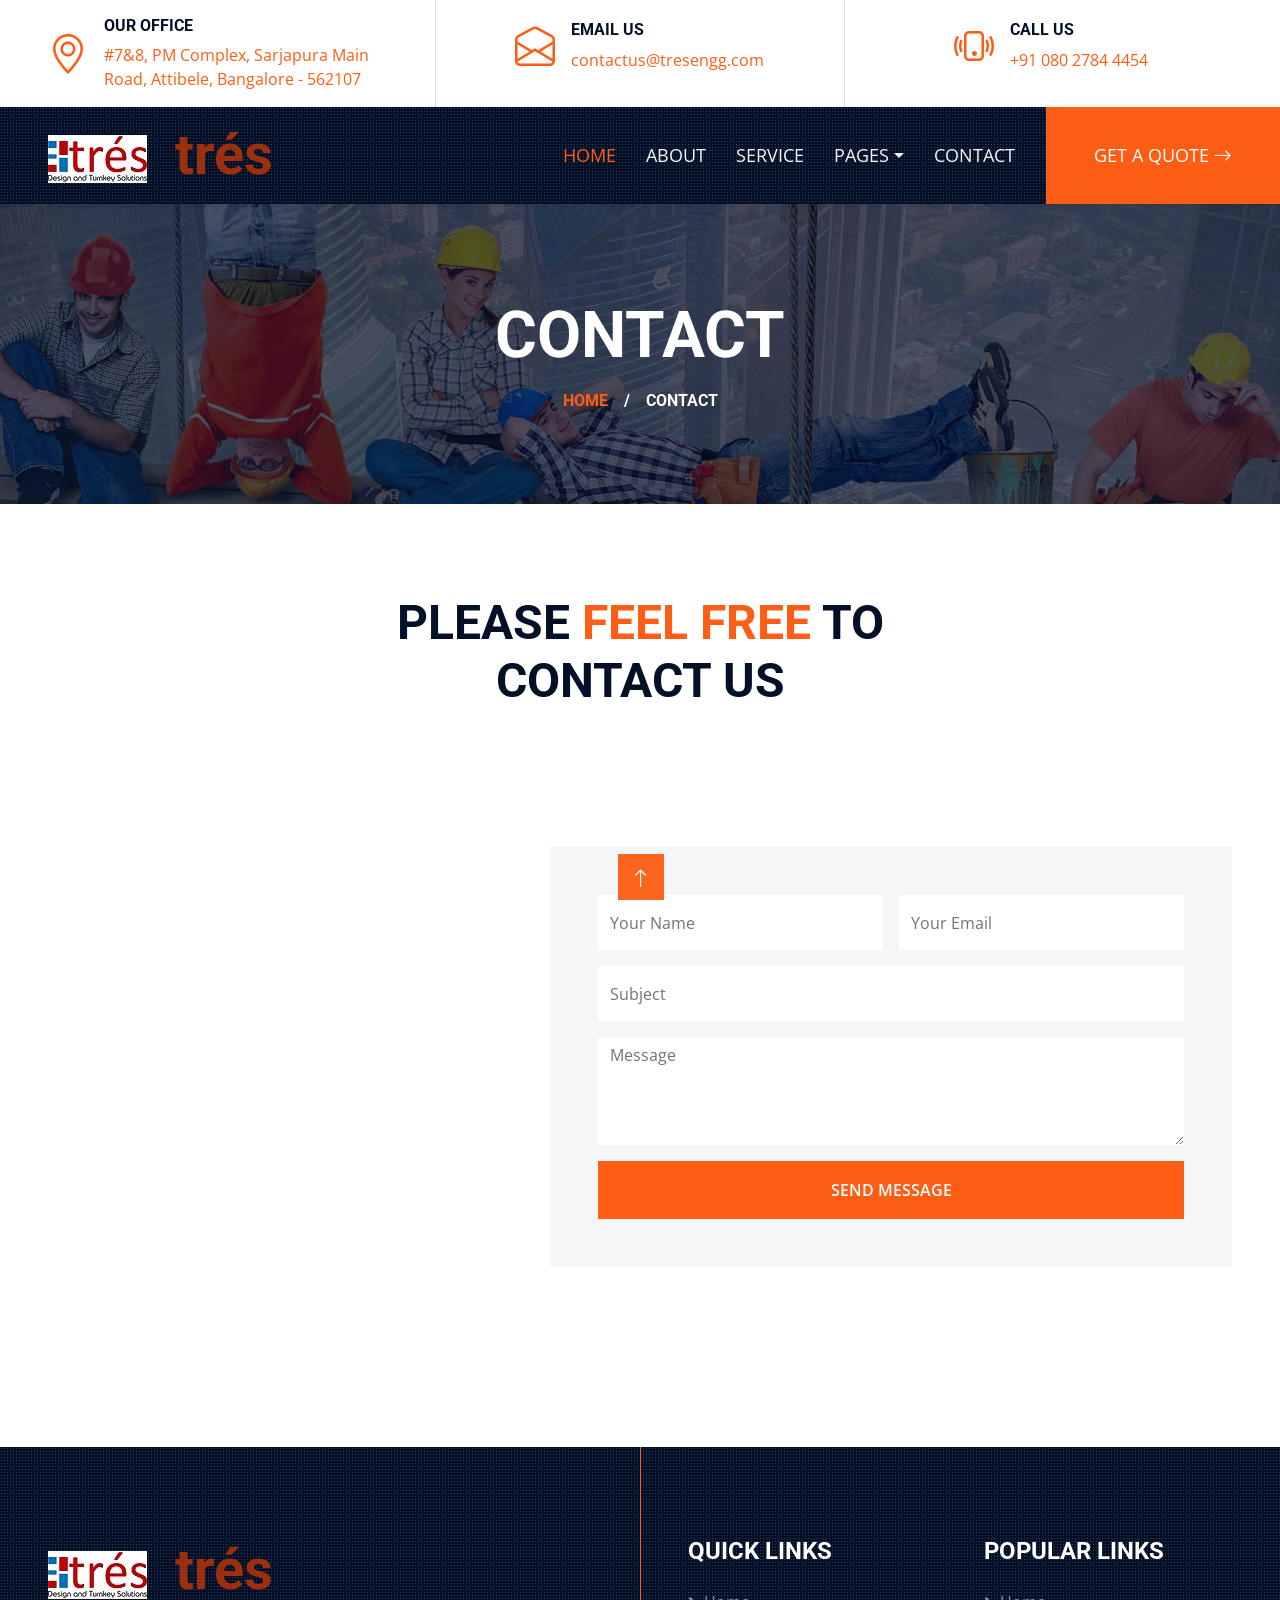
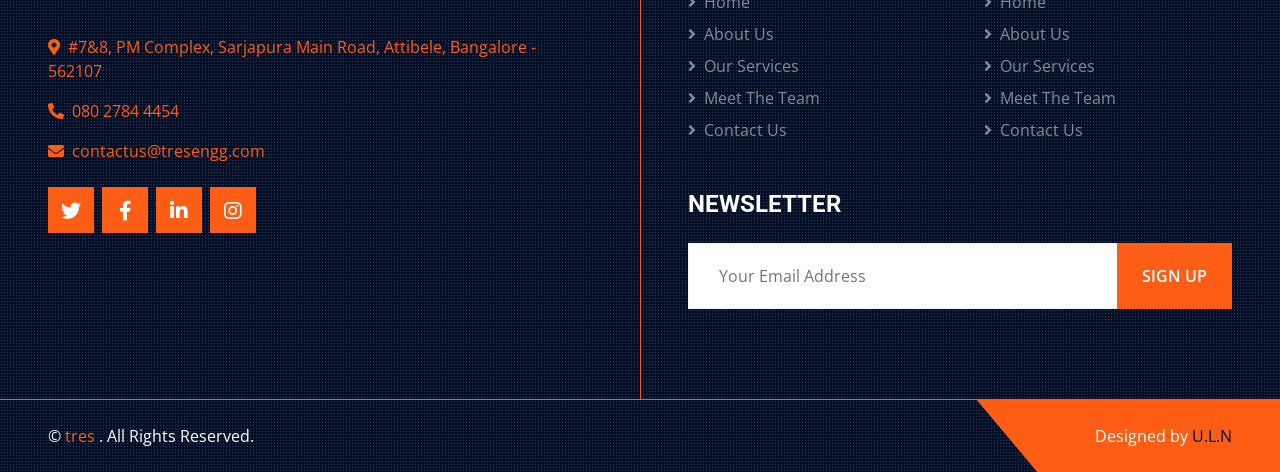
<file: contact.html>
<!DOCTYPE html>
<html lang="en">

<head>
    <meta charset="utf-8">
    <title>tres</title>
    <meta content="width=device-width, initial-scale=1.0" name="viewport">
    <meta content="Free HTML Templates" name="keywords">
    <meta content="Free HTML Templates" name="description">

    <!-- Favicon -->
    <link  style="  border-radius: 100%;" href="img/New Logo.jpg" rel="icon">

    <!-- Google Web Fonts -->
    <link rel="preconnect" href="https://fonts.gstatic.com">
    <link href="https://fonts.googleapis.com/css2?family=Open+Sans:wght@400;600&family=Roboto:wght@500;700&display=swap" rel="stylesheet"> 

    <!-- Icon Font Stylesheet -->
    <link href="https://cdnjs.cloudflare.com/ajax/libs/font-awesome/5.15.0/css/all.min.css" rel="stylesheet">
    <link href="https://cdn.jsdelivr.net/npm/bootstrap-icons@1.4.1/font/bootstrap-icons.css" rel="stylesheet">

    <!-- Libraries Stylesheet -->
    <link href="lib/owlcarousel/assets/owl.carousel.min.css" rel="stylesheet">
    <link href="lib/tempusdominus/css/tempusdominus-bootstrap-4.min.css" rel="stylesheet" />
    <link href="lib/lightbox/css/lightbox.min.css" rel="stylesheet">

    <!-- Customized Bootstrap Stylesheet -->
    <link href="css/bootstrap.min.css" rel="stylesheet">

    <!-- Template Stylesheet -->
    <link href="css/style.css" rel="stylesheet">
</head>

<body>
    <!-- Topbar Start -->
    <div class="container-fluid px-5 d-none d-lg-block">
        <div class="row gx-5">
            <div class="col-lg-4 text-center py-3">
                <div class="d-inline-flex align-items-center">
                  <a href="https://www.google.com/maps/dir/12.6722267,77.7615366/tress+engineering/@12.7271017,77.7553109,13z/data=!3m1!4b1!4m9!4m8!1m1!4e1!1m5!1m1!1s0x3bae71119b67ec11:0x79ea504489b648a4!2m2!1d77.7716488!2d12.7820621
				  " target="blank">  <i class="bi bi-geo-alt fs-1 text-primary me-3"></i>
                    <div class="text-start">
                        <h6 class="text-uppercase fw-bold">Our Office</h6>
                        <span>#7&8, PM Complex,

Sarjapura Main Road, Attibele,

Bangalore - 562107</span></a>
                    </div>
                </div>
            </div>
            <div class="col-lg-4 text-center border-start border-end py-3">
                <div class="d-inline-flex align-items-center">
                   <a href="mailto:contactus@tresengg.com"> <i class="bi bi-envelope-open fs-1 text-primary me-3"></i>
                    <div class="text-start">
                        <h6 class="text-uppercase fw-bold">Email Us</h6>
                        <span>contactus@tresengg.com</span></a>
                    </div>
                </div>
            </div>
            <div class="col-lg-4 text-center py-3">
                <div class="d-inline-flex align-items-center">
                   <a href="tel:080 2784 4454"> <i class="bi bi-phone-vibrate fs-1 text-primary me-3"></i>
                    <div class="text-start">
                        <h6 class="text-uppercase fw-bold">Call Us</h6>
                        <span>+91 080 2784 4454</span></a>
                    </div>
                </div>
            </div>
        </div>
    </div>
    <!-- Topbar End -->


    <!-- Navbar Start -->
    <div class="container-fluid sticky-top bg-dark bg-light-radial shadow-sm px-5 pe-lg-0">
        <nav class="navbar navbar-expand-lg bg-dark bg-light-radial navbar-dark py-3 py-lg-0">
            <a href="index.html" class="navbar-brand">
                <h1 class="m-0 display-4 h1text "> <img class="logo" src="img/New Logo.jpg">&nbsp trés</h1>
            </a>
            <button class="navbar-toggler" type="button" data-bs-toggle="collapse" data-bs-target="#navbarCollapse">
                <span class="navbar-toggler-icon"></span>
            </button>
            <div class="collapse navbar-collapse" id="navbarCollapse">
                <div class="navbar-nav ms-auto py-0">
                    <a href="index.html" class="nav-item nav-link active">Home</a>
                    <a href="about.html" class="nav-item nav-link">About</a>
                    <a href="service.html" class="nav-item nav-link">Service</a>
                    <div class="nav-item dropdown">
                        <a href="#" class="nav-link dropdown-toggle" data-bs-toggle="dropdown">Pages</a>
                        <div class="dropdown-menu m-0">
                            <a href="project.html" class="dropdown-item">Our Project</a>
                            <a href="team.html" class="dropdown-item">The Team</a>
                            <a href="testimonial.html" class="dropdown-item">Testimonial</a>
                            <a href="blog.html" class="dropdown-item">Blog Grid</a>
                            <a href="detail.html" class="dropdown-item">Blog Detail</a>
                        </div>
                    </div>
                    <a href="contact.html" class="nav-item nav-link">Contact</a>
                    <a href="" class="nav-item nav-link bg-primary text-white px-5 ms-3 d-none d-lg-block">Get A Quote <i class="bi bi-arrow-right"></i></a>
                </div>
            </div>
        </nav>
    </div>
    <!-- Navbar End -->


    <!-- Page Header Start -->
    <div class="container-fluid page-header">
        <h1 class="display-3 text-uppercase text-white mb-3">Contact</h1>
        <div class="d-inline-flex text-white">
            <h6 class="text-uppercase m-0"><a href="">Home</a></h6>
            <h6 class="text-white m-0 px-3">/</h6>
            <h6 class="text-uppercase text-white m-0">Contact</h6>
        </div>
    </div>
    <!-- Page Header Start -->


    <!-- Contact Start -->
    <div class="container-fluid py-6 px-5">
        <div class="text-center mx-auto mb-5" style="max-width: 600px;">
            <h1 class="display-5 text-uppercase mb-4">Please <span class="text-primary">Feel Free</span> To Contact Us</h1>
        </div>
        <div class="row gx-0 align-items-center">
            <div class="col-lg-6 mb-5 mb-lg-0" style="height: 600px;">
                <iframe class="w-100 h-100"
                    src="https://www.google.com/maps/embed?pb=!1m18!1m12!1m3!1d3890.945307675951!2d77.76946011403295!3d12.782062090980443!2m3!1f0!2f0!3f0!3m2!1i1024!2i768!4f13.1!3m3!1m2!1s0x3bae71119b67ec11%3A0x79ea504489b648a4!2sTRES%20Engineering%20and%20Solutions%20Private%20Limited!5e0!3m2!1sen!2sin!4v1671978608498!5m2!1sen!2sin"
                    frameborder="0" style="border:0;" allowfullscreen="" aria-hidden="false" tabindex="0"></iframe>
            </div>
            <div class="col-lg-6">
                <div class="contact-form bg-light p-5">
                    <div class="row g-3">
                        <div class="col-12 col-sm-6">
                            <input type="text" class="form-control border-0" placeholder="Your Name" style="height: 55px;">
                        </div>
                        <div class="col-12 col-sm-6">
                            <input type="email" class="form-control border-0" placeholder="Your Email" style="height: 55px;">
                        </div>
                        <div class="col-12">
                            <input type="text" class="form-control border-0" placeholder="Subject" style="height: 55px;">
                        </div>
                        <div class="col-12">
                            <textarea class="form-control border-0" rows="4" placeholder="Message"></textarea>
                        </div>
                        <div class="col-12">
                            <button class="btn btn-primary w-100 py-3" type="submit">Send Message</button>
                        </div>
                    </div>
                </div>
            </div>
        </div>
    </div>
    <!-- Contact End -->


  <!-- Footer Start -->
    <div class="footer container-fluid position-relative bg-dark bg-light-radial text-white-50 py-6 px-5">
        <div class="row g-5">
            <div class="col-lg-6 pe-lg-5">
                <a href="index.html" class="navbar-brand">
                    <h1 class="m-0 display-4 h1text "> <img class="logo" src="img/New Logo.jpg">&nbsp trés</h1>
                </a>
               
               <a href="https://www.google.com/maps/dir/12.6722267,77.7615366/tress+engineering/@12.7271017,77.7553109,13z/data=!3m1!4b1!4m9!4m8!1m1!4e1!1m5!1m1!1s0x3bae71119b67ec11:0x79ea504489b648a4!2m2!1d77.7716488!2d12.7820621" target="blank"> <p><i class="fa fa-map-marker-alt me-2"></i>#7&8, PM Complex,

Sarjapura Main Road, Attibele,

Bangalore - 562107

</p></a>
             <a href="tel:080 2784 4454">   <p><i class="fa fa-phone-alt me-2"></i>080 2784 4454</p></a>
               <a href="mailto:contactus@tresengg.com"> <p><i class="fa fa-envelope me-2"></i>contactus@tresengg.com</p></a>
                <div class="d-flex justify-content-start mt-4">
                    <a class="btn btn-lg btn-primary btn-lg-square rounded-0 me-2" href="#"><i class="fab fa-twitter"></i></a>
                    <a class="btn btn-lg btn-primary btn-lg-square rounded-0 me-2" href="#"><i class="fab fa-facebook-f"></i></a>
                    <a class="btn btn-lg btn-primary btn-lg-square rounded-0 me-2" href="#"><i class="fab fa-linkedin-in"></i></a>
                    <a class="btn btn-lg btn-primary btn-lg-square rounded-0" href="#"><i class="fab fa-instagram"></i></a>
                </div>
            </div>
            <div class="col-lg-6 ps-lg-5">
                <div class="row g-5">
                    <div class="col-sm-6">
                        <h4 class="text-white text-uppercase mb-4">Quick Links</h4>
                        <div class="d-flex flex-column justify-content-start">
                            <a class="text-white-50 mb-2" href="#"><i class="fa fa-angle-right me-2"></i>Home</a>
                            <a class="text-white-50 mb-2" href="#"><i class="fa fa-angle-right me-2"></i>About Us</a>
                            <a class="text-white-50 mb-2" href="#"><i class="fa fa-angle-right me-2"></i>Our Services</a>
                            <a class="text-white-50 mb-2" href="#"><i class="fa fa-angle-right me-2"></i>Meet The Team</a>
                            <a class="text-white-50" href="#"><i class="fa fa-angle-right me-2"></i>Contact Us</a>
                        </div>
                    </div>
                    <div class="col-sm-6">
                        <h4 class="text-white text-uppercase mb-4">Popular Links</h4>
                        <div class="d-flex flex-column justify-content-start">
                            <a class="text-white-50 mb-2" href="#"><i class="fa fa-angle-right me-2"></i>Home</a>
                            <a class="text-white-50 mb-2" href="#"><i class="fa fa-angle-right me-2"></i>About Us</a>
                            <a class="text-white-50 mb-2" href="#"><i class="fa fa-angle-right me-2"></i>Our Services</a>
                            <a class="text-white-50 mb-2" href="#"><i class="fa fa-angle-right me-2"></i>Meet The Team</a>
                            <a class="text-white-50" href="#"><i class="fa fa-angle-right me-2"></i>Contact Us</a>
                        </div>
                    </div>
                    <div class="col-sm-12">
                        <h4 class="text-white text-uppercase mb-4">Newsletter</h4>
                        <div class="w-100">
                            <div class="input-group">
                                <input type="text" class="form-control border-light" style="padding: 20px 30px;" placeholder="Your Email Address"><button class="btn btn-primary px-4">Sign Up</button>
                            </div>
                        </div>
                    </div>
                </div>
            </div>
        </div>
    </div>
    <div class="container-fluid bg-dark bg-light-radial text-white border-top border-primary px-0">
        <div class="d-flex flex-column flex-md-row justify-content-between">
            <div class="py-4 px-5 text-center text-md-start">
                <p class="mb-0">&copy; <a class="text-primary" href="#">tres </a>. All Rights Reserved.</p>
            </div>
            <div class="py-4 px-5 bg-primary footer-shape position-relative text-center text-md-end">
                <p class="mb-0">Designed by <a class="text-dark" href="#">U.L.N</a></p>
            </div>
        </div>
    </div>
    <!-- Footer End -->


    <!-- Back to Top -->
    <a href="#" class="btn btn-lg btn-primary btn-lg-square back-to-top"><i class="bi bi-arrow-up"></i></a>


    <!-- JavaScript Libraries -->
    <script src="https://code.jquery.com/jquery-3.4.1.min.js"></script>
    <script src="https://cdn.jsdelivr.net/npm/bootstrap@5.0.0/dist/js/bootstrap.bundle.min.js"></script>
    <script src="lib/easing/easing.min.js"></script>
    <script src="lib/waypoints/waypoints.min.js"></script>
    <script src="lib/owlcarousel/owl.carousel.min.js"></script>
    <script src="lib/tempusdominus/js/moment.min.js"></script>
    <script src="lib/tempusdominus/js/moment-timezone.min.js"></script>
    <script src="lib/tempusdominus/js/tempusdominus-bootstrap-4.min.js"></script>
    <script src="lib/isotope/isotope.pkgd.min.js"></script>
    <script src="lib/lightbox/js/lightbox.min.js"></script>

    <!-- Template Javascript -->
    <script src="js/main.js"></script>
</body>

</html>
</file>
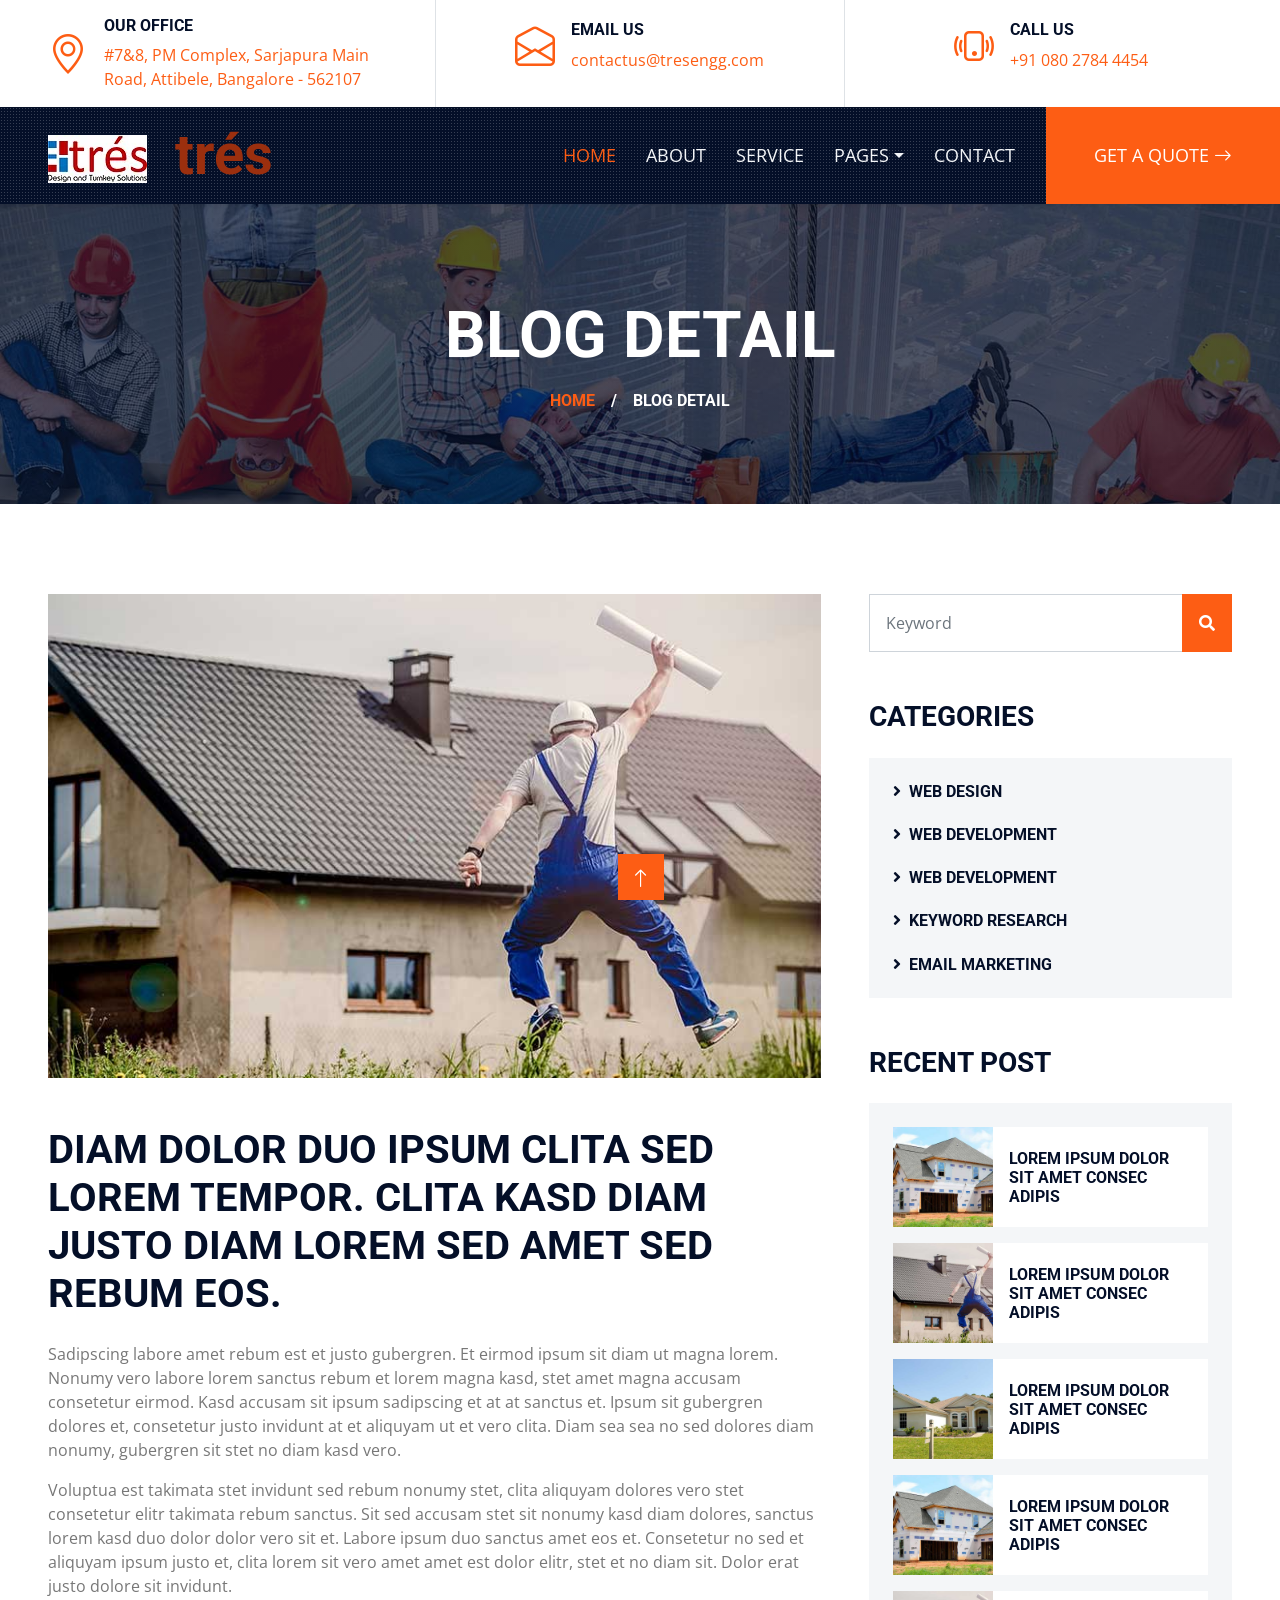
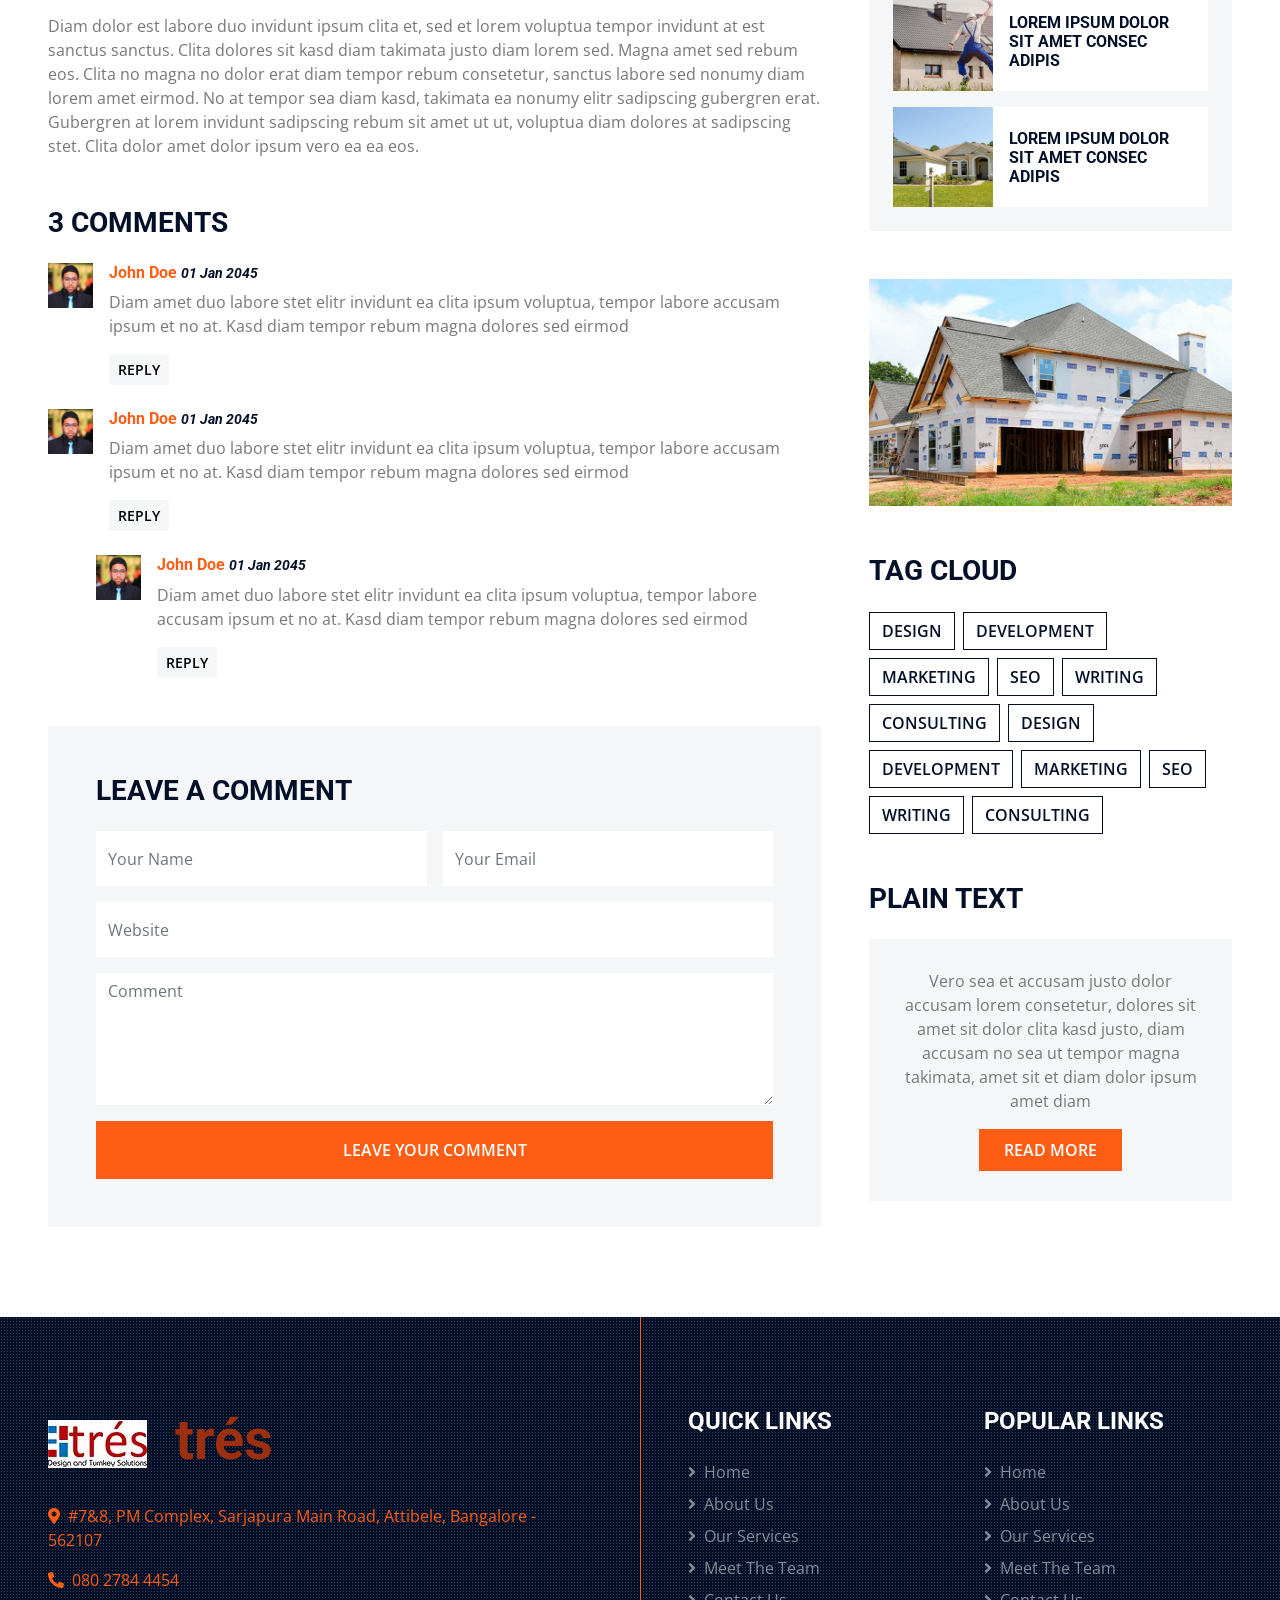
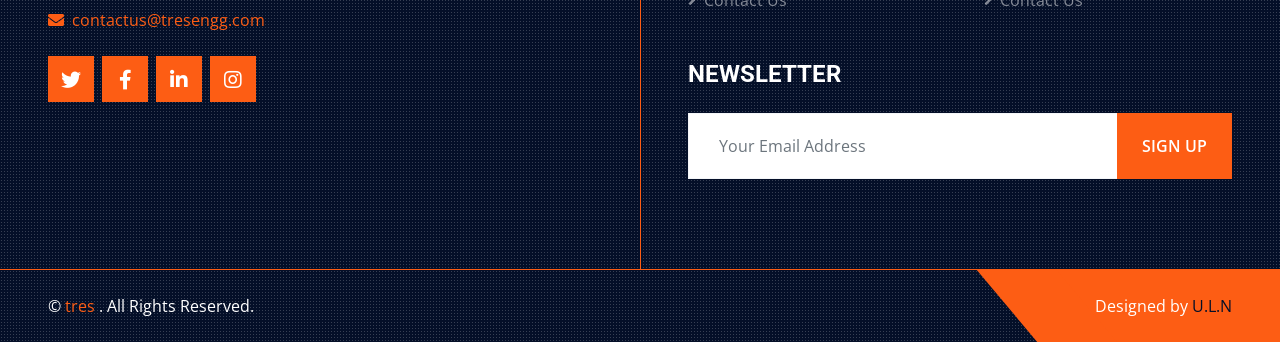
<file: detail.html>
<!DOCTYPE html>
<html lang="en">

<head>
    <meta charset="utf-8">
    <title>tres</title>
    <meta content="width=device-width, initial-scale=1.0" name="viewport">
    <meta content="Free HTML Templates" name="keywords">
    <meta content="Free HTML Templates" name="description">

    <!-- Favicon -->
    <link  style="  border-radius: 100%;" href="img/New Logo.jpg" rel="icon">

    <!-- Google Web Fonts -->
    <link rel="preconnect" href="https://fonts.gstatic.com">
    <link href="https://fonts.googleapis.com/css2?family=Open+Sans:wght@400;600&family=Roboto:wght@500;700&display=swap" rel="stylesheet"> 

    <!-- Icon Font Stylesheet -->
    <link href="https://cdnjs.cloudflare.com/ajax/libs/font-awesome/5.15.0/css/all.min.css" rel="stylesheet">
    <link href="https://cdn.jsdelivr.net/npm/bootstrap-icons@1.4.1/font/bootstrap-icons.css" rel="stylesheet">

    <!-- Libraries Stylesheet -->
    <link href="lib/owlcarousel/assets/owl.carousel.min.css" rel="stylesheet">
    <link href="lib/tempusdominus/css/tempusdominus-bootstrap-4.min.css" rel="stylesheet" />
    <link href="lib/lightbox/css/lightbox.min.css" rel="stylesheet">

    <!-- Customized Bootstrap Stylesheet -->
    <link href="css/bootstrap.min.css" rel="stylesheet">

    <!-- Template Stylesheet -->
    <link href="css/style.css" rel="stylesheet">
</head>

<body>
    <!-- Topbar Start -->
    <div class="container-fluid px-5 d-none d-lg-block">
        <div class="row gx-5">
            <div class="col-lg-4 text-center py-3">
                <div class="d-inline-flex align-items-center">
                  <a href="https://www.google.com/maps/dir/12.6722267,77.7615366/tress+engineering/@12.7271017,77.7553109,13z/data=!3m1!4b1!4m9!4m8!1m1!4e1!1m5!1m1!1s0x3bae71119b67ec11:0x79ea504489b648a4!2m2!1d77.7716488!2d12.7820621
				  " target="blank">  <i class="bi bi-geo-alt fs-1 text-primary me-3"></i>
                    <div class="text-start">
                        <h6 class="text-uppercase fw-bold">Our Office</h6>
                        <span>#7&8, PM Complex,

Sarjapura Main Road, Attibele,

Bangalore - 562107</span></a>
                    </div>
                </div>
            </div>
            <div class="col-lg-4 text-center border-start border-end py-3">
                <div class="d-inline-flex align-items-center">
                   <a href="mailto:contactus@tresengg.com"> <i class="bi bi-envelope-open fs-1 text-primary me-3"></i>
                    <div class="text-start">
                        <h6 class="text-uppercase fw-bold">Email Us</h6>
                        <span>contactus@tresengg.com</span></a>
                    </div>
                </div>
            </div>
            <div class="col-lg-4 text-center py-3">
                <div class="d-inline-flex align-items-center">
                   <a href="tel:080 2784 4454"> <i class="bi bi-phone-vibrate fs-1 text-primary me-3"></i>
                    <div class="text-start">
                        <h6 class="text-uppercase fw-bold">Call Us</h6>
                        <span>+91 080 2784 4454</span></a>
                    </div>
                </div>
            </div>
        </div>
    </div>
    <!-- Topbar End -->


    <!-- Navbar Start -->
    <div class="container-fluid sticky-top bg-dark bg-light-radial shadow-sm px-5 pe-lg-0">
        <nav class="navbar navbar-expand-lg bg-dark bg-light-radial navbar-dark py-3 py-lg-0">
            <a href="index.html" class="navbar-brand">
                <h1 class="m-0 display-4 h1text "> <img class="logo" src="img/New Logo.jpg">&nbsp trés</h1>
            </a>
            <button class="navbar-toggler" type="button" data-bs-toggle="collapse" data-bs-target="#navbarCollapse">
                <span class="navbar-toggler-icon"></span>
            </button>
            <div class="collapse navbar-collapse" id="navbarCollapse">
                <div class="navbar-nav ms-auto py-0">
                    <a href="index.html" class="nav-item nav-link active">Home</a>
                    <a href="about.html" class="nav-item nav-link">About</a>
                    <a href="service.html" class="nav-item nav-link">Service</a>
                    <div class="nav-item dropdown">
                        <a href="#" class="nav-link dropdown-toggle" data-bs-toggle="dropdown">Pages</a>
                        <div class="dropdown-menu m-0">
                            <a href="project.html" class="dropdown-item">Our Project</a>
                            <a href="team.html" class="dropdown-item">The Team</a>
                            <a href="testimonial.html" class="dropdown-item">Testimonial</a>
                            <a href="blog.html" class="dropdown-item">Blog Grid</a>
                            <a href="detail.html" class="dropdown-item">Blog Detail</a>
                        </div>
                    </div>
                    <a href="contact.html" class="nav-item nav-link">Contact</a>
                    <a href="" class="nav-item nav-link bg-primary text-white px-5 ms-3 d-none d-lg-block">Get A Quote <i class="bi bi-arrow-right"></i></a>
                </div>
            </div>
        </nav>
    </div>
    <!-- Navbar End -->


    <!-- Page Header Start -->
    <div class="container-fluid page-header">
        <h1 class="display-3 text-uppercase text-white mb-3">Blog Detail</h1>
        <div class="d-inline-flex text-white">
            <h6 class="text-uppercase m-0"><a href="">Home</a></h6>
            <h6 class="text-white m-0 px-3">/</h6>
            <h6 class="text-uppercase text-white m-0">Blog Detail</h6>
        </div>
    </div>
    <!-- Page Header Start -->


    <!-- Blog Start -->
    <div class="container-fluid py-6 px-5">
        <div class="row g-5">
            <div class="col-lg-8">
                <!-- Blog Detail Start -->
                <div class="mb-5">
                    <img class="img-fluid w-100 rounded mb-5" src="img/blog-2.jpg" alt="">
                    <h1 class="text-uppercase mb-4">Diam dolor duo ipsum clita sed lorem tempor. Clita kasd diam justo diam
                        lorem sed amet sed rebum eos.</h1>
                    <p>Sadipscing labore amet rebum est et justo gubergren. Et eirmod ipsum sit diam ut
                        magna lorem. Nonumy vero labore lorem sanctus rebum et lorem magna kasd, stet
                        amet magna accusam consetetur eirmod. Kasd accusam sit ipsum sadipscing et at at
                        sanctus et. Ipsum sit gubergren dolores et, consetetur justo invidunt at et
                        aliquyam ut et vero clita. Diam sea sea no sed dolores diam nonumy, gubergren
                        sit stet no diam kasd vero.</p>
                    <p>Voluptua est takimata stet invidunt sed rebum nonumy stet, clita aliquyam dolores
                        vero stet consetetur elitr takimata rebum sanctus. Sit sed accusam stet sit
                        nonumy kasd diam dolores, sanctus lorem kasd duo dolor dolor vero sit et. Labore
                        ipsum duo sanctus amet eos et. Consetetur no sed et aliquyam ipsum justo et,
                        clita lorem sit vero amet amet est dolor elitr, stet et no diam sit. Dolor erat
                        justo dolore sit invidunt.</p>
                    <p>Diam dolor est labore duo invidunt ipsum clita et, sed et lorem voluptua tempor
                        invidunt at est sanctus sanctus. Clita dolores sit kasd diam takimata justo diam
                        lorem sed. Magna amet sed rebum eos. Clita no magna no dolor erat diam tempor
                        rebum consetetur, sanctus labore sed nonumy diam lorem amet eirmod. No at tempor
                        sea diam kasd, takimata ea nonumy elitr sadipscing gubergren erat. Gubergren at
                        lorem invidunt sadipscing rebum sit amet ut ut, voluptua diam dolores at
                        sadipscing stet. Clita dolor amet dolor ipsum vero ea ea eos.</p>
                </div>
                <!-- Blog Detail End -->

                <!-- Comment List Start -->
                <div class="mb-5">
                    <h3 class="text-uppercase mb-4">3 Comments</h3>
                    <div class="d-flex mb-4">
                        <img src="img/user.jpg" class="img-fluid" style="width: 45px; height: 45px;">
                        <div class="ps-3">
                            <h6><a href="">John Doe</a> <small><i>01 Jan 2045</i></small></h6>
                            <p>Diam amet duo labore stet elitr invidunt ea clita ipsum voluptua, tempor labore
                                accusam ipsum et no at. Kasd diam tempor rebum magna dolores sed eirmod</p>
                            <button class="btn btn-sm btn-light">Reply</button>
                        </div>
                    </div>
                    <div class="d-flex mb-4">
                        <img src="img/user.jpg" class="img-fluid" style="width: 45px; height: 45px;">
                        <div class="ps-3">
                            <h6><a href="">John Doe</a> <small><i>01 Jan 2045</i></small></h6>
                            <p>Diam amet duo labore stet elitr invidunt ea clita ipsum voluptua, tempor labore
                                accusam ipsum et no at. Kasd diam tempor rebum magna dolores sed eirmod</p>
                            <button class="btn btn-sm btn-light">Reply</button>
                        </div>
                    </div>
                    <div class="d-flex ms-5 mb-4">
                        <img src="img/user.jpg" class="img-fluid" style="width: 45px; height: 45px;">
                        <div class="ps-3">
                            <h6><a href="">John Doe</a> <small><i>01 Jan 2045</i></small></h6>
                            <p>Diam amet duo labore stet elitr invidunt ea clita ipsum voluptua, tempor labore
                                accusam ipsum et no at. Kasd diam tempor rebum magna dolores sed eirmod</p>
                            <button class="btn btn-sm btn-light">Reply</button>
                        </div>
                    </div>
                </div>
                <!-- Comment List End -->

                <!-- Comment Form Start -->
                <div class="bg-light p-5">
                    <h3 class="text-uppercase mb-4">Leave a comment</h3>
                    <form>
                        <div class="row g-3">
                            <div class="col-12 col-sm-6">
                                <input type="text" class="form-control bg-white border-0" placeholder="Your Name" style="height: 55px;">
                            </div>
                            <div class="col-12 col-sm-6">
                                <input type="email" class="form-control bg-white border-0" placeholder="Your Email" style="height: 55px;">
                            </div>
                            <div class="col-12">
                                <input type="text" class="form-control bg-white border-0" placeholder="Website" style="height: 55px;">
                            </div>
                            <div class="col-12">
                                <textarea class="form-control bg-white border-0" rows="5" placeholder="Comment"></textarea>
                            </div>
                            <div class="col-12">
                                <button class="btn btn-primary w-100 py-3" type="submit">Leave Your Comment</button>
                            </div>
                        </div>
                    </form>
                </div>
                <!-- Comment Form End -->
            </div>

            <!-- Sidebar Start -->
            <div class="col-lg-4">
                <!-- Search Form Start -->
                <div class="mb-5">
                    <div class="input-group">
                        <input type="text" class="form-control p-3" placeholder="Keyword">
                        <button class="btn btn-primary px-3"><i class="fa fa-search"></i></button>
                    </div>
                </div>
                <!-- Search Form End -->

                <!-- Category Start -->
                <div class="mb-5">
                    <h3 class="text-uppercase mb-4">Categories</h3>
                    <div class="d-flex flex-column justify-content-start bg-light p-4">
                        <a class="h6 text-uppercase mb-4" href="#"><i class="fa fa-angle-right me-2"></i>Web Design</a>
                        <a class="h6 text-uppercase mb-4" href="#"><i class="fa fa-angle-right me-2"></i>Web Development</a>
                        <a class="h6 text-uppercase mb-4" href="#"><i class="fa fa-angle-right me-2"></i>Web Development</a>
                        <a class="h6 text-uppercase mb-4" href="#"><i class="fa fa-angle-right me-2"></i>Keyword Research</a>
                        <a class="h6 text-uppercase mb-0" href="#"><i class="fa fa-angle-right me-2"></i>Email Marketing</a>
                    </div>
                </div>
                <!-- Category End -->

                <!-- Recent Post Start -->
                <div class="mb-5">
                    <h3 class="text-uppercase mb-4">Recent Post</h3>
                    <div class="bg-light p-4">
                        <div class="d-flex mb-3">
                            <img class="img-fluid" src="img/blog-1.jpg" style="width: 100px; height: 100px; object-fit: cover;" alt="">
                            <a href="" class="h6 d-flex align-items-center bg-white text-uppercase px-3 mb-0">Lorem ipsum dolor sit amet consec adipis
                            </a>
                        </div>
                        <div class="d-flex mb-3">
                            <img class="img-fluid" src="img/blog-2.jpg" style="width: 100px; height: 100px; object-fit: cover;" alt="">
                            <a href="" class="h6 d-flex align-items-center bg-white text-uppercase px-3 mb-0">Lorem ipsum dolor sit amet consec adipis
                            </a>
                        </div>
                        <div class="d-flex mb-3">
                            <img class="img-fluid" src="img/blog-3.jpg" style="width: 100px; height: 100px; object-fit: cover;" alt="">
                            <a href="" class="h6 d-flex align-items-center bg-white text-uppercase px-3 mb-0">Lorem ipsum dolor sit amet consec adipis
                            </a>
                        </div>
                        <div class="d-flex mb-3">
                            <img class="img-fluid" src="img/blog-1.jpg" style="width: 100px; height: 100px; object-fit: cover;" alt="">
                            <a href="" class="h6 d-flex align-items-center bg-white text-uppercase px-3 mb-0">Lorem ipsum dolor sit amet consec adipis
                            </a>
                        </div>
                        <div class="d-flex mb-3">
                            <img class="img-fluid" src="img/blog-2.jpg" style="width: 100px; height: 100px; object-fit: cover;" alt="">
                            <a href="" class="h6 d-flex align-items-center bg-white text-uppercase px-3 mb-0">Lorem ipsum dolor sit amet consec adipis
                            </a>
                        </div>
                        <div class="d-flex">
                            <img class="img-fluid" src="img/blog-3.jpg" style="width: 100px; height: 100px; object-fit: cover;" alt="">
                            <a href="" class="h6 d-flex align-items-center bg-white text-uppercase px-3 mb-0">Lorem ipsum dolor sit amet consec adipis
                            </a>
                        </div>
                    </div>
                </div>
                <!-- Recent Post End -->

                <!-- Image Start -->
                <div class="mb-5">
                    <img src="img/blog-1.jpg" alt="" class="img-fluid rounded">
                </div>
                <!-- Image End -->

                <!-- Tags Start -->
                <div class="mb-5">
                    <h3 class="text-uppercase mb-4">Tag Cloud</h3>
                    <div class="d-flex flex-wrap m-n1">
                        <a href="" class="btn btn-outline-dark m-1">Design</a>
                        <a href="" class="btn btn-outline-dark m-1">Development</a>
                        <a href="" class="btn btn-outline-dark m-1">Marketing</a>
                        <a href="" class="btn btn-outline-dark m-1">SEO</a>
                        <a href="" class="btn btn-outline-dark m-1">Writing</a>
                        <a href="" class="btn btn-outline-dark m-1">Consulting</a>
                        <a href="" class="btn btn-outline-dark m-1">Design</a>
                        <a href="" class="btn btn-outline-dark m-1">Development</a>
                        <a href="" class="btn btn-outline-dark m-1">Marketing</a>
                        <a href="" class="btn btn-outline-dark m-1">SEO</a>
                        <a href="" class="btn btn-outline-dark m-1">Writing</a>
                        <a href="" class="btn btn-outline-dark m-1">Consulting</a>
                    </div>
                </div>
                <!-- Tags End -->

                <!-- Plain Text Start -->
                <div>
                    <h3 class="text-uppercase mb-4">Plain Text</h3>
                    <div class="bg-light rounded text-center" style="padding: 30px;">
                        <p>Vero sea et accusam justo dolor accusam lorem consetetur, dolores sit amet sit dolor clita kasd justo, diam accusam no sea ut tempor magna takimata, amet sit et diam dolor ipsum amet diam</p>
                        <a href="" class="btn btn-primary py-2 px-4">Read More</a>
                    </div>
                </div>
                <!-- Plain Text End -->
            </div>
            <!-- Sidebar End -->
        </div>
    </div>
    <!-- Blog End -->


   <!-- Footer Start -->
    <div class="footer container-fluid position-relative bg-dark bg-light-radial text-white-50 py-6 px-5">
        <div class="row g-5">
            <div class="col-lg-6 pe-lg-5">
                <a href="index.html" class="navbar-brand">
                    <h1 class="m-0 display-4 h1text "> <img class="logo" src="img/New Logo.jpg">&nbsp trés</h1>
                </a>
               
               <a href="https://www.google.com/maps/dir/12.6722267,77.7615366/tress+engineering/@12.7271017,77.7553109,13z/data=!3m1!4b1!4m9!4m8!1m1!4e1!1m5!1m1!1s0x3bae71119b67ec11:0x79ea504489b648a4!2m2!1d77.7716488!2d12.7820621" target="blank"> <p><i class="fa fa-map-marker-alt me-2"></i>#7&8, PM Complex,

Sarjapura Main Road, Attibele,

Bangalore - 562107

</p></a>
             <a href="tel:080 2784 4454">   <p><i class="fa fa-phone-alt me-2"></i>080 2784 4454</p></a>
               <a href="mailto:contactus@tresengg.com"> <p><i class="fa fa-envelope me-2"></i>contactus@tresengg.com</p></a>
                <div class="d-flex justify-content-start mt-4">
                    <a class="btn btn-lg btn-primary btn-lg-square rounded-0 me-2" href="#"><i class="fab fa-twitter"></i></a>
                    <a class="btn btn-lg btn-primary btn-lg-square rounded-0 me-2" href="#"><i class="fab fa-facebook-f"></i></a>
                    <a class="btn btn-lg btn-primary btn-lg-square rounded-0 me-2" href="#"><i class="fab fa-linkedin-in"></i></a>
                    <a class="btn btn-lg btn-primary btn-lg-square rounded-0" href="#"><i class="fab fa-instagram"></i></a>
                </div>
            </div>
            <div class="col-lg-6 ps-lg-5">
                <div class="row g-5">
                    <div class="col-sm-6">
                        <h4 class="text-white text-uppercase mb-4">Quick Links</h4>
                        <div class="d-flex flex-column justify-content-start">
                            <a class="text-white-50 mb-2" href="#"><i class="fa fa-angle-right me-2"></i>Home</a>
                            <a class="text-white-50 mb-2" href="#"><i class="fa fa-angle-right me-2"></i>About Us</a>
                            <a class="text-white-50 mb-2" href="#"><i class="fa fa-angle-right me-2"></i>Our Services</a>
                            <a class="text-white-50 mb-2" href="#"><i class="fa fa-angle-right me-2"></i>Meet The Team</a>
                            <a class="text-white-50" href="#"><i class="fa fa-angle-right me-2"></i>Contact Us</a>
                        </div>
                    </div>
                    <div class="col-sm-6">
                        <h4 class="text-white text-uppercase mb-4">Popular Links</h4>
                        <div class="d-flex flex-column justify-content-start">
                            <a class="text-white-50 mb-2" href="#"><i class="fa fa-angle-right me-2"></i>Home</a>
                            <a class="text-white-50 mb-2" href="#"><i class="fa fa-angle-right me-2"></i>About Us</a>
                            <a class="text-white-50 mb-2" href="#"><i class="fa fa-angle-right me-2"></i>Our Services</a>
                            <a class="text-white-50 mb-2" href="#"><i class="fa fa-angle-right me-2"></i>Meet The Team</a>
                            <a class="text-white-50" href="#"><i class="fa fa-angle-right me-2"></i>Contact Us</a>
                        </div>
                    </div>
                    <div class="col-sm-12">
                        <h4 class="text-white text-uppercase mb-4">Newsletter</h4>
                        <div class="w-100">
                            <div class="input-group">
                                <input type="text" class="form-control border-light" style="padding: 20px 30px;" placeholder="Your Email Address"><button class="btn btn-primary px-4">Sign Up</button>
                            </div>
                        </div>
                    </div>
                </div>
            </div>
        </div>
    </div>
    <div class="container-fluid bg-dark bg-light-radial text-white border-top border-primary px-0">
        <div class="d-flex flex-column flex-md-row justify-content-between">
            <div class="py-4 px-5 text-center text-md-start">
                <p class="mb-0">&copy; <a class="text-primary" href="#">tres </a>. All Rights Reserved.</p>
            </div>
            <div class="py-4 px-5 bg-primary footer-shape position-relative text-center text-md-end">
                <p class="mb-0">Designed by <a class="text-dark" href="#">U.L.N</a></p>
            </div>
        </div>
    </div>
    <!-- Footer End -->

    <!-- Back to Top -->
    <a href="#" class="btn btn-lg btn-primary btn-lg-square back-to-top"><i class="bi bi-arrow-up"></i></a>


    <!-- JavaScript Libraries -->
    <script src="https://code.jquery.com/jquery-3.4.1.min.js"></script>
    <script src="https://cdn.jsdelivr.net/npm/bootstrap@5.0.0/dist/js/bootstrap.bundle.min.js"></script>
    <script src="lib/easing/easing.min.js"></script>
    <script src="lib/waypoints/waypoints.min.js"></script>
    <script src="lib/owlcarousel/owl.carousel.min.js"></script>
    <script src="lib/tempusdominus/js/moment.min.js"></script>
    <script src="lib/tempusdominus/js/moment-timezone.min.js"></script>
    <script src="lib/tempusdominus/js/tempusdominus-bootstrap-4.min.js"></script>
    <script src="lib/isotope/isotope.pkgd.min.js"></script>
    <script src="lib/lightbox/js/lightbox.min.js"></script>

    <!-- Template Javascript -->
    <script src="js/main.js"></script>
</body>

</html>
</file>
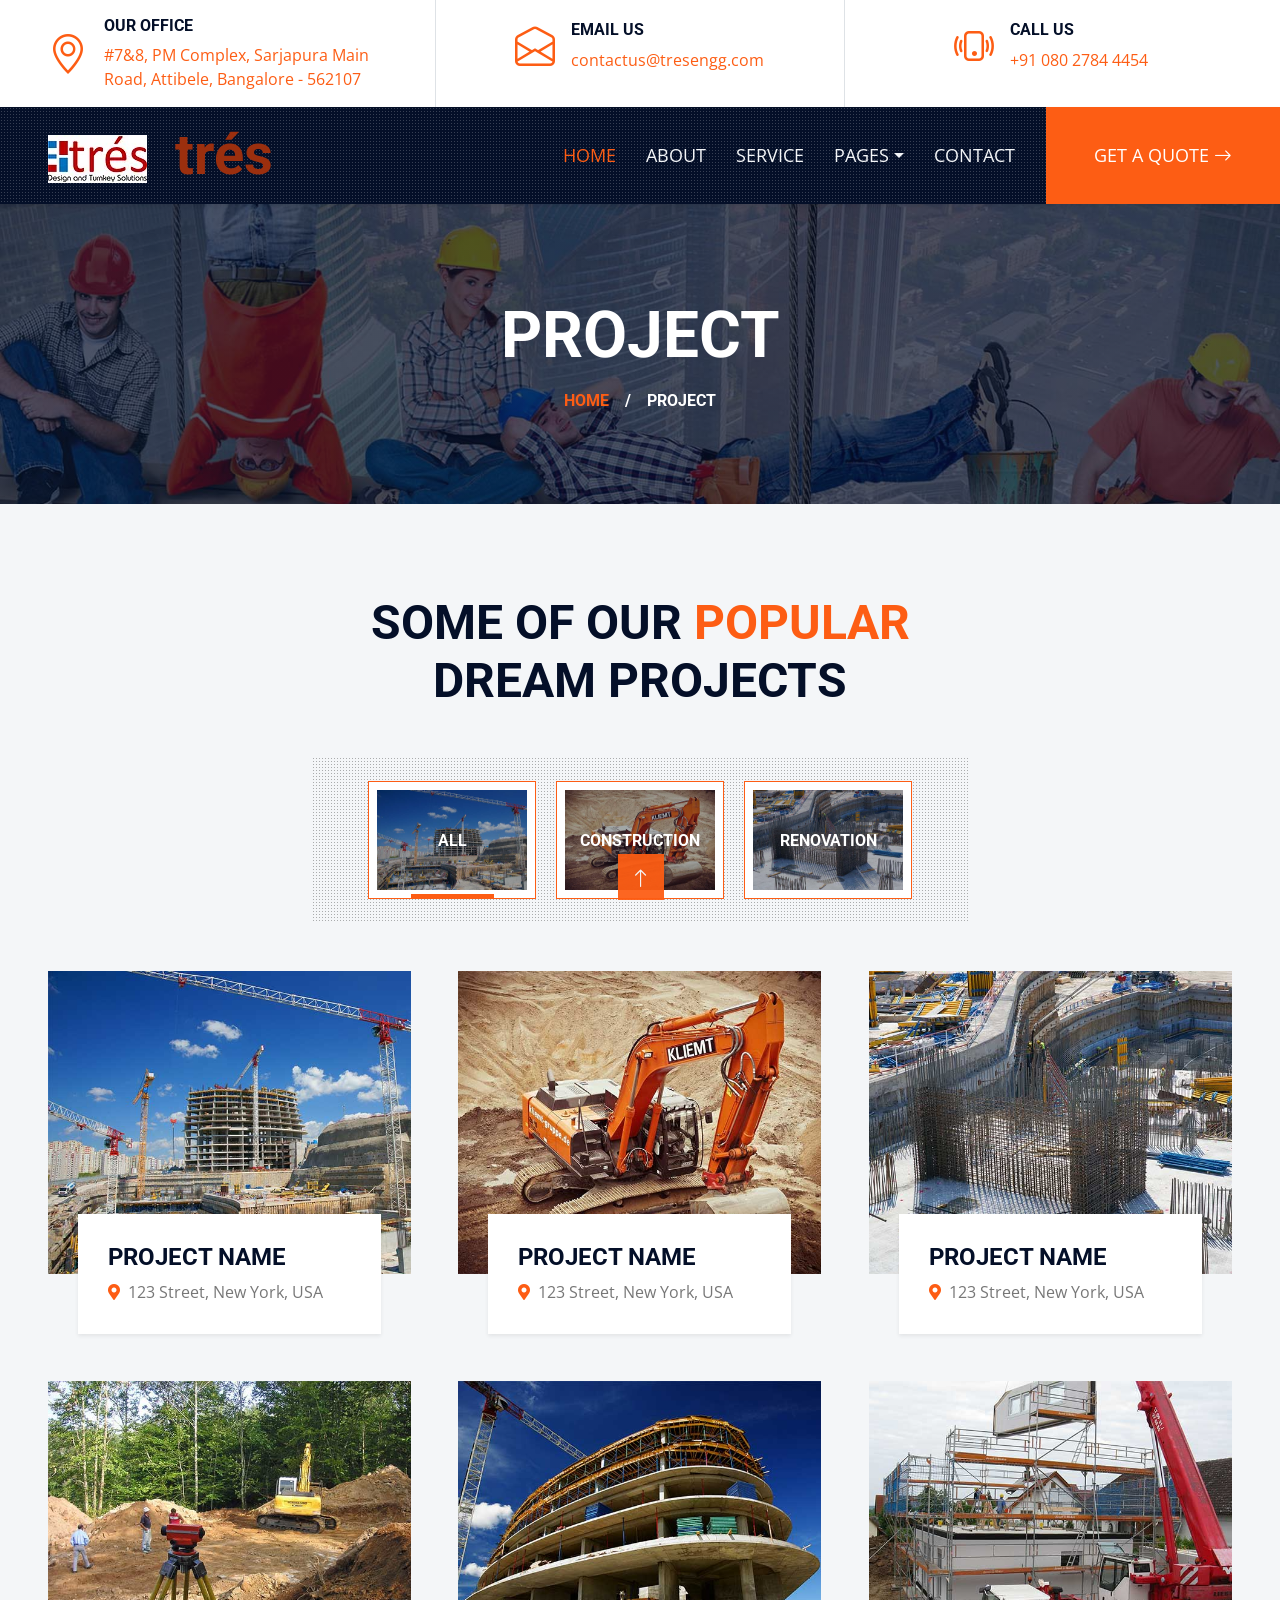
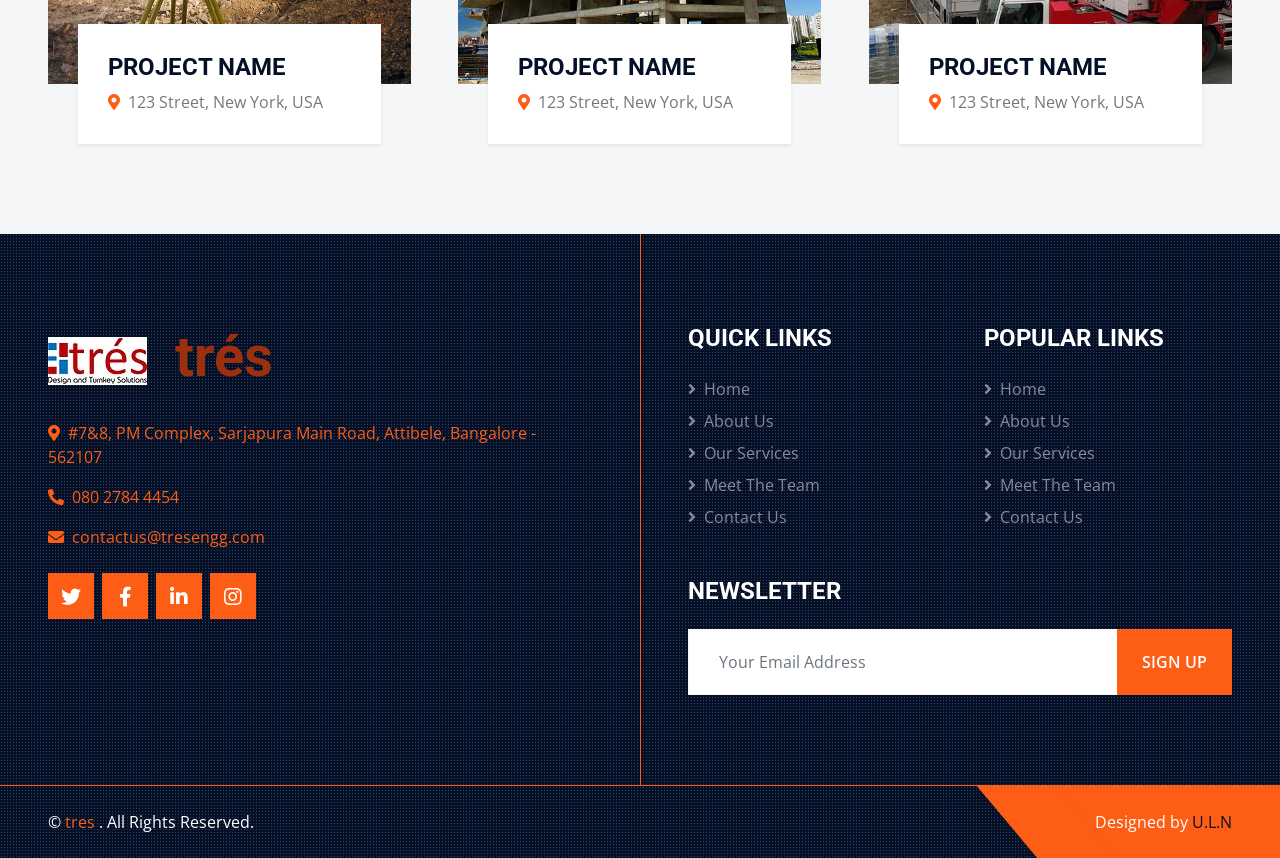
<file: project.html>
<!DOCTYPE html>
<html lang="en">

<head>
    <meta charset="utf-8">
    <title>tres</title>
    <meta content="width=device-width, initial-scale=1.0" name="viewport">
    <meta content="Free HTML Templates" name="keywords">
    <meta content="Free HTML Templates" name="description">

    <!-- Favicon -->
    <link  style="  border-radius: 100%;" href="img/New Logo.jpg" rel="icon">

    <!-- Google Web Fonts -->
    <link rel="preconnect" href="https://fonts.gstatic.com">
    <link href="https://fonts.googleapis.com/css2?family=Open+Sans:wght@400;600&family=Roboto:wght@500;700&display=swap" rel="stylesheet"> 

    <!-- Icon Font Stylesheet -->
    <link href="https://cdnjs.cloudflare.com/ajax/libs/font-awesome/5.15.0/css/all.min.css" rel="stylesheet">
    <link href="https://cdn.jsdelivr.net/npm/bootstrap-icons@1.4.1/font/bootstrap-icons.css" rel="stylesheet">

    <!-- Libraries Stylesheet -->
    <link href="lib/owlcarousel/assets/owl.carousel.min.css" rel="stylesheet">
    <link href="lib/tempusdominus/css/tempusdominus-bootstrap-4.min.css" rel="stylesheet" />
    <link href="lib/lightbox/css/lightbox.min.css" rel="stylesheet">

    <!-- Customized Bootstrap Stylesheet -->
    <link href="css/bootstrap.min.css" rel="stylesheet">

    <!-- Template Stylesheet -->
    <link href="css/style.css" rel="stylesheet">
</head>

<body>
    <!-- Topbar Start -->
    <div class="container-fluid px-5 d-none d-lg-block">
        <div class="row gx-5">
            <div class="col-lg-4 text-center py-3">
                <div class="d-inline-flex align-items-center">
                  <a href="https://www.google.com/maps/dir/12.6722267,77.7615366/tress+engineering/@12.7271017,77.7553109,13z/data=!3m1!4b1!4m9!4m8!1m1!4e1!1m5!1m1!1s0x3bae71119b67ec11:0x79ea504489b648a4!2m2!1d77.7716488!2d12.7820621
				  " target="blank">  <i class="bi bi-geo-alt fs-1 text-primary me-3"></i>
                    <div class="text-start">
                        <h6 class="text-uppercase fw-bold">Our Office</h6>
                        <span>#7&8, PM Complex,

Sarjapura Main Road, Attibele,

Bangalore - 562107</span></a>
                    </div>
                </div>
            </div>
            <div class="col-lg-4 text-center border-start border-end py-3">
                <div class="d-inline-flex align-items-center">
                   <a href="mailto:contactus@tresengg.com"> <i class="bi bi-envelope-open fs-1 text-primary me-3"></i>
                    <div class="text-start">
                        <h6 class="text-uppercase fw-bold">Email Us</h6>
                        <span>contactus@tresengg.com</span></a>
                    </div>
                </div>
            </div>
            <div class="col-lg-4 text-center py-3">
                <div class="d-inline-flex align-items-center">
                   <a href="tel:080 2784 4454"> <i class="bi bi-phone-vibrate fs-1 text-primary me-3"></i>
                    <div class="text-start">
                        <h6 class="text-uppercase fw-bold">Call Us</h6>
                        <span>+91 080 2784 4454</span></a>
                    </div>
                </div>
            </div>
        </div>
    </div>
    <!-- Topbar End -->


    <!-- Navbar Start -->
    <div class="container-fluid sticky-top bg-dark bg-light-radial shadow-sm px-5 pe-lg-0">
        <nav class="navbar navbar-expand-lg bg-dark bg-light-radial navbar-dark py-3 py-lg-0">
            <a href="index.html" class="navbar-brand">
                <h1 class="m-0 display-4 h1text "> <img class="logo" src="img/New Logo.jpg">&nbsp trés</h1>
            </a>
            <button class="navbar-toggler" type="button" data-bs-toggle="collapse" data-bs-target="#navbarCollapse">
                <span class="navbar-toggler-icon"></span>
            </button>
            <div class="collapse navbar-collapse" id="navbarCollapse">
                <div class="navbar-nav ms-auto py-0">
                    <a href="index.html" class="nav-item nav-link active">Home</a>
                    <a href="about.html" class="nav-item nav-link">About</a>
                    <a href="service.html" class="nav-item nav-link">Service</a>
                    <div class="nav-item dropdown">
                        <a href="#" class="nav-link dropdown-toggle" data-bs-toggle="dropdown">Pages</a>
                        <div class="dropdown-menu m-0">
                            <a href="project.html" class="dropdown-item">Our Project</a>
                            <a href="team.html" class="dropdown-item">The Team</a>
                            <a href="testimonial.html" class="dropdown-item">Testimonial</a>
                            <a href="blog.html" class="dropdown-item">Blog Grid</a>
                            <a href="detail.html" class="dropdown-item">Blog Detail</a>
                        </div>
                    </div>
                    <a href="contact.html" class="nav-item nav-link">Contact</a>
                    <a href="" class="nav-item nav-link bg-primary text-white px-5 ms-3 d-none d-lg-block">Get A Quote <i class="bi bi-arrow-right"></i></a>
                </div>
            </div>
        </nav>
    </div>
    <!-- Navbar End -->


    <!-- Page Header Start -->
    <div class="container-fluid page-header">
        <h1 class="display-3 text-uppercase text-white mb-3">Project</h1>
        <div class="d-inline-flex text-white">
            <h6 class="text-uppercase m-0"><a href="">Home</a></h6>
            <h6 class="text-white m-0 px-3">/</h6>
            <h6 class="text-uppercase text-white m-0">Project</h6>
        </div>
    </div>
    <!-- Page Header Start -->
    

    <!-- Portfolio Start -->
    <div class="container-fluid bg-light py-6 px-5">
        <div class="text-center mx-auto mb-5" style="max-width: 600px;">
            <h1 class="display-5 text-uppercase mb-4">Some Of Our <span class="text-primary">Popular</span> Dream Projects</h1>
        </div>
        <div class="row gx-5">
            <div class="col-12 text-center">
                <div class="d-inline-block bg-dark-radial text-center pt-4 px-5 mb-5">
                    <ul class="list-inline mb-0" id="portfolio-flters">
                        <li class="btn btn-outline-primary bg-white p-2 active mx-2 mb-4" data-filter="*">
                            <img src="img/portfolio-1.jpg" style="width: 150px; height: 100px;">
                            <div class="position-absolute top-0 start-0 end-0 bottom-0 m-2 d-flex align-items-center justify-content-center" style="background: rgba(4, 15, 40, .3);">
                                <h6 class="text-white text-uppercase m-0">All</h6>
                            </div>
                        </li>
                        <li class="btn btn-outline-primary bg-white p-2 mx-2 mb-4" data-filter=".first">
                            <img src="img/portfolio-2.jpg" style="width: 150px; height: 100px;">
                            <div class="position-absolute top-0 start-0 end-0 bottom-0 m-2 d-flex align-items-center justify-content-center" style="background: rgba(4, 15, 40, .3);">
                                <h6 class="text-white text-uppercase m-0">Construction</h6>
                            </div>
                        </li>
                        <li class="btn btn-outline-primary bg-white p-2 mx-2 mb-4" data-filter=".second">
                            <img src="img/portfolio-3.jpg" style="width: 150px; height: 100px;">
                            <div class="position-absolute top-0 start-0 end-0 bottom-0 m-2 d-flex align-items-center justify-content-center" style="background: rgba(4, 15, 40, .3);">
                                <h6 class="text-white text-uppercase m-0">Renovation</h6>
                            </div>
                        </li>
                    </ul>
                </div>
            </div>
        </div>
        <div class="row g-5 portfolio-container">
            <div class="col-xl-4 col-lg-6 col-md-6 portfolio-item first">
                <div class="position-relative portfolio-box">
                    <img class="img-fluid w-100" src="img/portfolio-1.jpg" alt="">
                    <a class="portfolio-title shadow-sm" href="">
                        <p class="h4 text-uppercase">Project Name</p>
                        <span class="text-body"><i class="fa fa-map-marker-alt text-primary me-2"></i>123 Street, New York, USA</span>
                    </a>
                    <a class="portfolio-btn" href="img/portfolio-1.jpg" data-lightbox="portfolio">
                        <i class="bi bi-plus text-white"></i>
                    </a>
                </div>
            </div>
            <div class="col-xl-4 col-lg-6 col-md-6 portfolio-item second">
                <div class="position-relative portfolio-box">
                    <img class="img-fluid w-100" src="img/portfolio-2.jpg" alt="">
                    <a class="portfolio-title shadow-sm" href="">
                        <p class="h4 text-uppercase">Project Name</p>
                        <span class="text-body"><i class="fa fa-map-marker-alt text-primary me-2"></i>123 Street, New York, USA</span>
                    </a>
                    <a class="portfolio-btn" href="img/portfolio-2.jpg" data-lightbox="portfolio">
                        <i class="bi bi-plus text-white"></i>
                    </a>
                </div>
            </div>
            <div class="col-xl-4 col-lg-6 col-md-6 portfolio-item first">
                <div class="position-relative portfolio-box">
                    <img class="img-fluid w-100" src="img/portfolio-3.jpg" alt="">
                    <a class="portfolio-title shadow-sm" href="">
                        <p class="h4 text-uppercase">Project Name</p>
                        <span class="text-body"><i class="fa fa-map-marker-alt text-primary me-2"></i>123 Street, New York, USA</span>
                    </a>
                    <a class="portfolio-btn" href="img/portfolio-3.jpg" data-lightbox="portfolio">
                        <i class="bi bi-plus text-white"></i>
                    </a>
                </div>
            </div>
            <div class="col-xl-4 col-lg-6 col-md-6 portfolio-item second">
                <div class="position-relative portfolio-box">
                    <img class="img-fluid w-100" src="img/portfolio-4.jpg" alt="">
                    <a class="portfolio-title shadow-sm" href="">
                        <p class="h4 text-uppercase">Project Name</p>
                        <span class="text-body"><i class="fa fa-map-marker-alt text-primary me-2"></i>123 Street, New York, USA</span>
                    </a>
                    <a class="portfolio-btn" href="img/portfolio-4.jpg" data-lightbox="portfolio">
                        <i class="bi bi-plus text-white"></i>
                    </a>
                </div>
            </div>
            <div class="col-xl-4 col-lg-6 col-md-6 portfolio-item first">
                <div class="position-relative portfolio-box">
                    <img class="img-fluid w-100" src="img/portfolio-5.jpg" alt="">
                    <a class="portfolio-title shadow-sm" href="">
                        <p class="h4 text-uppercase">Project Name</p>
                        <span class="text-body"><i class="fa fa-map-marker-alt text-primary me-2"></i>123 Street, New York, USA</span>
                    </a>
                    <a class="portfolio-btn" href="img/portfolio-5.jpg" data-lightbox="portfolio">
                        <i class="bi bi-plus text-white"></i>
                    </a>
                </div>
            </div>
            <div class="col-xl-4 col-lg-6 col-md-6 portfolio-item second">
                <div class="position-relative portfolio-box">
                    <img class="img-fluid w-100" src="img/portfolio-6.jpg" alt="">
                    <a class="portfolio-title shadow-sm" href="">
                        <p class="h4 text-uppercase">Project Name</p>
                        <span class="text-body"><i class="fa fa-map-marker-alt text-primary me-2"></i>123 Street, New York, USA</span>
                    </a>
                    <a class="portfolio-btn" href="img/portfolio-6.jpg" data-lightbox="portfolio">
                        <i class="bi bi-plus text-white"></i>
                    </a>
                </div>
            </div>
        </div>
    </div>
    <!-- Portfolio End -->
    

   <!-- Footer Start -->
    <div class="footer container-fluid position-relative bg-dark bg-light-radial text-white-50 py-6 px-5">
        <div class="row g-5">
            <div class="col-lg-6 pe-lg-5">
                <a href="index.html" class="navbar-brand">
                    <h1 class="m-0 display-4 h1text "> <img class="logo" src="img/New Logo.jpg">&nbsp trés</h1>
                </a>
               
               <a href="https://www.google.com/maps/dir/12.6722267,77.7615366/tress+engineering/@12.7271017,77.7553109,13z/data=!3m1!4b1!4m9!4m8!1m1!4e1!1m5!1m1!1s0x3bae71119b67ec11:0x79ea504489b648a4!2m2!1d77.7716488!2d12.7820621" target="blank"> <p><i class="fa fa-map-marker-alt me-2"></i>#7&8, PM Complex,

Sarjapura Main Road, Attibele,

Bangalore - 562107

</p></a>
             <a href="tel:080 2784 4454">   <p><i class="fa fa-phone-alt me-2"></i>080 2784 4454</p></a>
               <a href="mailto:contactus@tresengg.com"> <p><i class="fa fa-envelope me-2"></i>contactus@tresengg.com</p></a>
                <div class="d-flex justify-content-start mt-4">
                    <a class="btn btn-lg btn-primary btn-lg-square rounded-0 me-2" href="#"><i class="fab fa-twitter"></i></a>
                    <a class="btn btn-lg btn-primary btn-lg-square rounded-0 me-2" href="#"><i class="fab fa-facebook-f"></i></a>
                    <a class="btn btn-lg btn-primary btn-lg-square rounded-0 me-2" href="#"><i class="fab fa-linkedin-in"></i></a>
                    <a class="btn btn-lg btn-primary btn-lg-square rounded-0" href="#"><i class="fab fa-instagram"></i></a>
                </div>
            </div>
            <div class="col-lg-6 ps-lg-5">
                <div class="row g-5">
                    <div class="col-sm-6">
                        <h4 class="text-white text-uppercase mb-4">Quick Links</h4>
                        <div class="d-flex flex-column justify-content-start">
                            <a class="text-white-50 mb-2" href="#"><i class="fa fa-angle-right me-2"></i>Home</a>
                            <a class="text-white-50 mb-2" href="#"><i class="fa fa-angle-right me-2"></i>About Us</a>
                            <a class="text-white-50 mb-2" href="#"><i class="fa fa-angle-right me-2"></i>Our Services</a>
                            <a class="text-white-50 mb-2" href="#"><i class="fa fa-angle-right me-2"></i>Meet The Team</a>
                            <a class="text-white-50" href="#"><i class="fa fa-angle-right me-2"></i>Contact Us</a>
                        </div>
                    </div>
                    <div class="col-sm-6">
                        <h4 class="text-white text-uppercase mb-4">Popular Links</h4>
                        <div class="d-flex flex-column justify-content-start">
                            <a class="text-white-50 mb-2" href="#"><i class="fa fa-angle-right me-2"></i>Home</a>
                            <a class="text-white-50 mb-2" href="#"><i class="fa fa-angle-right me-2"></i>About Us</a>
                            <a class="text-white-50 mb-2" href="#"><i class="fa fa-angle-right me-2"></i>Our Services</a>
                            <a class="text-white-50 mb-2" href="#"><i class="fa fa-angle-right me-2"></i>Meet The Team</a>
                            <a class="text-white-50" href="#"><i class="fa fa-angle-right me-2"></i>Contact Us</a>
                        </div>
                    </div>
                    <div class="col-sm-12">
                        <h4 class="text-white text-uppercase mb-4">Newsletter</h4>
                        <div class="w-100">
                            <div class="input-group">
                                <input type="text" class="form-control border-light" style="padding: 20px 30px;" placeholder="Your Email Address"><button class="btn btn-primary px-4">Sign Up</button>
                            </div>
                        </div>
                    </div>
                </div>
            </div>
        </div>
    </div>
    <div class="container-fluid bg-dark bg-light-radial text-white border-top border-primary px-0">
        <div class="d-flex flex-column flex-md-row justify-content-between">
            <div class="py-4 px-5 text-center text-md-start">
                <p class="mb-0">&copy; <a class="text-primary" href="#">tres </a>. All Rights Reserved.</p>
            </div>
            <div class="py-4 px-5 bg-primary footer-shape position-relative text-center text-md-end">
                <p class="mb-0">Designed by <a class="text-dark" href="#">U.L.N</a></p>
            </div>
        </div>
    </div>
    <!-- Footer End -->

    <!-- Back to Top -->
    <a href="#" class="btn btn-lg btn-primary btn-lg-square back-to-top"><i class="bi bi-arrow-up"></i></a>


    <!-- JavaScript Libraries -->
    <script src="https://code.jquery.com/jquery-3.4.1.min.js"></script>
    <script src="https://cdn.jsdelivr.net/npm/bootstrap@5.0.0/dist/js/bootstrap.bundle.min.js"></script>
    <script src="lib/easing/easing.min.js"></script>
    <script src="lib/waypoints/waypoints.min.js"></script>
    <script src="lib/owlcarousel/owl.carousel.min.js"></script>
    <script src="lib/tempusdominus/js/moment.min.js"></script>
    <script src="lib/tempusdominus/js/moment-timezone.min.js"></script>
    <script src="lib/tempusdominus/js/tempusdominus-bootstrap-4.min.js"></script>
    <script src="lib/isotope/isotope.pkgd.min.js"></script>
    <script src="lib/lightbox/js/lightbox.min.js"></script>

    <!-- Template Javascript -->
    <script src="js/main.js"></script>
</body>

</html>
</file>
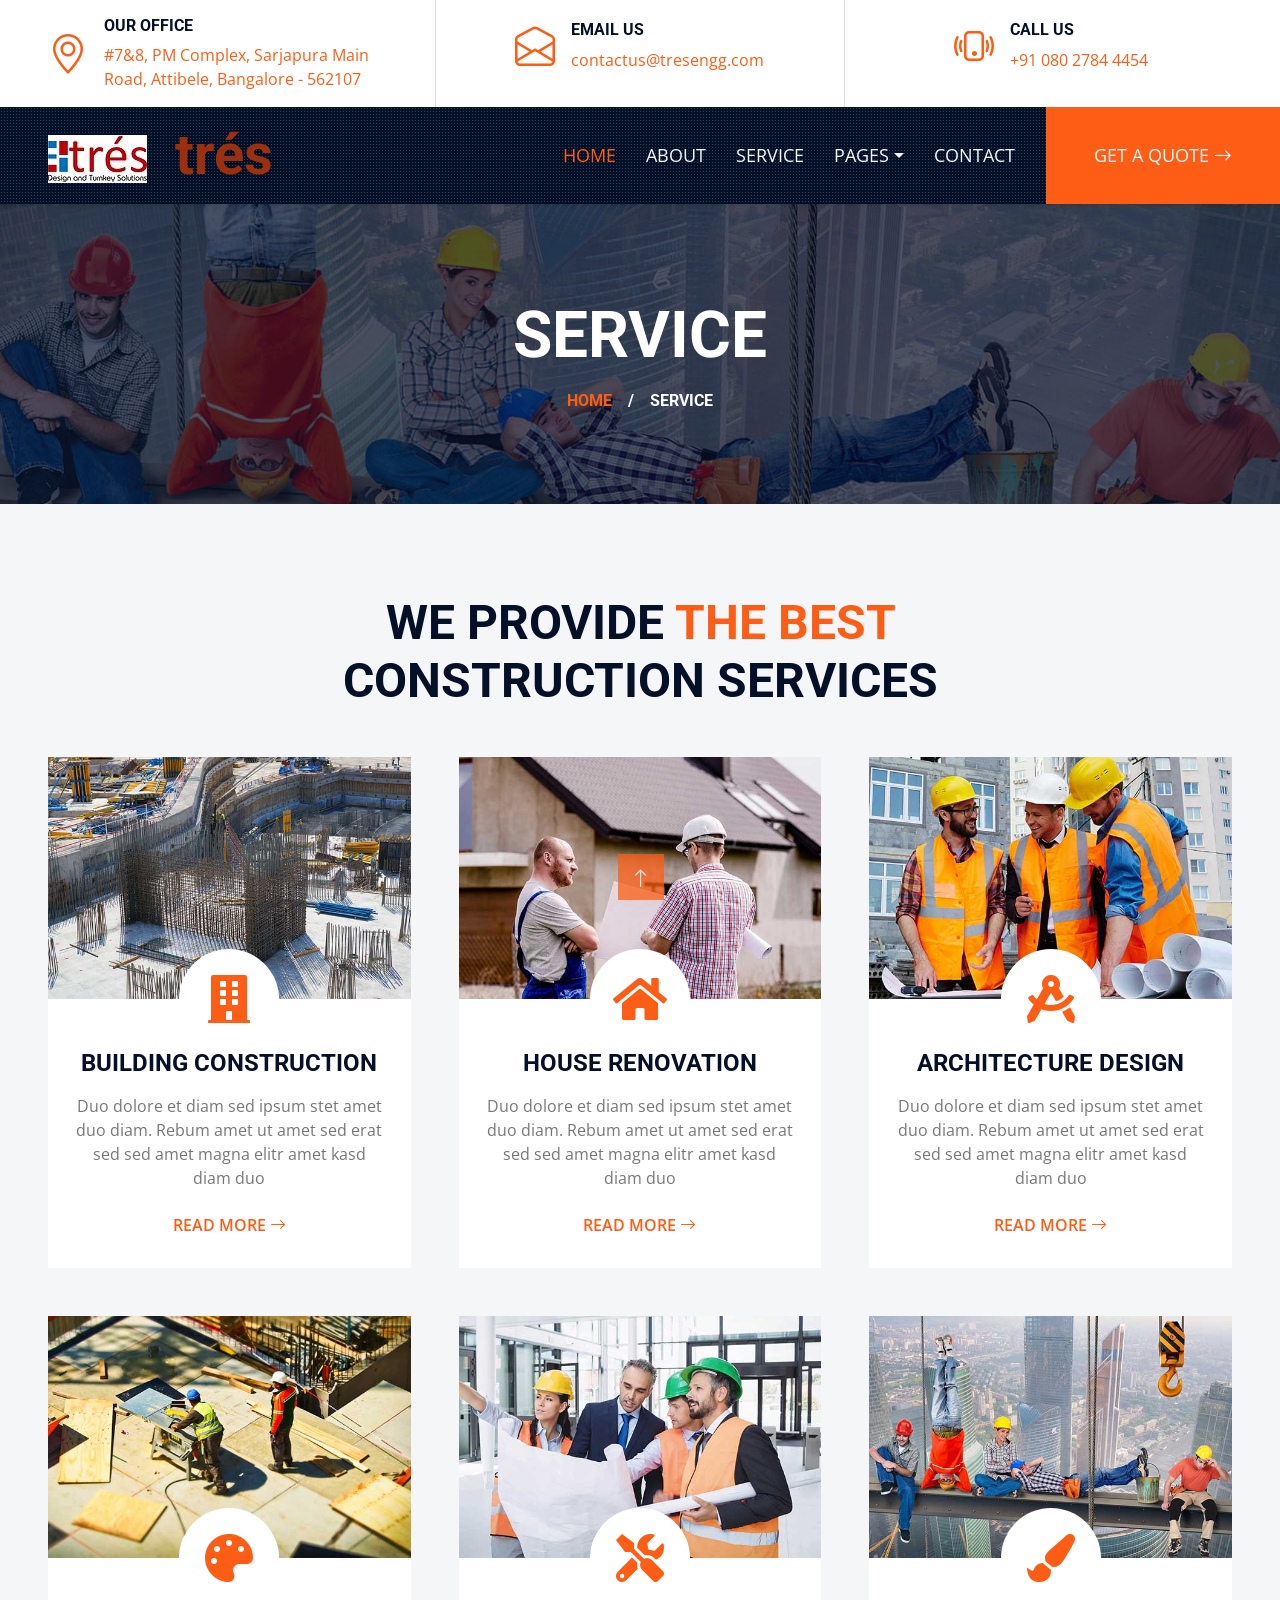
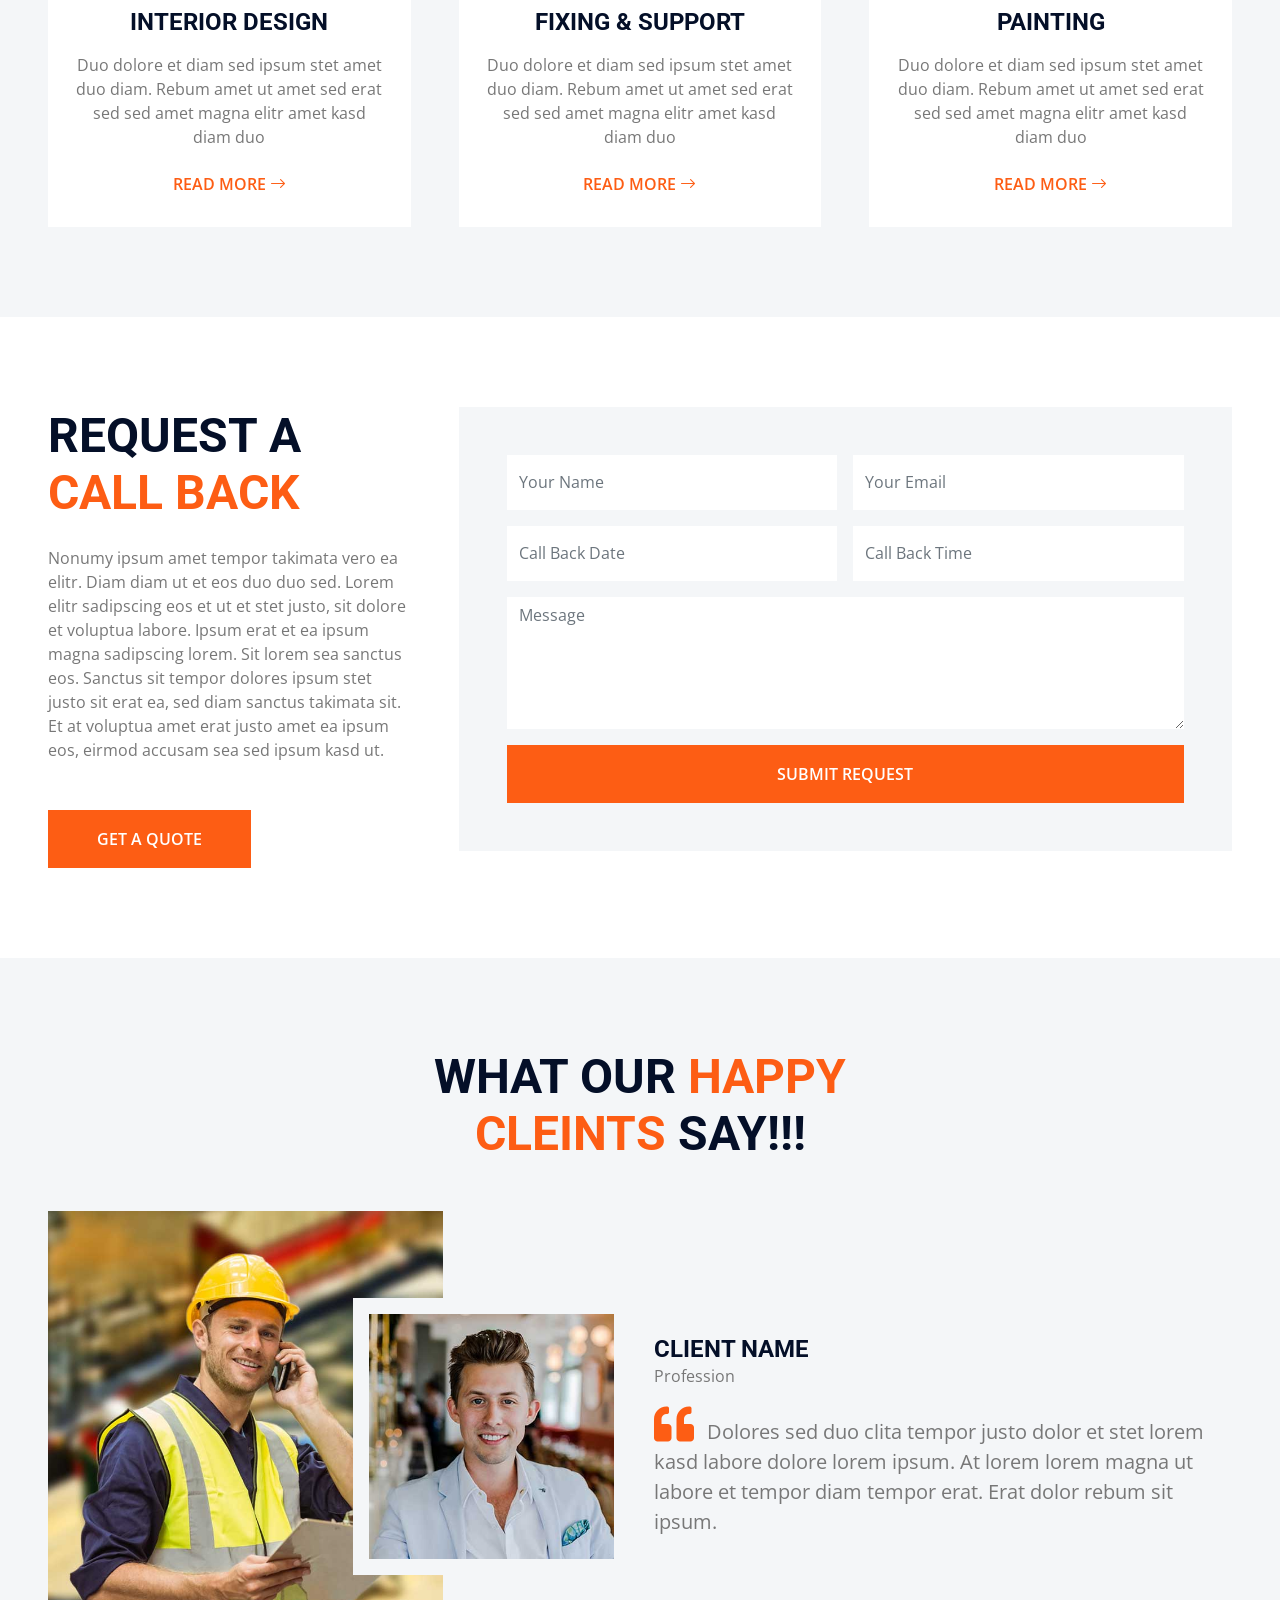
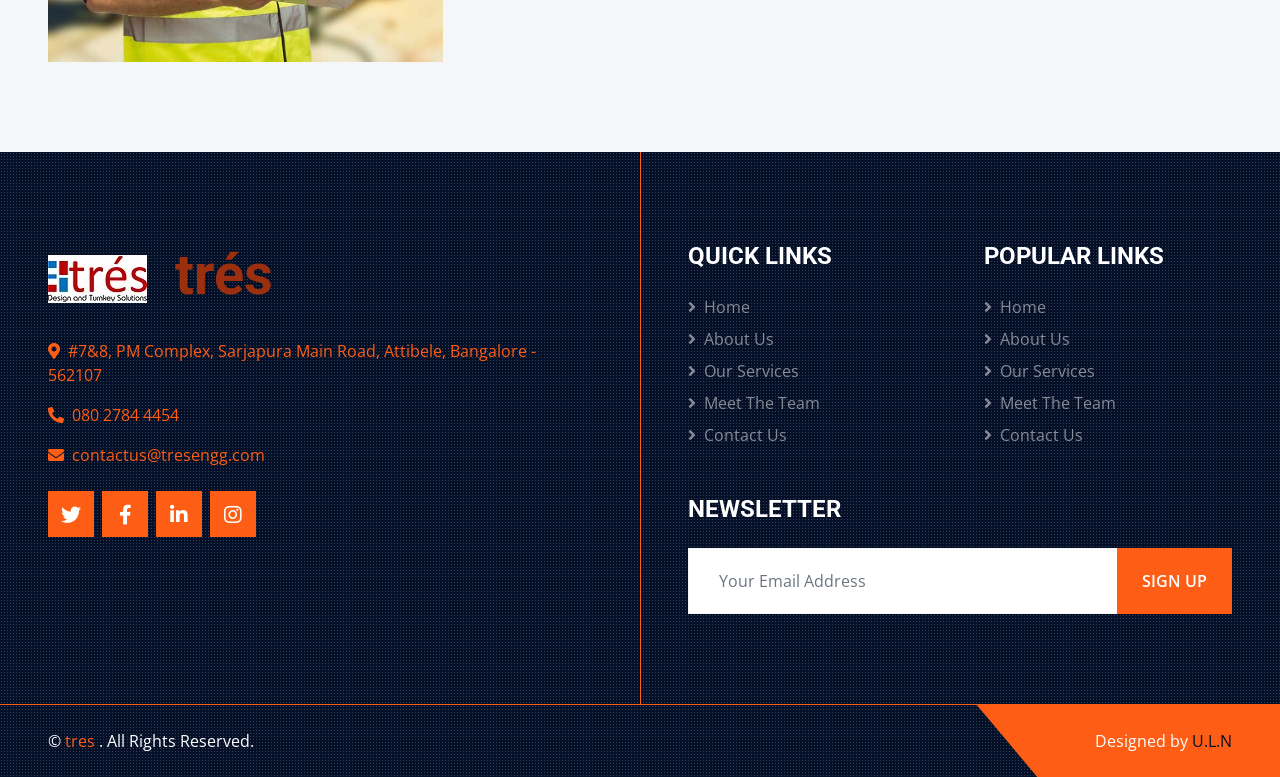
<file: service.html>
<!DOCTYPE html>
<html lang="en">

<head>
    <meta charset="utf-8">
    <title>tres</title>
    <meta content="width=device-width, initial-scale=1.0" name="viewport">
    <meta content="Free HTML Templates" name="keywords">
    <meta content="Free HTML Templates" name="description">

    <!-- Favicon -->
    <link  style="  border-radius: 100%;" href="img/New Logo.jpg" rel="icon">

    <!-- Google Web Fonts -->
    <link rel="preconnect" href="https://fonts.gstatic.com">
    <link href="https://fonts.googleapis.com/css2?family=Open+Sans:wght@400;600&family=Roboto:wght@500;700&display=swap" rel="stylesheet"> 

    <!-- Icon Font Stylesheet -->
    <link href="https://cdnjs.cloudflare.com/ajax/libs/font-awesome/5.15.0/css/all.min.css" rel="stylesheet">
    <link href="https://cdn.jsdelivr.net/npm/bootstrap-icons@1.4.1/font/bootstrap-icons.css" rel="stylesheet">

    <!-- Libraries Stylesheet -->
    <link href="lib/owlcarousel/assets/owl.carousel.min.css" rel="stylesheet">
    <link href="lib/tempusdominus/css/tempusdominus-bootstrap-4.min.css" rel="stylesheet" />
    <link href="lib/lightbox/css/lightbox.min.css" rel="stylesheet">

    <!-- Customized Bootstrap Stylesheet -->
    <link href="css/bootstrap.min.css" rel="stylesheet">

    <!-- Template Stylesheet -->
    <link href="css/style.css" rel="stylesheet">
</head>

<body>
    <!-- Topbar Start -->
    <div class="container-fluid px-5 d-none d-lg-block">
        <div class="row gx-5">
            <div class="col-lg-4 text-center py-3">
                <div class="d-inline-flex align-items-center">
                  <a href="https://www.google.com/maps/dir/12.6722267,77.7615366/tress+engineering/@12.7271017,77.7553109,13z/data=!3m1!4b1!4m9!4m8!1m1!4e1!1m5!1m1!1s0x3bae71119b67ec11:0x79ea504489b648a4!2m2!1d77.7716488!2d12.7820621
				  " target="blank">  <i class="bi bi-geo-alt fs-1 text-primary me-3"></i>
                    <div class="text-start">
                        <h6 class="text-uppercase fw-bold">Our Office</h6>
                        <span>#7&8, PM Complex,

Sarjapura Main Road, Attibele,

Bangalore - 562107</span></a>
                    </div>
                </div>
            </div>
            <div class="col-lg-4 text-center border-start border-end py-3">
                <div class="d-inline-flex align-items-center">
                   <a href="mailto:contactus@tresengg.com"> <i class="bi bi-envelope-open fs-1 text-primary me-3"></i>
                    <div class="text-start">
                        <h6 class="text-uppercase fw-bold">Email Us</h6>
                        <span>contactus@tresengg.com</span></a>
                    </div>
                </div>
            </div>
            <div class="col-lg-4 text-center py-3">
                <div class="d-inline-flex align-items-center">
                   <a href="tel:080 2784 4454"> <i class="bi bi-phone-vibrate fs-1 text-primary me-3"></i>
                    <div class="text-start">
                        <h6 class="text-uppercase fw-bold">Call Us</h6>
                        <span>+91 080 2784 4454</span></a>
                    </div>
                </div>
            </div>
        </div>
    </div>
    <!-- Topbar End -->


    <!-- Navbar Start -->
    <div class="container-fluid sticky-top bg-dark bg-light-radial shadow-sm px-5 pe-lg-0">
        <nav class="navbar navbar-expand-lg bg-dark bg-light-radial navbar-dark py-3 py-lg-0">
            <a href="index.html" class="navbar-brand">
                <h1 class="m-0 display-4 h1text "> <img class="logo" src="img/New Logo.jpg">&nbsp trés</h1>
            </a>
            <button class="navbar-toggler" type="button" data-bs-toggle="collapse" data-bs-target="#navbarCollapse">
                <span class="navbar-toggler-icon"></span>
            </button>
            <div class="collapse navbar-collapse" id="navbarCollapse">
                <div class="navbar-nav ms-auto py-0">
                    <a href="index.html" class="nav-item nav-link active">Home</a>
                    <a href="about.html" class="nav-item nav-link">About</a>
                    <a href="service.html" class="nav-item nav-link">Service</a>
                    <div class="nav-item dropdown">
                        <a href="#" class="nav-link dropdown-toggle" data-bs-toggle="dropdown">Pages</a>
                        <div class="dropdown-menu m-0">
                            <a href="project.html" class="dropdown-item">Our Project</a>
                            <a href="team.html" class="dropdown-item">The Team</a>
                            <a href="testimonial.html" class="dropdown-item">Testimonial</a>
                            <a href="blog.html" class="dropdown-item">Blog Grid</a>
                            <a href="detail.html" class="dropdown-item">Blog Detail</a>
                        </div>
                    </div>
                    <a href="contact.html" class="nav-item nav-link">Contact</a>
                    <a href="" class="nav-item nav-link bg-primary text-white px-5 ms-3 d-none d-lg-block">Get A Quote <i class="bi bi-arrow-right"></i></a>
                </div>
            </div>
        </nav>
    </div>
    <!-- Navbar End -->


    <!-- Page Header Start -->
    <div class="container-fluid page-header">
        <h1 class="display-3 text-uppercase text-white mb-3">Service</h1>
        <div class="d-inline-flex text-white">
            <h6 class="text-uppercase m-0"><a href="">Home</a></h6>
            <h6 class="text-white m-0 px-3">/</h6>
            <h6 class="text-uppercase text-white m-0">Service</h6>
        </div>
    </div>
    <!-- Page Header Start -->


    <!-- Services Start -->
    <div class="container-fluid bg-light py-6 px-5">
        <div class="text-center mx-auto mb-5" style="max-width: 600px;">
            <h1 class="display-5 text-uppercase mb-4">We Provide <span class="text-primary">The Best</span> Construction Services</h1>
        </div>
        <div class="row g-5">
            <div class="col-lg-4 col-md-6">
                <div class="service-item bg-white d-flex flex-column align-items-center text-center">
                    <img class="img-fluid" src="img/service-1.jpg" alt="">
                    <div class="service-icon bg-white">
                        <i class="fa fa-3x fa-building text-primary"></i>
                    </div>
                    <div class="px-4 pb-4">
                        <h4 class="text-uppercase mb-3">Building Construction</h4>
                        <p>Duo dolore et diam sed ipsum stet amet duo diam. Rebum amet ut amet sed erat sed sed amet magna elitr amet kasd diam duo</p>
                        <a class="btn text-primary" href="">Read More <i class="bi bi-arrow-right"></i></a>
                    </div>
                </div>
            </div>
            <div class="col-lg-4 col-md-6">
                <div class="service-item bg-white rounded d-flex flex-column align-items-center text-center">
                    <img class="img-fluid" src="img/service-2.jpg" alt="">
                    <div class="service-icon bg-white">
                        <i class="fa fa-3x fa-home text-primary"></i>
                    </div>
                    <div class="px-4 pb-4">
                        <h4 class="text-uppercase mb-3">House Renovation</h4>
                        <p>Duo dolore et diam sed ipsum stet amet duo diam. Rebum amet ut amet sed erat sed sed amet magna elitr amet kasd diam duo</p>
                        <a class="btn text-primary" href="">Read More <i class="bi bi-arrow-right"></i></a>
                    </div>
                </div>
            </div>
            <div class="col-lg-4 col-md-6">
                <div class="service-item bg-white rounded d-flex flex-column align-items-center text-center">
                    <img class="img-fluid" src="img/service-3.jpg" alt="">
                    <div class="service-icon bg-white">
                        <i class="fa fa-3x fa-drafting-compass text-primary"></i>
                    </div>
                    <div class="px-4 pb-4">
                        <h4 class="text-uppercase mb-3">Architecture Design</h4>
                        <p>Duo dolore et diam sed ipsum stet amet duo diam. Rebum amet ut amet sed erat sed sed amet magna elitr amet kasd diam duo</p>
                        <a class="btn text-primary" href="">Read More <i class="bi bi-arrow-right"></i></a>
                    </div>
                </div>
            </div>
            <div class="col-lg-4 col-md-6">
                <div class="service-item bg-white rounded d-flex flex-column align-items-center text-center">
                    <img class="img-fluid" src="img/service-4.jpg" alt="">
                    <div class="service-icon bg-white">
                        <i class="fa fa-3x fa-palette text-primary"></i>
                    </div>
                    <div class="px-4 pb-4">
                        <h4 class="text-uppercase mb-3">Interior Design</h4>
                        <p>Duo dolore et diam sed ipsum stet amet duo diam. Rebum amet ut amet sed erat sed sed amet magna elitr amet kasd diam duo</p>
                        <a class="btn text-primary" href="">Read More <i class="bi bi-arrow-right"></i></a>
                    </div>
                </div>
            </div>
            <div class="col-lg-4 col-md-6">
                <div class="service-item bg-white rounded d-flex flex-column align-items-center text-center">
                    <img class="img-fluid" src="img/service-5.jpg" alt="">
                    <div class="service-icon bg-white">
                        <i class="fa fa-3x fa-tools text-primary"></i>
                    </div>
                    <div class="px-4 pb-4">
                        <h4 class="text-uppercase mb-3">Fixing & Support</h4>
                        <p>Duo dolore et diam sed ipsum stet amet duo diam. Rebum amet ut amet sed erat sed sed amet magna elitr amet kasd diam duo</p>
                        <a class="btn text-primary" href="">Read More <i class="bi bi-arrow-right"></i></a>
                    </div>
                </div>
            </div>
            <div class="col-lg-4 col-md-6">
                <div class="service-item bg-white rounded d-flex flex-column align-items-center text-center">
                    <img class="img-fluid" src="img/service-6.jpg" alt="">
                    <div class="service-icon bg-white">
                        <i class="fa fa-3x fa-paint-brush text-primary"></i>
                    </div>
                    <div class="px-4 pb-4">
                        <h4 class="text-uppercase mb-3">Painting</h4>
                        <p>Duo dolore et diam sed ipsum stet amet duo diam. Rebum amet ut amet sed erat sed sed amet magna elitr amet kasd diam duo</p>
                        <a class="btn text-primary" href="">Read More <i class="bi bi-arrow-right"></i></a>
                    </div>
                </div>
            </div>
        </div>
    </div>
    <!-- Services End -->


    <!-- Appointment Start -->
    <div class="container-fluid py-6 px-5">
            <div class="row gx-5">
                <div class="col-lg-4 mb-5 mb-lg-0">
                    <div class="mb-4">
                        <h1 class="display-5 text-uppercase mb-4">Request A <span class="text-primary">Call Back</span></h1>
                    </div>
                    <p class="mb-5">Nonumy ipsum amet tempor takimata vero ea elitr. Diam diam ut et eos duo duo sed. Lorem elitr sadipscing eos et ut et stet justo, sit dolore et voluptua labore. Ipsum erat et ea ipsum magna sadipscing lorem. Sit lorem sea sanctus eos. Sanctus sit tempor dolores ipsum stet justo sit erat ea, sed diam sanctus takimata sit. Et at voluptua amet erat justo amet ea ipsum eos, eirmod accusam sea sed ipsum kasd ut.</p>
                    <a class="btn btn-primary py-3 px-5" href="">Get A Quote</a>
                </div>
                <div class="col-lg-8">
                    <div class="bg-light text-center p-5">
                        <form>
                            <div class="row g-3">
                                <div class="col-12 col-sm-6">
                                    <input type="text" class="form-control border-0" placeholder="Your Name" style="height: 55px;">
                                </div>
                                <div class="col-12 col-sm-6">
                                    <input type="email" class="form-control border-0" placeholder="Your Email" style="height: 55px;">
                                </div>
                                <div class="col-12 col-sm-6">
                                    <div class="date" id="date" data-target-input="nearest">
                                        <input type="text"
                                            class="form-control border-0 datetimepicker-input"
                                            placeholder="Call Back Date" data-target="#date" data-toggle="datetimepicker" style="height: 55px;">
                                    </div>
                                </div>
                                <div class="col-12 col-sm-6">
                                    <div class="time" id="time" data-target-input="nearest">
                                        <input type="text"
                                            class="form-control border-0 datetimepicker-input"
                                            placeholder="Call Back Time" data-target="#time" data-toggle="datetimepicker" style="height: 55px;">
                                    </div>
                                </div>
                                <div class="col-12">
                                    <textarea class="form-control border-0" rows="5" placeholder="Message"></textarea>
                                </div>
                                <div class="col-12">
                                    <button class="btn btn-primary w-100 py-3" type="submit">Submit Request</button>
                                </div>
                            </div>
                        </form>
                    </div>
                </div>
            </div>
    </div>
    <!-- Appointment End -->


    <!-- Testimonial Start -->
    <div class="container-fluid bg-light py-6 px-5">
        <div class="text-center mx-auto mb-5" style="max-width: 600px;">
            <h1 class="display-5 text-uppercase mb-4">What Our <span class="text-primary">Happy Cleints</span> Say!!!</h1>
        </div>
        <div class="row gx-0 align-items-center">
            <div class="col-xl-4 col-lg-5 d-none d-lg-block">
                <img class="img-fluid w-100 h-100" src="img/testimonial.jpg">
            </div>
            <div class="col-xl-8 col-lg-7 col-md-12">
                <div class="testimonial bg-light">
                    <div class="owl-carousel testimonial-carousel">
                        <div class="row gx-4 align-items-center">
                            <div class="col-xl-4 col-lg-5 col-md-5">
                                <img class="img-fluid w-100 h-100 bg-light p-lg-3 mb-4 mb-md-0" src="img/testimonial-1.jpg" alt="">
                            </div>
                            <div class="col-xl-8 col-lg-7 col-md-7">
                                <h4 class="text-uppercase mb-0">Client Name</h4>
                                <p>Profession</p>
                                <p class="fs-5 mb-0"><i class="fa fa-2x fa-quote-left text-primary me-2"></i> Dolores sed duo
                                    clita tempor justo dolor et stet lorem kasd labore dolore lorem ipsum. At lorem
                                    lorem magna ut labore et tempor diam tempor erat. Erat dolor rebum sit
                                    ipsum.</p>
                            </div>
                        </div>
                        <div class="row gx-4 align-items-center">
                            <div class="col-xl-4 col-lg-5 col-md-5">
                                <img class="img-fluid w-100 h-100 bg-light p-lg-3 mb-4 mb-md-0" src="img/testimonial-2.jpg" alt="">
                            </div>
                            <div class="col-xl-8 col-lg-7 col-md-7">
                                <h4 class="text-uppercase mb-0">Client Name</h4>
                                <p>Profession</p>
                                <p class="fs-5 mb-0"><i class="fa fa-2x fa-quote-left text-primary me-2"></i> Dolores sed duo
                                    clita tempor justo dolor et stet lorem kasd labore dolore lorem ipsum. At lorem
                                    lorem magna ut labore et tempor diam tempor erat. Erat dolor rebum sit
                                    ipsum.</p>
                            </div>
                        </div>
                    </div>
                </div>
            </div>
        </div>
    </div>
    <!-- Testimonial End -->


    <!-- Footer Start -->
    <div class="footer container-fluid position-relative bg-dark bg-light-radial text-white-50 py-6 px-5">
        <div class="row g-5">
            <div class="col-lg-6 pe-lg-5">
                <a href="index.html" class="navbar-brand">
                    <h1 class="m-0 display-4 h1text "> <img class="logo" src="img/New Logo.jpg">&nbsp trés</h1>
                </a>
               
               <a href="https://www.google.com/maps/dir/12.6722267,77.7615366/tress+engineering/@12.7271017,77.7553109,13z/data=!3m1!4b1!4m9!4m8!1m1!4e1!1m5!1m1!1s0x3bae71119b67ec11:0x79ea504489b648a4!2m2!1d77.7716488!2d12.7820621" target="blank"> <p><i class="fa fa-map-marker-alt me-2"></i>#7&8, PM Complex,

Sarjapura Main Road, Attibele,

Bangalore - 562107

</p></a>
             <a href="tel:080 2784 4454">   <p><i class="fa fa-phone-alt me-2"></i>080 2784 4454</p></a>
               <a href="mailto:contactus@tresengg.com"> <p><i class="fa fa-envelope me-2"></i>contactus@tresengg.com</p></a>
                <div class="d-flex justify-content-start mt-4">
                    <a class="btn btn-lg btn-primary btn-lg-square rounded-0 me-2" href="#"><i class="fab fa-twitter"></i></a>
                    <a class="btn btn-lg btn-primary btn-lg-square rounded-0 me-2" href="#"><i class="fab fa-facebook-f"></i></a>
                    <a class="btn btn-lg btn-primary btn-lg-square rounded-0 me-2" href="#"><i class="fab fa-linkedin-in"></i></a>
                    <a class="btn btn-lg btn-primary btn-lg-square rounded-0" href="#"><i class="fab fa-instagram"></i></a>
                </div>
            </div>
            <div class="col-lg-6 ps-lg-5">
                <div class="row g-5">
                    <div class="col-sm-6">
                        <h4 class="text-white text-uppercase mb-4">Quick Links</h4>
                        <div class="d-flex flex-column justify-content-start">
                            <a class="text-white-50 mb-2" href="#"><i class="fa fa-angle-right me-2"></i>Home</a>
                            <a class="text-white-50 mb-2" href="#"><i class="fa fa-angle-right me-2"></i>About Us</a>
                            <a class="text-white-50 mb-2" href="#"><i class="fa fa-angle-right me-2"></i>Our Services</a>
                            <a class="text-white-50 mb-2" href="#"><i class="fa fa-angle-right me-2"></i>Meet The Team</a>
                            <a class="text-white-50" href="#"><i class="fa fa-angle-right me-2"></i>Contact Us</a>
                        </div>
                    </div>
                    <div class="col-sm-6">
                        <h4 class="text-white text-uppercase mb-4">Popular Links</h4>
                        <div class="d-flex flex-column justify-content-start">
                            <a class="text-white-50 mb-2" href="#"><i class="fa fa-angle-right me-2"></i>Home</a>
                            <a class="text-white-50 mb-2" href="#"><i class="fa fa-angle-right me-2"></i>About Us</a>
                            <a class="text-white-50 mb-2" href="#"><i class="fa fa-angle-right me-2"></i>Our Services</a>
                            <a class="text-white-50 mb-2" href="#"><i class="fa fa-angle-right me-2"></i>Meet The Team</a>
                            <a class="text-white-50" href="#"><i class="fa fa-angle-right me-2"></i>Contact Us</a>
                        </div>
                    </div>
                    <div class="col-sm-12">
                        <h4 class="text-white text-uppercase mb-4">Newsletter</h4>
                        <div class="w-100">
                            <div class="input-group">
                                <input type="text" class="form-control border-light" style="padding: 20px 30px;" placeholder="Your Email Address"><button class="btn btn-primary px-4">Sign Up</button>
                            </div>
                        </div>
                    </div>
                </div>
            </div>
        </div>
    </div>
    <div class="container-fluid bg-dark bg-light-radial text-white border-top border-primary px-0">
        <div class="d-flex flex-column flex-md-row justify-content-between">
            <div class="py-4 px-5 text-center text-md-start">
                <p class="mb-0">&copy; <a class="text-primary" href="#">tres </a>. All Rights Reserved.</p>
            </div>
            <div class="py-4 px-5 bg-primary footer-shape position-relative text-center text-md-end">
                <p class="mb-0">Designed by <a class="text-dark" href="#">U.L.N</a></p>
            </div>
        </div>
    </div>
    <!-- Footer End -->


    <!-- Back to Top -->
    <a href="#" class="btn btn-lg btn-primary btn-lg-square back-to-top"><i class="bi bi-arrow-up"></i></a>


    <!-- JavaScript Libraries -->
    <script src="https://code.jquery.com/jquery-3.4.1.min.js"></script>
    <script src="https://cdn.jsdelivr.net/npm/bootstrap@5.0.0/dist/js/bootstrap.bundle.min.js"></script>
    <script src="lib/easing/easing.min.js"></script>
    <script src="lib/waypoints/waypoints.min.js"></script>
    <script src="lib/owlcarousel/owl.carousel.min.js"></script>
    <script src="lib/tempusdominus/js/moment.min.js"></script>
    <script src="lib/tempusdominus/js/moment-timezone.min.js"></script>
    <script src="lib/tempusdominus/js/tempusdominus-bootstrap-4.min.js"></script>
    <script src="lib/isotope/isotope.pkgd.min.js"></script>
    <script src="lib/lightbox/js/lightbox.min.js"></script>

    <!-- Template Javascript -->
    <script src="js/main.js"></script>
</body>

</html>
</file>
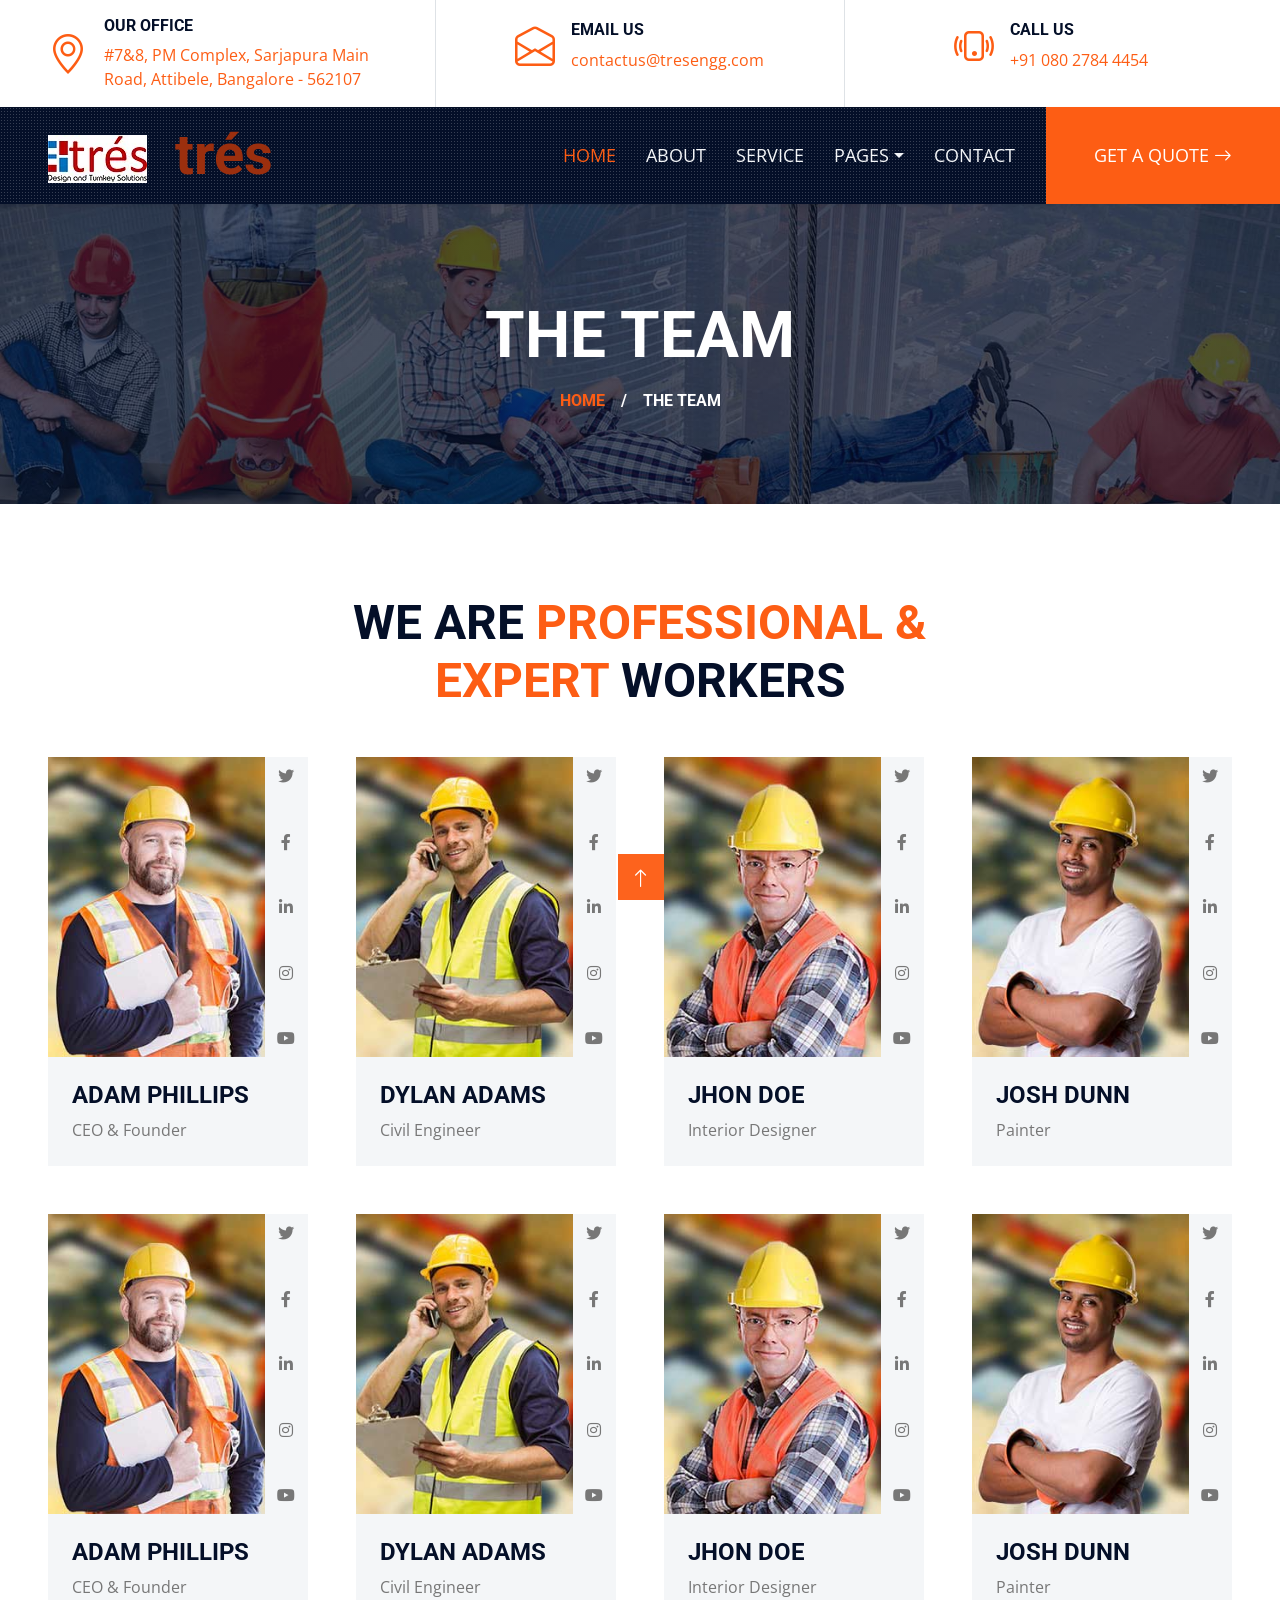
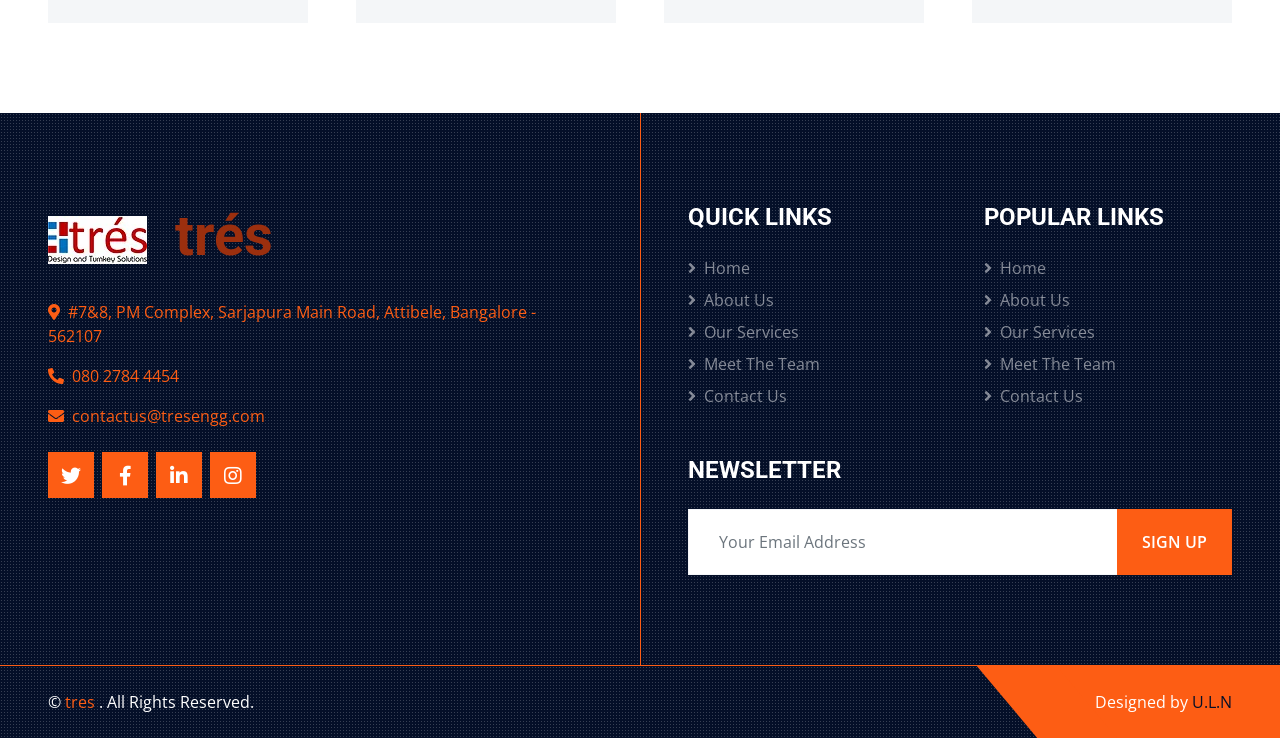
<file: team.html>
<!DOCTYPE html>
<html lang="en">

<head>
    <meta charset="utf-8">
    <title>tres</title>
    <meta content="width=device-width, initial-scale=1.0" name="viewport">
    <meta content="Free HTML Templates" name="keywords">
    <meta content="Free HTML Templates" name="description">

    <!-- Favicon -->
    <link  style="  border-radius: 100%;" href="img/New Logo.jpg" rel="icon">

    <!-- Google Web Fonts -->
    <link rel="preconnect" href="https://fonts.gstatic.com">
    <link href="https://fonts.googleapis.com/css2?family=Open+Sans:wght@400;600&family=Roboto:wght@500;700&display=swap" rel="stylesheet"> 

    <!-- Icon Font Stylesheet -->
    <link href="https://cdnjs.cloudflare.com/ajax/libs/font-awesome/5.15.0/css/all.min.css" rel="stylesheet">
    <link href="https://cdn.jsdelivr.net/npm/bootstrap-icons@1.4.1/font/bootstrap-icons.css" rel="stylesheet">

    <!-- Libraries Stylesheet -->
    <link href="lib/owlcarousel/assets/owl.carousel.min.css" rel="stylesheet">
    <link href="lib/tempusdominus/css/tempusdominus-bootstrap-4.min.css" rel="stylesheet" />
    <link href="lib/lightbox/css/lightbox.min.css" rel="stylesheet">

    <!-- Customized Bootstrap Stylesheet -->
    <link href="css/bootstrap.min.css" rel="stylesheet">

    <!-- Template Stylesheet -->
    <link href="css/style.css" rel="stylesheet">
</head>

<body>
    <!-- Topbar Start -->
    <div class="container-fluid px-5 d-none d-lg-block">
        <div class="row gx-5">
            <div class="col-lg-4 text-center py-3">
                <div class="d-inline-flex align-items-center">
                  <a href="https://www.google.com/maps/dir/12.6722267,77.7615366/tress+engineering/@12.7271017,77.7553109,13z/data=!3m1!4b1!4m9!4m8!1m1!4e1!1m5!1m1!1s0x3bae71119b67ec11:0x79ea504489b648a4!2m2!1d77.7716488!2d12.7820621
				  " target="blank">  <i class="bi bi-geo-alt fs-1 text-primary me-3"></i>
                    <div class="text-start">
                        <h6 class="text-uppercase fw-bold">Our Office</h6>
                        <span>#7&8, PM Complex,

Sarjapura Main Road, Attibele,

Bangalore - 562107</span></a>
                    </div>
                </div>
            </div>
            <div class="col-lg-4 text-center border-start border-end py-3">
                <div class="d-inline-flex align-items-center">
                   <a href="mailto:contactus@tresengg.com"> <i class="bi bi-envelope-open fs-1 text-primary me-3"></i>
                    <div class="text-start">
                        <h6 class="text-uppercase fw-bold">Email Us</h6>
                        <span>contactus@tresengg.com</span></a>
                    </div>
                </div>
            </div>
            <div class="col-lg-4 text-center py-3">
                <div class="d-inline-flex align-items-center">
                   <a href="tel:080 2784 4454"> <i class="bi bi-phone-vibrate fs-1 text-primary me-3"></i>
                    <div class="text-start">
                        <h6 class="text-uppercase fw-bold">Call Us</h6>
                        <span>+91 080 2784 4454</span></a>
                    </div>
                </div>
            </div>
        </div>
    </div>
    <!-- Topbar End -->


    <!-- Navbar Start -->
    <div class="container-fluid sticky-top bg-dark bg-light-radial shadow-sm px-5 pe-lg-0">
        <nav class="navbar navbar-expand-lg bg-dark bg-light-radial navbar-dark py-3 py-lg-0">
            <a href="index.html" class="navbar-brand">
                <h1 class="m-0 display-4 h1text "> <img class="logo" src="img/New Logo.jpg">&nbsp trés</h1>
            </a>
            <button class="navbar-toggler" type="button" data-bs-toggle="collapse" data-bs-target="#navbarCollapse">
                <span class="navbar-toggler-icon"></span>
            </button>
            <div class="collapse navbar-collapse" id="navbarCollapse">
                <div class="navbar-nav ms-auto py-0">
                    <a href="index.html" class="nav-item nav-link active">Home</a>
                    <a href="about.html" class="nav-item nav-link">About</a>
                    <a href="service.html" class="nav-item nav-link">Service</a>
                    <div class="nav-item dropdown">
                        <a href="#" class="nav-link dropdown-toggle" data-bs-toggle="dropdown">Pages</a>
                        <div class="dropdown-menu m-0">
                            <a href="project.html" class="dropdown-item">Our Project</a>
                            <a href="team.html" class="dropdown-item">The Team</a>
                            <a href="testimonial.html" class="dropdown-item">Testimonial</a>
                            <a href="blog.html" class="dropdown-item">Blog Grid</a>
                            <a href="detail.html" class="dropdown-item">Blog Detail</a>
                        </div>
                    </div>
                    <a href="contact.html" class="nav-item nav-link">Contact</a>
                    <a href="" class="nav-item nav-link bg-primary text-white px-5 ms-3 d-none d-lg-block">Get A Quote <i class="bi bi-arrow-right"></i></a>
                </div>
            </div>
        </nav>
    </div>
    <!-- Navbar End -->


    <!-- Page Header Start -->
    <div class="container-fluid page-header">
        <h1 class="display-3 text-uppercase text-white mb-3">The Team</h1>
        <div class="d-inline-flex text-white">
            <h6 class="text-uppercase m-0"><a href="">Home</a></h6>
            <h6 class="text-white m-0 px-3">/</h6>
            <h6 class="text-uppercase text-white m-0">The Team</h6>
        </div>
    </div>
    <!-- Page Header Start -->


    <!-- Team Start -->
    <div class="container-fluid py-6 px-5">
        <div class="text-center mx-auto mb-5" style="max-width: 600px;">
            <h1 class="display-5 text-uppercase mb-4">We Are <span class="text-primary">Professional & Expert</span> Workers</h1>
        </div>
        <div class="row g-5">
            <div class="col-xl-3 col-lg-4 col-md-6">
                <div class="row g-0">
                    <div class="col-10" style="min-height: 300px;">
                        <div class="position-relative h-100">
                            <img class="position-absolute w-100 h-100" src="img/team-1.jpg" style="object-fit: cover;">
                        </div>
                    </div>
                    <div class="col-2">
                        <div class="h-100 d-flex flex-column align-items-center justify-content-between bg-light">
                            <a class="btn" href="#"><i class="fab fa-twitter"></i></a>
                            <a class="btn" href="#"><i class="fab fa-facebook-f"></i></a>
                            <a class="btn" href="#"><i class="fab fa-linkedin-in"></i></a>
                            <a class="btn" href="#"><i class="fab fa-instagram"></i></a>
                            <a class="btn" href="#"><i class="fab fa-youtube"></i></a>
                        </div>
                    </div>
                    <div class="col-12">
                        <div class="bg-light p-4">
                            <h4 class="text-uppercase">Adam Phillips</h4>
                            <span>CEO & Founder</span>
                        </div>
                    </div>
                </div>
            </div>
            <div class="col-xl-3 col-lg-4 col-md-6">
                <div class="row g-0">
                    <div class="col-10" style="min-height: 300px;">
                        <div class="position-relative h-100">
                            <img class="position-absolute w-100 h-100" src="img/team-2.jpg" style="object-fit: cover;">
                        </div>
                    </div>
                    <div class="col-2">
                        <div class="h-100 d-flex flex-column align-items-center justify-content-between bg-light">
                            <a class="btn" href="#"><i class="fab fa-twitter"></i></a>
                            <a class="btn" href="#"><i class="fab fa-facebook-f"></i></a>
                            <a class="btn" href="#"><i class="fab fa-linkedin-in"></i></a>
                            <a class="btn" href="#"><i class="fab fa-instagram"></i></a>
                            <a class="btn" href="#"><i class="fab fa-youtube"></i></a>
                        </div>
                    </div>
                    <div class="col-12">
                        <div class="bg-light p-4">
                            <h4 class="text-uppercase">Dylan Adams</h4>
                            <span>Civil Engineer</span>
                        </div>
                    </div>
                </div>
            </div>
            <div class="col-xl-3 col-lg-4 col-md-6">
                <div class="row g-0">
                    <div class="col-10" style="min-height: 300px;">
                        <div class="position-relative h-100">
                            <img class="position-absolute w-100 h-100" src="img/team-3.jpg" style="object-fit: cover;">
                        </div>
                    </div>
                    <div class="col-2">
                        <div class="h-100 d-flex flex-column align-items-center justify-content-between bg-light">
                            <a class="btn" href="#"><i class="fab fa-twitter"></i></a>
                            <a class="btn" href="#"><i class="fab fa-facebook-f"></i></a>
                            <a class="btn" href="#"><i class="fab fa-linkedin-in"></i></a>
                            <a class="btn" href="#"><i class="fab fa-instagram"></i></a>
                            <a class="btn" href="#"><i class="fab fa-youtube"></i></a>
                        </div>
                    </div>
                    <div class="col-12">
                        <div class="bg-light p-4">
                            <h4 class="text-uppercase">Jhon Doe</h4>
                            <span>Interior Designer</span>
                        </div>
                    </div>
                </div>
            </div>
            <div class="col-xl-3 col-lg-4 col-md-6">
                <div class="row g-0">
                    <div class="col-10" style="min-height: 300px;">
                        <div class="position-relative h-100">
                            <img class="position-absolute w-100 h-100" src="img/team-4.jpg" style="object-fit: cover;">
                        </div>
                    </div>
                    <div class="col-2">
                        <div class="h-100 d-flex flex-column align-items-center justify-content-between bg-light">
                            <a class="btn" href="#"><i class="fab fa-twitter"></i></a>
                            <a class="btn" href="#"><i class="fab fa-facebook-f"></i></a>
                            <a class="btn" href="#"><i class="fab fa-linkedin-in"></i></a>
                            <a class="btn" href="#"><i class="fab fa-instagram"></i></a>
                            <a class="btn" href="#"><i class="fab fa-youtube"></i></a>
                        </div>
                    </div>
                    <div class="col-12">
                        <div class="bg-light p-4">
                            <h4 class="text-uppercase">Josh Dunn</h4>
                            <span>Painter</span>
                        </div>
                    </div>
                </div>
            </div>
            <div class="col-xl-3 col-lg-4 col-md-6">
                <div class="row g-0">
                    <div class="col-10" style="min-height: 300px;">
                        <div class="position-relative h-100">
                            <img class="position-absolute w-100 h-100" src="img/team-1.jpg" style="object-fit: cover;">
                        </div>
                    </div>
                    <div class="col-2">
                        <div class="h-100 d-flex flex-column align-items-center justify-content-between bg-light">
                            <a class="btn" href="#"><i class="fab fa-twitter"></i></a>
                            <a class="btn" href="#"><i class="fab fa-facebook-f"></i></a>
                            <a class="btn" href="#"><i class="fab fa-linkedin-in"></i></a>
                            <a class="btn" href="#"><i class="fab fa-instagram"></i></a>
                            <a class="btn" href="#"><i class="fab fa-youtube"></i></a>
                        </div>
                    </div>
                    <div class="col-12">
                        <div class="bg-light p-4">
                            <h4 class="text-uppercase">Adam Phillips</h4>
                            <span>CEO & Founder</span>
                        </div>
                    </div>
                </div>
            </div>
            <div class="col-xl-3 col-lg-4 col-md-6">
                <div class="row g-0">
                    <div class="col-10" style="min-height: 300px;">
                        <div class="position-relative h-100">
                            <img class="position-absolute w-100 h-100" src="img/team-2.jpg" style="object-fit: cover;">
                        </div>
                    </div>
                    <div class="col-2">
                        <div class="h-100 d-flex flex-column align-items-center justify-content-between bg-light">
                            <a class="btn" href="#"><i class="fab fa-twitter"></i></a>
                            <a class="btn" href="#"><i class="fab fa-facebook-f"></i></a>
                            <a class="btn" href="#"><i class="fab fa-linkedin-in"></i></a>
                            <a class="btn" href="#"><i class="fab fa-instagram"></i></a>
                            <a class="btn" href="#"><i class="fab fa-youtube"></i></a>
                        </div>
                    </div>
                    <div class="col-12">
                        <div class="bg-light p-4">
                            <h4 class="text-uppercase">Dylan Adams</h4>
                            <span>Civil Engineer</span>
                        </div>
                    </div>
                </div>
            </div>
            <div class="col-xl-3 col-lg-4 col-md-6">
                <div class="row g-0">
                    <div class="col-10" style="min-height: 300px;">
                        <div class="position-relative h-100">
                            <img class="position-absolute w-100 h-100" src="img/team-3.jpg" style="object-fit: cover;">
                        </div>
                    </div>
                    <div class="col-2">
                        <div class="h-100 d-flex flex-column align-items-center justify-content-between bg-light">
                            <a class="btn" href="#"><i class="fab fa-twitter"></i></a>
                            <a class="btn" href="#"><i class="fab fa-facebook-f"></i></a>
                            <a class="btn" href="#"><i class="fab fa-linkedin-in"></i></a>
                            <a class="btn" href="#"><i class="fab fa-instagram"></i></a>
                            <a class="btn" href="#"><i class="fab fa-youtube"></i></a>
                        </div>
                    </div>
                    <div class="col-12">
                        <div class="bg-light p-4">
                            <h4 class="text-uppercase">Jhon Doe</h4>
                            <span>Interior Designer</span>
                        </div>
                    </div>
                </div>
            </div>
            <div class="col-xl-3 col-lg-4 col-md-6">
                <div class="row g-0">
                    <div class="col-10" style="min-height: 300px;">
                        <div class="position-relative h-100">
                            <img class="position-absolute w-100 h-100" src="img/team-4.jpg" style="object-fit: cover;">
                        </div>
                    </div>
                    <div class="col-2">
                        <div class="h-100 d-flex flex-column align-items-center justify-content-between bg-light">
                            <a class="btn" href="#"><i class="fab fa-twitter"></i></a>
                            <a class="btn" href="#"><i class="fab fa-facebook-f"></i></a>
                            <a class="btn" href="#"><i class="fab fa-linkedin-in"></i></a>
                            <a class="btn" href="#"><i class="fab fa-instagram"></i></a>
                            <a class="btn" href="#"><i class="fab fa-youtube"></i></a>
                        </div>
                    </div>
                    <div class="col-12">
                        <div class="bg-light p-4">
                            <h4 class="text-uppercase">Josh Dunn</h4>
                            <span>Painter</span>
                        </div>
                    </div>
                </div>
            </div>
        </div>
    </div>
    <!-- Team End -->
    

  <!-- Footer Start -->
    <div class="footer container-fluid position-relative bg-dark bg-light-radial text-white-50 py-6 px-5">
        <div class="row g-5">
            <div class="col-lg-6 pe-lg-5">
                <a href="index.html" class="navbar-brand">
                    <h1 class="m-0 display-4 h1text "> <img class="logo" src="img/New Logo.jpg">&nbsp trés</h1>
                </a>
               
               <a href="https://www.google.com/maps/dir/12.6722267,77.7615366/tress+engineering/@12.7271017,77.7553109,13z/data=!3m1!4b1!4m9!4m8!1m1!4e1!1m5!1m1!1s0x3bae71119b67ec11:0x79ea504489b648a4!2m2!1d77.7716488!2d12.7820621" target="blank"> <p><i class="fa fa-map-marker-alt me-2"></i>#7&8, PM Complex,

Sarjapura Main Road, Attibele,

Bangalore - 562107

</p></a>
             <a href="tel:080 2784 4454">   <p><i class="fa fa-phone-alt me-2"></i>080 2784 4454</p></a>
               <a href="mailto:contactus@tresengg.com"> <p><i class="fa fa-envelope me-2"></i>contactus@tresengg.com</p></a>
                <div class="d-flex justify-content-start mt-4">
                    <a class="btn btn-lg btn-primary btn-lg-square rounded-0 me-2" href="#"><i class="fab fa-twitter"></i></a>
                    <a class="btn btn-lg btn-primary btn-lg-square rounded-0 me-2" href="#"><i class="fab fa-facebook-f"></i></a>
                    <a class="btn btn-lg btn-primary btn-lg-square rounded-0 me-2" href="#"><i class="fab fa-linkedin-in"></i></a>
                    <a class="btn btn-lg btn-primary btn-lg-square rounded-0" href="#"><i class="fab fa-instagram"></i></a>
                </div>
            </div>
            <div class="col-lg-6 ps-lg-5">
                <div class="row g-5">
                    <div class="col-sm-6">
                        <h4 class="text-white text-uppercase mb-4">Quick Links</h4>
                        <div class="d-flex flex-column justify-content-start">
                            <a class="text-white-50 mb-2" href="#"><i class="fa fa-angle-right me-2"></i>Home</a>
                            <a class="text-white-50 mb-2" href="#"><i class="fa fa-angle-right me-2"></i>About Us</a>
                            <a class="text-white-50 mb-2" href="#"><i class="fa fa-angle-right me-2"></i>Our Services</a>
                            <a class="text-white-50 mb-2" href="#"><i class="fa fa-angle-right me-2"></i>Meet The Team</a>
                            <a class="text-white-50" href="#"><i class="fa fa-angle-right me-2"></i>Contact Us</a>
                        </div>
                    </div>
                    <div class="col-sm-6">
                        <h4 class="text-white text-uppercase mb-4">Popular Links</h4>
                        <div class="d-flex flex-column justify-content-start">
                            <a class="text-white-50 mb-2" href="#"><i class="fa fa-angle-right me-2"></i>Home</a>
                            <a class="text-white-50 mb-2" href="#"><i class="fa fa-angle-right me-2"></i>About Us</a>
                            <a class="text-white-50 mb-2" href="#"><i class="fa fa-angle-right me-2"></i>Our Services</a>
                            <a class="text-white-50 mb-2" href="#"><i class="fa fa-angle-right me-2"></i>Meet The Team</a>
                            <a class="text-white-50" href="#"><i class="fa fa-angle-right me-2"></i>Contact Us</a>
                        </div>
                    </div>
                    <div class="col-sm-12">
                        <h4 class="text-white text-uppercase mb-4">Newsletter</h4>
                        <div class="w-100">
                            <div class="input-group">
                                <input type="text" class="form-control border-light" style="padding: 20px 30px;" placeholder="Your Email Address"><button class="btn btn-primary px-4">Sign Up</button>
                            </div>
                        </div>
                    </div>
                </div>
            </div>
        </div>
    </div>
    <div class="container-fluid bg-dark bg-light-radial text-white border-top border-primary px-0">
        <div class="d-flex flex-column flex-md-row justify-content-between">
            <div class="py-4 px-5 text-center text-md-start">
                <p class="mb-0">&copy; <a class="text-primary" href="#">tres </a>. All Rights Reserved.</p>
            </div>
            <div class="py-4 px-5 bg-primary footer-shape position-relative text-center text-md-end">
                <p class="mb-0">Designed by <a class="text-dark" href="#">U.L.N</a></p>
            </div>
        </div>
    </div>
    <!-- Footer End -->


    <!-- Back to Top -->
    <a href="#" class="btn btn-lg btn-primary btn-lg-square back-to-top"><i class="bi bi-arrow-up"></i></a>


    <!-- JavaScript Libraries -->
    <script src="https://code.jquery.com/jquery-3.4.1.min.js"></script>
    <script src="https://cdn.jsdelivr.net/npm/bootstrap@5.0.0/dist/js/bootstrap.bundle.min.js"></script>
    <script src="lib/easing/easing.min.js"></script>
    <script src="lib/waypoints/waypoints.min.js"></script>
    <script src="lib/owlcarousel/owl.carousel.min.js"></script>
    <script src="lib/tempusdominus/js/moment.min.js"></script>
    <script src="lib/tempusdominus/js/moment-timezone.min.js"></script>
    <script src="lib/tempusdominus/js/tempusdominus-bootstrap-4.min.js"></script>
    <script src="lib/isotope/isotope.pkgd.min.js"></script>
    <script src="lib/lightbox/js/lightbox.min.js"></script>

    <!-- Template Javascript -->
    <script src="js/main.js"></script>
</body>

</html>
</file>
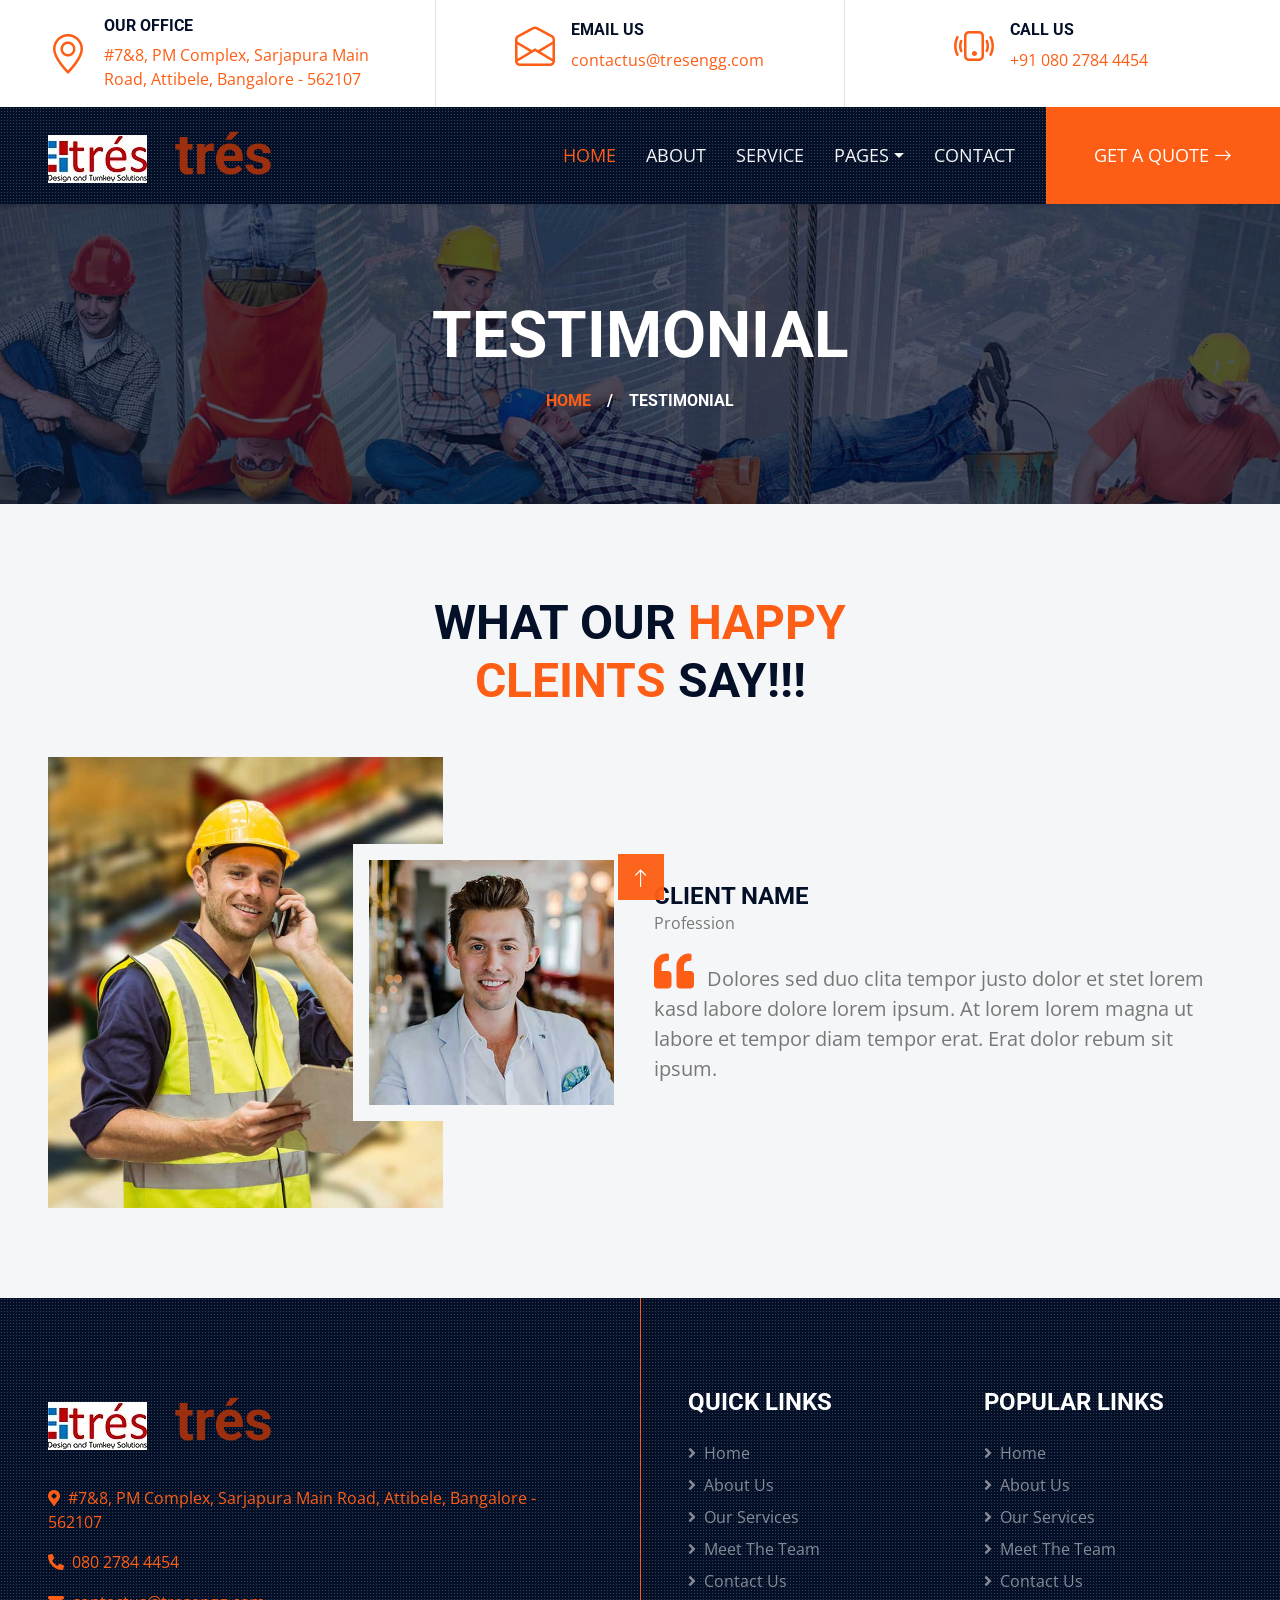
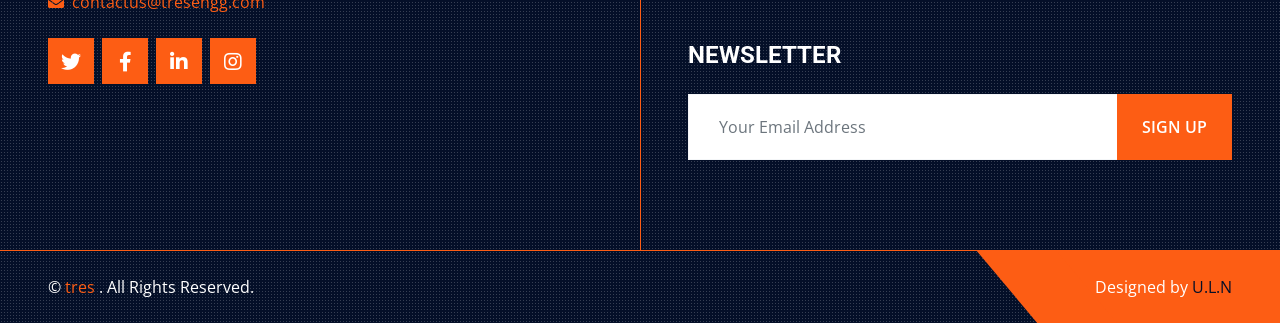
<file: testimonial.html>
<!DOCTYPE html>
<html lang="en">

<head>
    <meta charset="utf-8">
    <title>tres</title>
    <meta content="width=device-width, initial-scale=1.0" name="viewport">
    <meta content="Free HTML Templates" name="keywords">
    <meta content="Free HTML Templates" name="description">

    <!-- Favicon -->
    <link  style="  border-radius: 100%;" href="img/New Logo.jpg" rel="icon">

    <!-- Google Web Fonts -->
    <link rel="preconnect" href="https://fonts.gstatic.com">
    <link href="https://fonts.googleapis.com/css2?family=Open+Sans:wght@400;600&family=Roboto:wght@500;700&display=swap" rel="stylesheet"> 

    <!-- Icon Font Stylesheet -->
    <link href="https://cdnjs.cloudflare.com/ajax/libs/font-awesome/5.15.0/css/all.min.css" rel="stylesheet">
    <link href="https://cdn.jsdelivr.net/npm/bootstrap-icons@1.4.1/font/bootstrap-icons.css" rel="stylesheet">

    <!-- Libraries Stylesheet -->
    <link href="lib/owlcarousel/assets/owl.carousel.min.css" rel="stylesheet">
    <link href="lib/tempusdominus/css/tempusdominus-bootstrap-4.min.css" rel="stylesheet" />
    <link href="lib/lightbox/css/lightbox.min.css" rel="stylesheet">

    <!-- Customized Bootstrap Stylesheet -->
    <link href="css/bootstrap.min.css" rel="stylesheet">

    <!-- Template Stylesheet -->
    <link href="css/style.css" rel="stylesheet">
</head>

<body>
    <!-- Topbar Start -->
    <div class="container-fluid px-5 d-none d-lg-block">
        <div class="row gx-5">
            <div class="col-lg-4 text-center py-3">
                <div class="d-inline-flex align-items-center">
                  <a href="https://www.google.com/maps/dir/12.6722267,77.7615366/tress+engineering/@12.7271017,77.7553109,13z/data=!3m1!4b1!4m9!4m8!1m1!4e1!1m5!1m1!1s0x3bae71119b67ec11:0x79ea504489b648a4!2m2!1d77.7716488!2d12.7820621
				  " target="blank">  <i class="bi bi-geo-alt fs-1 text-primary me-3"></i>
                    <div class="text-start">
                        <h6 class="text-uppercase fw-bold">Our Office</h6>
                        <span>#7&8, PM Complex,

Sarjapura Main Road, Attibele,

Bangalore - 562107</span></a>
                    </div>
                </div>
            </div>
            <div class="col-lg-4 text-center border-start border-end py-3">
                <div class="d-inline-flex align-items-center">
                   <a href="mailto:contactus@tresengg.com"> <i class="bi bi-envelope-open fs-1 text-primary me-3"></i>
                    <div class="text-start">
                        <h6 class="text-uppercase fw-bold">Email Us</h6>
                        <span>contactus@tresengg.com</span></a>
                    </div>
                </div>
            </div>
            <div class="col-lg-4 text-center py-3">
                <div class="d-inline-flex align-items-center">
                   <a href="tel:080 2784 4454"> <i class="bi bi-phone-vibrate fs-1 text-primary me-3"></i>
                    <div class="text-start">
                        <h6 class="text-uppercase fw-bold">Call Us</h6>
                        <span>+91 080 2784 4454</span></a>
                    </div>
                </div>
            </div>
        </div>
    </div>
    <!-- Topbar End -->


    <!-- Navbar Start -->
    <div class="container-fluid sticky-top bg-dark bg-light-radial shadow-sm px-5 pe-lg-0">
        <nav class="navbar navbar-expand-lg bg-dark bg-light-radial navbar-dark py-3 py-lg-0">
            <a href="index.html" class="navbar-brand">
                <h1 class="m-0 display-4 h1text "> <img class="logo" src="img/New Logo.jpg">&nbsp trés</h1>
            </a>
            <button class="navbar-toggler" type="button" data-bs-toggle="collapse" data-bs-target="#navbarCollapse">
                <span class="navbar-toggler-icon"></span>
            </button>
            <div class="collapse navbar-collapse" id="navbarCollapse">
                <div class="navbar-nav ms-auto py-0">
                    <a href="index.html" class="nav-item nav-link active">Home</a>
                    <a href="about.html" class="nav-item nav-link">About</a>
                    <a href="service.html" class="nav-item nav-link">Service</a>
                    <div class="nav-item dropdown">
                        <a href="#" class="nav-link dropdown-toggle" data-bs-toggle="dropdown">Pages</a>
                        <div class="dropdown-menu m-0">
                            <a href="project.html" class="dropdown-item">Our Project</a>
                            <a href="team.html" class="dropdown-item">The Team</a>
                            <a href="testimonial.html" class="dropdown-item">Testimonial</a>
                            <a href="blog.html" class="dropdown-item">Blog Grid</a>
                            <a href="detail.html" class="dropdown-item">Blog Detail</a>
                        </div>
                    </div>
                    <a href="contact.html" class="nav-item nav-link">Contact</a>
                    <a href="" class="nav-item nav-link bg-primary text-white px-5 ms-3 d-none d-lg-block">Get A Quote <i class="bi bi-arrow-right"></i></a>
                </div>
            </div>
        </nav>
    </div>
    <!-- Navbar End -->


    <!-- Page Header Start -->
    <div class="container-fluid page-header">
        <h1 class="display-3 text-uppercase text-white mb-3">Testimonial</h1>
        <div class="d-inline-flex text-white">
            <h6 class="text-uppercase m-0"><a href="">Home</a></h6>
            <h6 class="text-white m-0 px-3">/</h6>
            <h6 class="text-uppercase text-white m-0">Testimonial</h6>
        </div>
    </div>
    <!-- Page Header Start -->


    <!-- Testimonial Start -->
    <div class="container-fluid bg-light py-6 px-5">
        <div class="text-center mx-auto mb-5" style="max-width: 600px;">
            <h1 class="display-5 text-uppercase mb-4">What Our <span class="text-primary">Happy Cleints</span> Say!!!</h1>
        </div>
        <div class="row gx-0 align-items-center">
            <div class="col-xl-4 col-lg-5 d-none d-lg-block">
                <img class="img-fluid w-100 h-100" src="img/testimonial.jpg">
            </div>
            <div class="col-xl-8 col-lg-7 col-md-12">
                <div class="testimonial bg-light">
                    <div class="owl-carousel testimonial-carousel">
                        <div class="row gx-4 align-items-center">
                            <div class="col-xl-4 col-lg-5 col-md-5">
                                <img class="img-fluid w-100 h-100 bg-light p-lg-3 mb-4 mb-md-0" src="img/testimonial-1.jpg" alt="">
                            </div>
                            <div class="col-xl-8 col-lg-7 col-md-7">
                                <h4 class="text-uppercase mb-0">Client Name</h4>
                                <p>Profession</p>
                                <p class="fs-5 mb-0"><i class="fa fa-2x fa-quote-left text-primary me-2"></i> Dolores sed duo
                                    clita tempor justo dolor et stet lorem kasd labore dolore lorem ipsum. At lorem
                                    lorem magna ut labore et tempor diam tempor erat. Erat dolor rebum sit
                                    ipsum.</p>
                            </div>
                        </div>
                        <div class="row gx-4 align-items-center">
                            <div class="col-xl-4 col-lg-5 col-md-5">
                                <img class="img-fluid w-100 h-100 bg-light p-lg-3 mb-4 mb-md-0" src="img/testimonial-2.jpg" alt="">
                            </div>
                            <div class="col-xl-8 col-lg-7 col-md-7">
                                <h4 class="text-uppercase mb-0">Client Name</h4>
                                <p>Profession</p>
                                <p class="fs-5 mb-0"><i class="fa fa-2x fa-quote-left text-primary me-2"></i> Dolores sed duo
                                    clita tempor justo dolor et stet lorem kasd labore dolore lorem ipsum. At lorem
                                    lorem magna ut labore et tempor diam tempor erat. Erat dolor rebum sit
                                    ipsum.</p>
                            </div>
                        </div>
                    </div>
                </div>
            </div>
        </div>
    </div>
    <!-- Testimonial End -->


    <!-- Footer Start -->
    <div class="footer container-fluid position-relative bg-dark bg-light-radial text-white-50 py-6 px-5">
        <div class="row g-5">
            <div class="col-lg-6 pe-lg-5">
                <a href="index.html" class="navbar-brand">
                    <h1 class="m-0 display-4 h1text "> <img class="logo" src="img/New Logo.jpg">&nbsp trés</h1>
                </a>
               
               <a href="https://www.google.com/maps/dir/12.6722267,77.7615366/tress+engineering/@12.7271017,77.7553109,13z/data=!3m1!4b1!4m9!4m8!1m1!4e1!1m5!1m1!1s0x3bae71119b67ec11:0x79ea504489b648a4!2m2!1d77.7716488!2d12.7820621" target="blank"> <p><i class="fa fa-map-marker-alt me-2"></i>#7&8, PM Complex,

Sarjapura Main Road, Attibele,

Bangalore - 562107

</p></a>
             <a href="tel:080 2784 4454">   <p><i class="fa fa-phone-alt me-2"></i>080 2784 4454</p></a>
               <a href="mailto:contactus@tresengg.com"> <p><i class="fa fa-envelope me-2"></i>contactus@tresengg.com</p></a>
                <div class="d-flex justify-content-start mt-4">
                    <a class="btn btn-lg btn-primary btn-lg-square rounded-0 me-2" href="#"><i class="fab fa-twitter"></i></a>
                    <a class="btn btn-lg btn-primary btn-lg-square rounded-0 me-2" href="#"><i class="fab fa-facebook-f"></i></a>
                    <a class="btn btn-lg btn-primary btn-lg-square rounded-0 me-2" href="#"><i class="fab fa-linkedin-in"></i></a>
                    <a class="btn btn-lg btn-primary btn-lg-square rounded-0" href="#"><i class="fab fa-instagram"></i></a>
                </div>
            </div>
            <div class="col-lg-6 ps-lg-5">
                <div class="row g-5">
                    <div class="col-sm-6">
                        <h4 class="text-white text-uppercase mb-4">Quick Links</h4>
                        <div class="d-flex flex-column justify-content-start">
                            <a class="text-white-50 mb-2" href="#"><i class="fa fa-angle-right me-2"></i>Home</a>
                            <a class="text-white-50 mb-2" href="#"><i class="fa fa-angle-right me-2"></i>About Us</a>
                            <a class="text-white-50 mb-2" href="#"><i class="fa fa-angle-right me-2"></i>Our Services</a>
                            <a class="text-white-50 mb-2" href="#"><i class="fa fa-angle-right me-2"></i>Meet The Team</a>
                            <a class="text-white-50" href="#"><i class="fa fa-angle-right me-2"></i>Contact Us</a>
                        </div>
                    </div>
                    <div class="col-sm-6">
                        <h4 class="text-white text-uppercase mb-4">Popular Links</h4>
                        <div class="d-flex flex-column justify-content-start">
                            <a class="text-white-50 mb-2" href="#"><i class="fa fa-angle-right me-2"></i>Home</a>
                            <a class="text-white-50 mb-2" href="#"><i class="fa fa-angle-right me-2"></i>About Us</a>
                            <a class="text-white-50 mb-2" href="#"><i class="fa fa-angle-right me-2"></i>Our Services</a>
                            <a class="text-white-50 mb-2" href="#"><i class="fa fa-angle-right me-2"></i>Meet The Team</a>
                            <a class="text-white-50" href="#"><i class="fa fa-angle-right me-2"></i>Contact Us</a>
                        </div>
                    </div>
                    <div class="col-sm-12">
                        <h4 class="text-white text-uppercase mb-4">Newsletter</h4>
                        <div class="w-100">
                            <div class="input-group">
                                <input type="text" class="form-control border-light" style="padding: 20px 30px;" placeholder="Your Email Address"><button class="btn btn-primary px-4">Sign Up</button>
                            </div>
                        </div>
                    </div>
                </div>
            </div>
        </div>
    </div>
    <div class="container-fluid bg-dark bg-light-radial text-white border-top border-primary px-0">
        <div class="d-flex flex-column flex-md-row justify-content-between">
            <div class="py-4 px-5 text-center text-md-start">
                <p class="mb-0">&copy; <a class="text-primary" href="#">tres </a>. All Rights Reserved.</p>
            </div>
            <div class="py-4 px-5 bg-primary footer-shape position-relative text-center text-md-end">
                <p class="mb-0">Designed by <a class="text-dark" href="#">U.L.N</a></p>
            </div>
        </div>
    </div>
    <!-- Footer End -->


    <!-- Back to Top -->
    <a href="#" class="btn btn-lg btn-primary btn-lg-square back-to-top"><i class="bi bi-arrow-up"></i></a>


    <!-- JavaScript Libraries -->
    <script src="https://code.jquery.com/jquery-3.4.1.min.js"></script>
    <script src="https://cdn.jsdelivr.net/npm/bootstrap@5.0.0/dist/js/bootstrap.bundle.min.js"></script>
    <script src="lib/easing/easing.min.js"></script>
    <script src="lib/waypoints/waypoints.min.js"></script>
    <script src="lib/owlcarousel/owl.carousel.min.js"></script>
    <script src="lib/tempusdominus/js/moment.min.js"></script>
    <script src="lib/tempusdominus/js/moment-timezone.min.js"></script>
    <script src="lib/tempusdominus/js/tempusdominus-bootstrap-4.min.js"></script>
    <script src="lib/isotope/isotope.pkgd.min.js"></script>
    <script src="lib/lightbox/js/lightbox.min.js"></script>

    <!-- Template Javascript -->
    <script src="js/main.js"></script>
</body>

</html>
</file>
<file: css/style.css>
/********** Template CSS **********/
:root {
    --primary: #FD5D14;
    --secondary: #FDBE33;
    --light: #F4F6F8;
    --dark: #040F28;
}

.pt-6 {
    padding-top: 90px;
}

.pb-6 {
    padding-bottom: 90px;
}

.py-6 {
    padding-top: 90px;
    padding-bottom: 90px;
}

.btn {
    position: relative;
    font-weight: 600;
    text-transform: uppercase;
    transition: .5s;
}

.btn::after {
    position: absolute;
    content: "";
    width: 0;
    height: 5px;
    bottom: -1px;
    left: 50%;
    background: var(--primary);
    transition: .5s;
}

.btn.btn-primary::after {
    background: var(--dark);
}

.btn:hover::after,
.btn.active::after {
    width: 50%;
    left: 25%;
}

.btn-primary {
    color: #FFFFFF;
}

.btn-square {
    width: 36px;
    height: 36px;
}

.btn-sm-square {
    width: 28px;
    height: 28px;
}

.btn-lg-square {
    width: 46px;
    height: 46px;
}

.btn-square,
.btn-sm-square,
.btn-lg-square {
    padding-left: 0;
    padding-right: 0;
    text-align: center;
}

.back-to-top {
    position: fixed;
    display: none;
    left: 50%;
    bottom: 0;
    margin-left: -22px;
    border-radius: 0;
    z-index: 99;
}

.bg-dark-radial {
    background-image: -webkit-repeating-radial-gradient(center center, rgba(0, 0, 0, 0.3), rgba(0, 0, 0, 0.3) 1px, transparent 1px, transparent 100%);
    background-image: -moz-repeating-radial-gradient(center center, rgba(0, 0, 0, 0.3), rgba(0, 0, 0, 0.3) 1px, transparent 1px, transparent 100%);
    background-image: -ms-repeating-radial-gradient(center center, rgba(0, 0, 0, 0.3), rgba(0, 0, 0, 0.3) 1px, transparent 1px, transparent 100%);
    background-image: -o-repeating-radial-gradient(center center, rgba(0, 0, 0, 0.3), rgba(0, 0, 0, 0.3) 1px, transparent 1px, transparent 100%);
    background-image: repeating-radial-gradient(center center, rgba(0, 0, 0, 0.3), rgba(0, 0, 0, 0.3) 1px, transparent 1px, transparent 100%);
    background-size: 3px 3px;
}

.bg-light-radial {
    background-image: -webkit-repeating-radial-gradient(center center, rgba(256, 256, 256, 0.2), rgba(256, 256, 256, 0.2) 1px, transparent 1px, transparent 100%);
    background-image: -moz-repeating-radial-gradient(center center, rgba(256, 256, 256, 0.2), rgba(256, 256, 256, 0.2) 1px, transparent 1px, transparent 100%);
    background-image: -ms-repeating-radial-gradient(center center, rgba(256, 256, 256, 0.2), rgba(256, 256, 256, 0.2) 1px, transparent 1px, transparent 100%);
    background-image: -o-repeating-radial-gradient(center center, rgba(256, 256, 256, 0.2), rgba(256, 256, 256, 0.2) 1px, transparent 1px, transparent 100%);
    background-image: repeating-radial-gradient(center center, rgba(256, 256, 256, 0.2), rgba(256, 256, 256, 0.2) 1px, transparent 1px, transparent 100%);
    background-size: 3px 3px;
}

.navbar-dark .navbar-nav .nav-link {
    position: relative;
    padding: 35px 15px;
    font-size: 18px;
    text-transform: uppercase;
    color: var(--light);
    outline: none;
    transition: .5s;
}

.navbar-dark .navbar-nav .nav-link:hover,
.navbar-dark .navbar-nav .nav-link.active {
    color: var(--primary);
}

@media (max-width: 991.98px) {
    .navbar-dark .navbar-nav .nav-link  {
        margin-left: 0;
        padding: 10px 0;
    }
}

.carousel-caption {
    top: 0;
    left: 0;
    right: 0;
    bottom: 0;
    background: rgba(4, 15, 40, .7);
    z-index: 1;
}

@media (max-width: 576px) {
    .carousel-caption h4 {
        font-size: 18px;
        font-weight: 500 !important;
    }

    .carousel-caption h1 {
        font-size: 30px;
        font-weight: 600 !important;
    }
}

.page-header {
    height: 300px;
    display: flex;
    flex-direction: column;
    align-items: center;
    justify-content: center;
    background: linear-gradient(rgba(4, 15, 40, .7), rgba(4, 15, 40, .7)), url(../img/carousel-1.jpg) center center no-repeat;
    background-size: cover;
}

.service-item .service-icon {
    margin-top: -50px;
    width: 100px;
    height: 100px;
    display: flex;
    align-items: center;
    justify-content: center;
    border-radius: 100px;
}

.service-item .service-icon i {
    transition: .2s;
}

.service-item:hover .service-icon i {
    font-size: 60px;
}

.portfolio-item {
    margin-bottom: 60px;
}

.portfolio-title {
    position: absolute;
    display: flex;
    flex-direction: column;
    justify-content: center;
    height: 120px;
    padding: 0 30px;
    right: 30px;
    left: 30px;
    bottom: -60px;
    background: #FFFFFF;
    z-index: 3;
}

.portfolio-btn {
    position: absolute;
    display: inline-block;
    top: 50%;
    left: 50%;
    margin-top: -60px;
    margin-left: -60px;
    font-size: 120px;
    line-height: 0;
    transition: .1s;
    transition-delay: .3s;
    z-index: 2;
    opacity: 0;
}

.portfolio-item:hover .portfolio-btn {
    opacity: 1;
}

.portfolio-box::before,
.portfolio-box::after {
    position: absolute;
    content: "";
    width: 0;
    height: 100%;
    top: 0;
    transition: .5s;
    z-index: 1;
    background: rgba(4, 15, 40, .7);
}

.portfolio-box::before {
    left: 0;
}

.portfolio-box::after {
    right: 0;
}

.portfolio-item:hover .portfolio-box::before {
    left: 0;
    width: 50%;
}

.portfolio-item:hover .portfolio-box::after {
    right: 0;
    width: 50%;
}

@media (min-width: 992px) {
    .testimonial,
    .contact-form {
        margin-left: -90px;
    }
}

@media (min-width: 992px) {
    .footer::after {
        position: absolute;
        content: "";
        width: 1px;
        height: 100%;
        top: 0;
        left: 50%;
        background: var(--primary)
    }
}

.footer-shape::before {
    position: absolute;
    content: "";
    width: 80px;
    height: 100%;
    top: 0;
    left: -40px;
    background: var(--primary);
    transform: skew(40deg);
}

.logo{

  opacity: 0.9
  width:150px;



}

.h1text {
	color:#9B2F0E;
}
</file>
